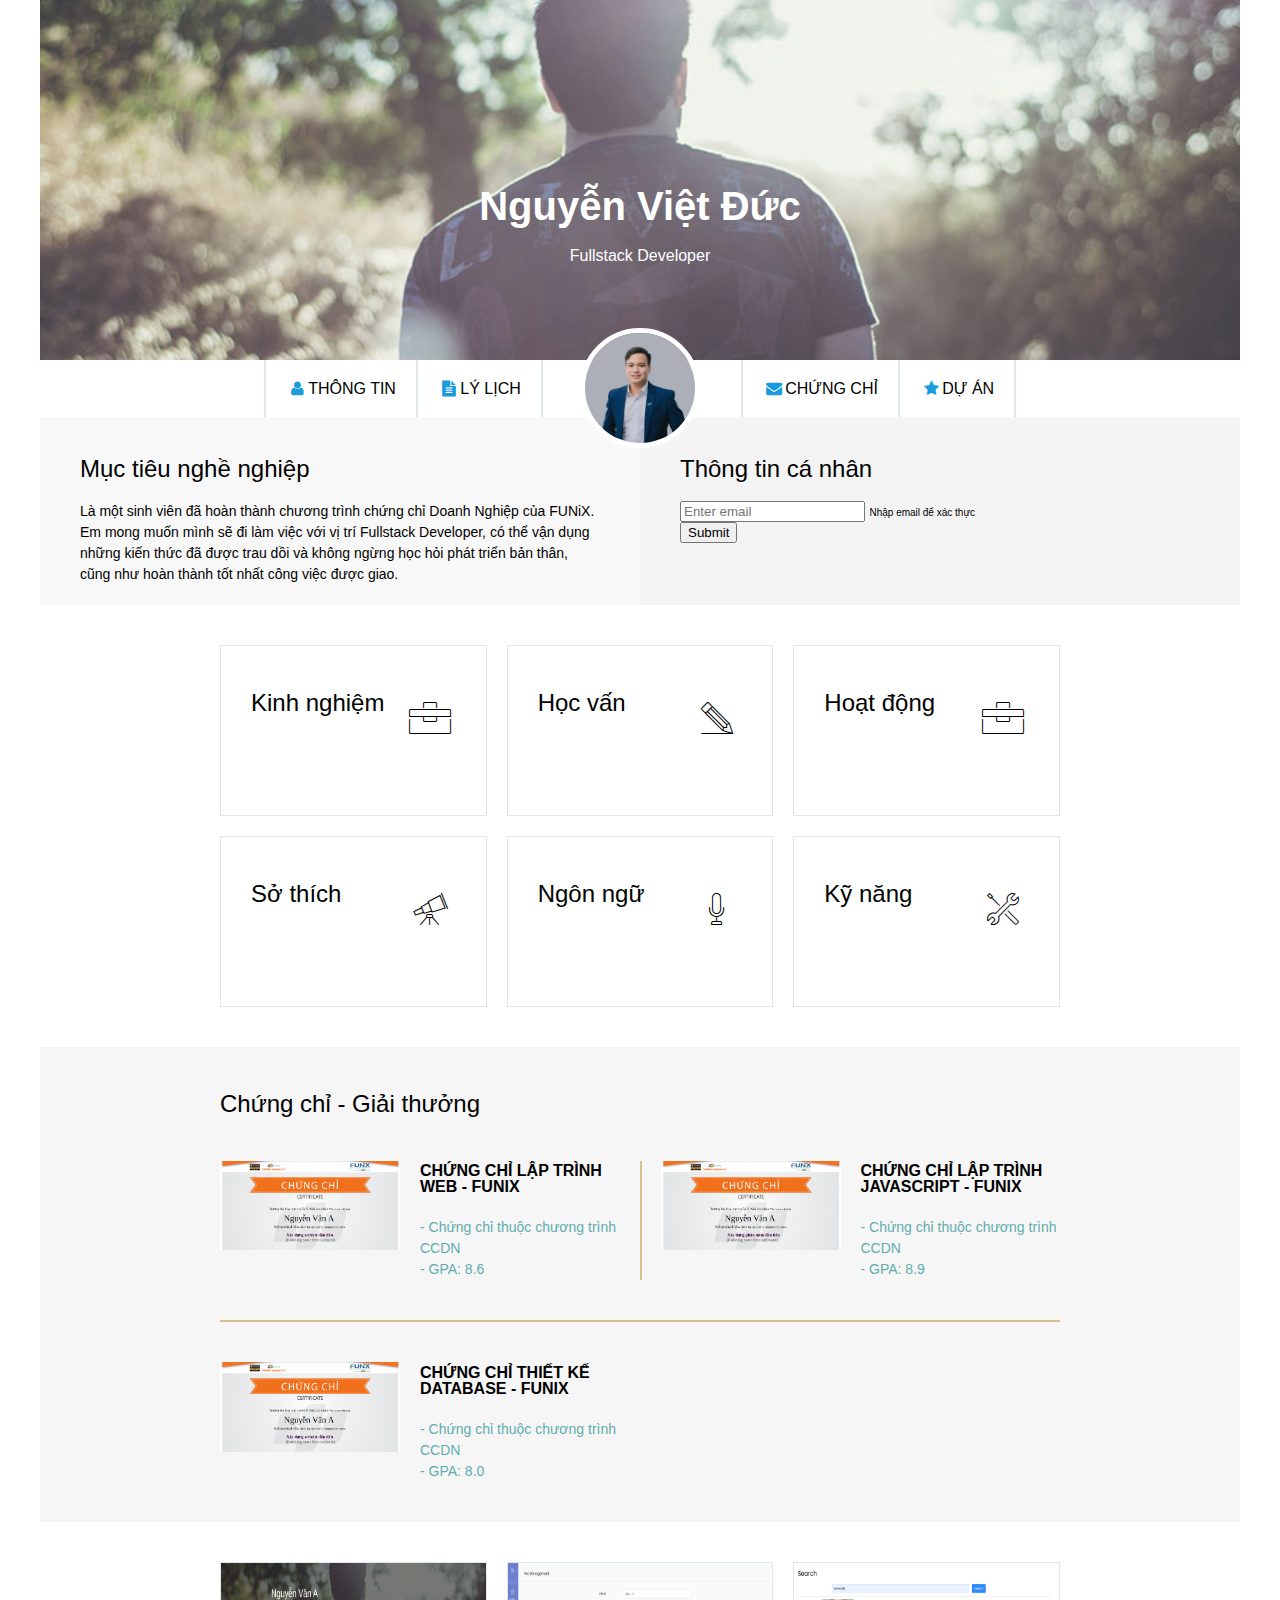
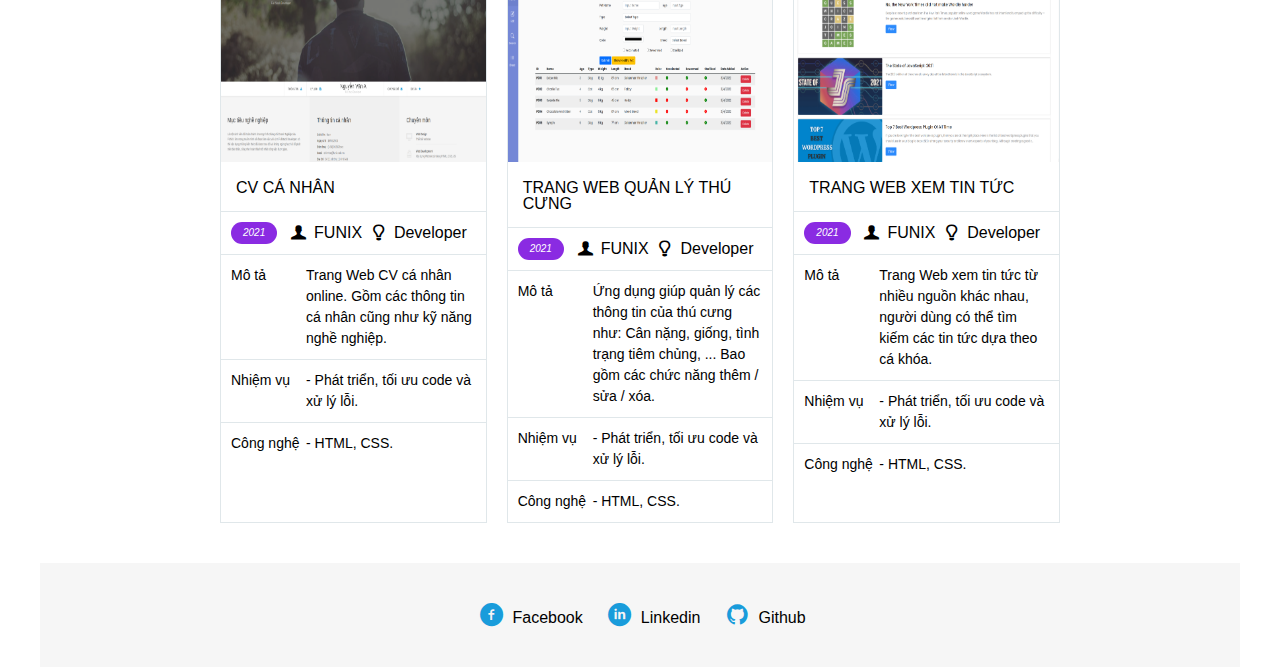
<file: index.html>
<!DOCTYPE html>
<html lang="en">

<head>
    <meta charset="UTF-8" />
    <meta http-equiv="X-UA-Compatible" content="IE=edge" />
    <meta name="viewport" content="width=device-width, initial-scale=1.0" />
    <!--Reset css for custom default-->
    <link href="https://cdn.jsdelivr.net/npm/bootstrap@5.0.2/dist/css/bootstrap.min.css" rel="stylesheet" integrity="sha384-EVSTQN3/azprG1Anm3QDgpJLIm9Nao0Yz1ztcQTwFspd3yD65VohhpuuCOmLASjC" crossorigin="anonymous">
    <link rel="stylesheet" href="./css/reset.css" />
    <link rel="stylesheet" href="./css/font.css" />
    <link rel="stylesheet" href="https://fonts.googleapis.com/css2?family=Material+Symbols+Outlined:opsz,wght,FILL,GRAD@24,400,0,0" />
    <link rel="stylesheet" href="./css/laptop.css" />
    <link rel="stylesheet" href="./css/tablet.css" />
    <link rel="stylesheet" href="./css/mobile.css" />
    <title>My CV</title>
</head>

<body>
    <div id="banner">
        <div class="banner-image"></div>
        <div class="banner-center">
            <h1>Nguyễn Việt Đức</h1>
            <h6>Fullstack Developer</p>
        </div>
    </div>

    <nav id="nav">
        <div class="nav-img">
            <img src="./images/avatar.jpg" alt="avatar" class="avatar" />
        </div>
        <div class="nav-item"><a href="#personal-info"><i class="icon-user"></i>THÔNG TIN</a></div>
        <div class="nav-item"><a href="#other-info"><i class="icon-doc-text-inv"></i>LÝ LỊCH</a></div>
        <div class="nav-item nav-center">
            <!-- <h2>Nguyễn Việt Đức</h2>
        <p style="color: #cbd8dd">Fullstack Developer</p> -->
        </div>
        <div class="nav-item"><a href="#certificate-award"><i class="icon-mail-alt"></i>CHỨNG CHỈ</a></div>
        <div class="nav-item"><a href="#project"><i class="icon-star-1"></i>DỰ ÁN</a></div>
    </nav>

    <div id="personal-info">
        <div class="personal-item">
            <h4>Mục tiêu nghề nghiệp</h4>
            <p>
                Là một sinh viên đã hoàn thành chương trình chứng chỉ Doanh Nghiệp của FUNiX. Em mong muốn mình sẽ đi làm việc với vị trí Fullstack Developer, có thể vận dụng những kiến thức đã được trau dồi và không ngừng học hỏi phát triển bản thân, cũng như hoàn thành
                tốt nhất công việc được giao.
            </p>
        </div>
        <div class="personal-item">
            <h4>Thông tin cá nhân</h4>

            <div id="info" class="hide">
                <ul>
                    <li><strong>Ngày sinh: </strong>26/03/1999</li>
                    <li><strong>Giới tính: </strong>Nam</li>
                    <li><strong>Điện thoại: </strong>(+84) 987654321</li>
                    <li id="email"><strong>Email: </strong>ducnvfx14814@funix.edu.vn</li>
                    <li><strong>Địa chỉ: </strong>Hà Nội, Việt Nam</li>
                    <li><strong>Website: </strong>https://abc.com.vn</li>
                    <li><strong></strong></li>
                </ul>
                <div class="social-icon">
                    <i class="icon-twitter"></i>
                    <i class="icon-facebook"></i>
                    <i class="icon-gplus"></i>
                    <i class="icon-linkedin"></i>
                </div>
            </div>

            <form id="input-form">
                <div class="mb-3">
                    <input type="email" class="form-control" id="inputEmail" aria-describedby="emailHelp" placeholder="Enter email">
                    <span id="emailHelp" class="form-text">Nhập email để xác thực</span>
                </div>
                <button id="btn-submit" type="button" class="btn btn-primary">Submit</button>
            </form>
        </div>
    </div>

    <div id="other-info">
        <div id="experience" class="other-item">
            <div class="other-header">
                <h4>Kinh nghiệm</h4>
            </div>
            <div class="other-icon"><i class="ic-toolbox"></i></div>
            <div class="other-detail">
                <ul>
                    <li>
                        <h6><strong>Full Stack Developer - Công ty Y</strong></h6>
                        <p class="time">05/2022 - <span class="now">Hiện tại</span></p>
                        <p>
                            - Xây dựng, phát triển Website dựa trên thiết kế và yêu cầu đã có.
                        </p>
                        <p>
                            - Phân tích và thiết kế Database, sử dụng các hệ quản trị CSDL (MySQL, SQLServer, NoSQL, …) và viết được các câu truy vấn.
                        </p>
                        <p>
                            - Sử dụng ngôn ngữ server-side (Python, Java, …) để xây dựng các Web Server.
                        </p>
                    </li>
                    <li>
                        <h6><strong>Web Designer - Công ty X</strong></h6>
                        <p class="time">06/2021 - 04/2022</p>
                        <p>- Thiết kế Website dự trên yêu cầu của khách hàng.</p>
                        <p>- Sử dụng các công cụ: Figma, Canva, PTS.</p>
                    </li>
                </ul>
            </div>
            <div class="control-view text-center invisible">
                <button type="button" class="btn btn-warning text-nowrap view "></button>
            </div>
        </div>
        <div id="education" class="other-item">
            <div class="other-header">
                <h4>Học vấn</h4>
            </div>
            <div class="other-icon"><i class="ic-pencil"></i></div>
            <div class="other-detail">
                <ul>
                    <li>
                        <h6><strong>FUNiX</strong></h6>
                        <p class="time">06/2021 - 05/2022</p>
                        <p>- Tốt nghiệp chứng chỉ doanh nghiệp nhánh Fullstack.</p>
                        <p>- GPA: 9 / 10</p>
                    </li>
                    <li>
                        <h6><strong>Cử nhân - ĐH FPT</strong></h6>
                        <p class="time">08/2016 - 07/2019</p>
                        <p>- Chuyên ngành: Kỹ thuật phần mềm.</p>
                        <p>- GPA: 3.2 / 4</p>
                    </li>
                </ul>
            </div>
            <div class="control-view invisible">
                <button type="button" class="btn btn-warning text-nowrap view "></button>
            </div>
        </div>
        <div id="activity" class="other-item">
            <div class="other-header">
                <h4>Hoạt động</h4>
            </div>
            <div class="other-icon"><i class="ic-toolbox"></i></div>
            <div class="other-detail">
                <ul>
                    <li>
                        <h6><strong>FPT Edu Hackathon 2019</strong></h6>
                        <p class="time">03/2019 - 05/2019</p>
                        <p>- Giải 3 bảng A</p>
                        <p>- Đề tài: Trang web về phân loại rác thải.</p>
                    </li>
                    <li>
                        <h6><strong>Câu lạc bộ Z</strong></h6>
                        <p class="time">08/2016 - 08/2017</p>
                        <p>- Trưởng ban chuyên môn</p>
                    </li>
                </ul>
            </div>
            <div class="control-view invisible">
                <button type="button" class="btn btn-warning text-nowrap view "></button>
            </div>
        </div>
        <div id="hobby" class="other-item">
            <div class="other-header">
                <h4>Sở thích</h4>
            </div>
            <div class="other-icon">
                <div><i class="ic-telescope"></i></div>
            </div>
            <div class="other-detail">
                <div class="other-detail-item">
                    <div class="other-icon-item"><i class="ic-megaphone"></i></div>
                    <p>Âm nhạc</p>
                </div>
                <div class="other-detail-item">
                    <div class="other-icon-item"><i class="ic-strategy"></i></div>
                    <p>Chơi game</p>
                </div>
                <div class="other-detail-item">
                    <div class="other-icon-item"><i class="ic-hotairballoon"></i></div>
                    <p>Du lịch</p>
                </div>
                <div class="other-detail-item">
                    <div class="other-icon-item"><i class="ic-basket"></i></div>
                    <p>Nấu ăn</p>
                </div>
            </div>
            <div class="control-view invisible">
                <button type="button" class="btn btn-warning text-nowrap view "></button>
            </div>
        </div>
        <div id="language" class="other-item">
            <div class="other-header">
                <h4>Ngôn ngữ</h4>
            </div>
            <div class="other-icon">
                <div><i class="ic-mic"></i></div>
            </div>
            <div class="other-detail">
                <ul>
                    <li>
                        <h6><strong>Tiếng Anh - IELTS 7.0</strong></h6>
                        <div class="evaluate">
                            <span class="evaluate-active"></span>
                            <span class="evaluate-active"></span>
                            <span class="evaluate-deactive"></span>
                        </div>
                    </li>
                    <li>
                        <h6><strong>Tiếng Nhật - JLPT N4</strong></h6>
                        <div class="evaluate">
                            <span class="evaluate-active"></span>
                            <span class="evaluate-deactive"></span>
                            <span class="evaluate-deactive"></span>
                        </div>
                    </li>
                </ul>
            </div>
            <div class="control-view invisible">
                <button type="button" class="btn btn-warning text-nowrap view "></button>
            </div>
        </div>
        <div id="skill" class="other-item">
            <div class="other-header">
                <h4>Kỹ năng</h4>
            </div>
            <div class="other-icon">
                <div><i class="ic-tools-2"></i></div>
            </div>
            <div class="other-detail">
                <ul>
                    <li>
                        <h6><strong>HTML/CSS: Fundamental</strong></h6>
                        <div class="evaluate">
                            <span class="evaluate-active"></span>
                            <span class="evaluate-deactive"></span>
                            <span class="evaluate-deactive"></span>
                        </div>
                    </li>
                    <li>
                        <h6><strong>Javascript: Intermediate</strong></h6>
                        <div class="evaluate">
                            <span class="evaluate-active"></span>
                            <span class="evaluate-active"></span>
                            <span class="evaluate-deactive"></span>
                        </div>
                    </li>
                    <li>
                        <h6><strong>NodeJS: Intermediate</strong></h6>
                        <div class="evaluate">
                            <span class="evaluate-active"></span>
                            <span class="evaluate-active"></span>
                            <span class="evaluate-deactive"></span>
                        </div>
                    </li>
                    <li>
                        <h6><strong>Bootstrap 5: Fundamental</strong></h6>
                        <div class="evaluate">
                            <span class="evaluate-active"></span>
                            <span class="evaluate-deactive"></span>
                            <span class="evaluate-deactive"></span>
                        </div>
                    </li>
                </ul>
            </div>
            <div class="control-view invisible">
                <button type="button" class="btn btn-warning text-nowrap view"></button>
            </div>
        </div>
    </div>

    <div id="certificate-award">
        <div class="certificate-award">
            <h4 class="certificate-award-header">Chứng chỉ - Giải thưởng</h4>
            <div class="certificate-award-item">
                <div><img src="./images/Cert_WEB.png" alt="Cert_WEB" /></div>
                <div class="certificate-award-detail">
                    <h6><strong>CHỨNG CHỈ LẬP TRÌNH WEB - FUNIX</strong></h6>
                    <p>- Chứng chỉ thuộc chương trình CCDN</p>
                    <p>- GPA: 8.6</p>
                </div>
            </div>
            <!--as border item, no content-->
            <div class="border-item"></div>
            <div class="certificate-award-item certificate-right-column">
                <div><img src="./images/Cert_PRF.png" alt="Cert_PRF" /></div>
                <div class="certificate-award-detail">
                    <h6><strong>CHỨNG CHỈ LẬP TRÌNH JAVASCRIPT - FUNIX</strong></h6>
                    <p>- Chứng chỉ thuộc chương trình CCDN</p>
                    <p>- GPA: 8.9</p>
                </div>
            </div>
            <!--as border item, no content-->
            <div class="border-item"></div>
            <div class="certificate-award-item">
                <div><img src="./images/Cert_DBI.png" alt="Cert_DBI" /></div>
                <div class="certificate-award-detail">
                    <h6><strong>CHỨNG CHỈ THIẾT KẾ DATABASE - FUNIX</strong></h6>
                    <p>- Chứng chỉ thuộc chương trình CCDN</p>
                    <p>- GPA: 8.0</p>
                </div>
            </div>
        </div>
    </div>

    <div id="project">
        <div class="project-content">
            <div class="project-item">
                <a href="digital-cv.html?cv-project">
                    <img src="./images/project_1.png" alt="project 1" />
                    <h6>CV CÁ NHÂN</h6>
                </a>

                <div class="project-describe">
                    <div class="year">2021</div>
                    <div class="project-describe-detail">
                        <div>
                            <i class="icon-user-1"></i>
                            <span>FUNIX</span>
                        </div>
                        <div>
                            <i class="icon-lamp"></i>
                            <span>Developer</span>
                        </div>
                    </div>
                </div>
                <div class="project-item-detail">
                    <p>Mô tả</p>
                    <p>
                        Trang Web CV cá nhân online. Gồm các thông tin cá nhân cũng như kỹ năng nghề nghiệp.
                    </p>
                </div>
                <div class="project-item-detail">
                    <p>Nhiệm vụ</p>
                    <p>- Phát triển, tối ưu code và xử lý lỗi.</p>
                </div>
                <div class="project-item-detail">
                    <p>Công nghệ</p>
                    <p>- HTML, CSS.</p>
                </div>
            </div>
            <div class="project-item">
                <a href="digital-cv.html?pets-project">
                    <img src="./images/project_2.png" alt="project 2" />
                    <h6>TRANG WEB QUẢN LÝ THÚ CƯNG</h6>
                </a>

                <div class="project-describe">
                    <div class="year">2021</div>
                    <div class="project-describe-detail">
                        <div>
                            <i class="icon-user-1"></i>
                            <span>FUNIX</span>
                        </div>
                        <div>
                            <i class="icon-lamp"></i>
                            <span>Developer</span>
                        </div>
                    </div>
                </div>
                <div class="project-item-detail">
                    <p>Mô tả</p>
                    <p>
                        Ứng dụng giúp quản lý các thông tin của thú cưng như: Cân nặng, giống, tình trạng tiêm chủng, ... Bao gồm các chức năng thêm / sửa / xóa.
                    </p>
                </div>
                <div class="project-item-detail">
                    <p>Nhiệm vụ</p>
                    <p>- Phát triển, tối ưu code và xử lý lỗi.</p>
                </div>
                <div class="project-item-detail">
                    <p>Công nghệ</p>
                    <p>- HTML, CSS.</p>
                </div>
            </div>
            <div class="project-item">
                <a href="digital-cv.html?news-project">
                    <img src="./images/project_3.png" alt="project 3" />
                    <h6>TRANG WEB XEM TIN TỨC</h6>
                </a>

                <div class="project-describe">
                    <div class="year">2021</div>
                    <div class="project-describe-detail">
                        <div>
                            <i class="icon-user-1"></i>
                            <span>FUNIX</span>
                        </div>
                        <div>
                            <i class="icon-lamp"></i>
                            <span>Developer</span>
                        </div>
                    </div>
                </div>
                <div class="project-item-detail">
                    <p>Mô tả</p>
                    <p>
                        Trang Web xem tin tức từ nhiều nguồn khác nhau, người dùng có thể tìm kiếm các tin tức dựa theo cá khóa.
                    </p>
                </div>
                <div class="project-item-detail">
                    <p>Nhiệm vụ</p>
                    <p>- Phát triển, tối ưu code và xử lý lỗi.</p>
                </div>
                <div class="project-item-detail">
                    <p>Công nghệ</p>
                    <p>- HTML, CSS.</p>
                </div>
            </div>
        </div>
    </div>

    <div id="contact">
        <div>
            <a href="https://facebook.com" target="_blank">
                <i class="icon-facebook-circled"></i>
                <span>Facebook</span>
            </a>
        </div>
        <div>
            <a href="https://linkedin.com" target="_blank">
                <i class="icon-linkedin-circled"></i>
                <span>Linkedin</span>
            </a>
        </div>
        <div>
            <a href="https://github.com" target="_blank">
                <i class="icon-github-circled"></i>
                <span>Github</span>
            </a>
        </div>
    </div>

    <script src="./js/script.js"></script>
</body>

</html>
</file>
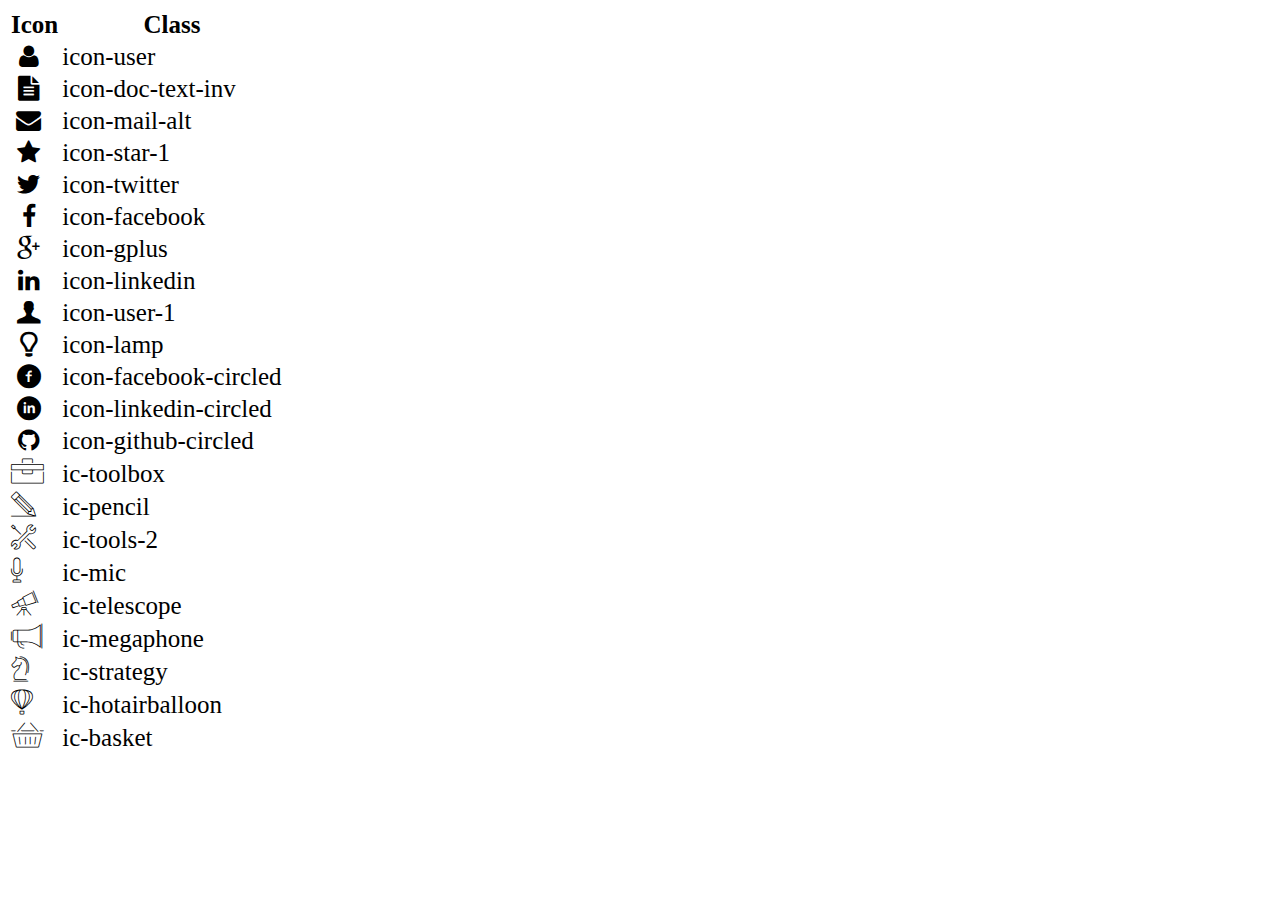
<file: icon-list.html>
<!DOCTYPE html>
<html lang="en">

<head>
    <meta charset="UTF-8">
    <meta http-equiv="X-UA-Compatible" content="IE=edge">
    <meta name="viewport" content="width=device-width, initial-scale=1.0">
    <link rel="stylesheet" href="css/font.css">
    <title>Icon List</title>
</head>

<body>
    <table style="font-size: 25px;">
        <thead>
            <tr>
                <th>Icon</th>
                <th>Class</th>
            </tr>
        </thead>
        <tbody>
            <tr>
                <td><i class="icon-user"></i></td>
                <td>icon-user</td>
            </tr>
            <tr>
                <td><i class="icon-doc-text-inv"></i></td>
                <td>icon-doc-text-inv</td>
            </tr>
            <tr>
                <td><i class="icon-mail-alt"></i></td>
                <td>icon-mail-alt</td>
            </tr>
            <tr>
                <td><i class="icon-star-1"></i></td>
                <td>icon-star-1</td>
            </tr>
            <tr>
                <td><i class="icon-twitter"></i></td>
                <td>icon-twitter</td>
            </tr>
            <tr>
                <td><i class="icon-facebook"></i></td>
                <td>icon-facebook</td>
            </tr>
            <tr>
                <td><i class="icon-gplus"></i></td>
                <td>icon-gplus</td>
            </tr>
            <tr>
                <td><i class="icon-linkedin"></i></td>
                <td>icon-linkedin</td>
            </tr>
            <tr>
                <td><i class="icon-user-1"></i></td>
                <td>icon-user-1</td>
            </tr>
            <tr>
                <td><i class="icon-lamp"></i></td>
                <td>icon-lamp</td>
            </tr>
            <tr>
                <td><i class="icon-facebook-circled"></i></td>
                <td>icon-facebook-circled</td>
            </tr>
            <tr>
                <td><i class="icon-linkedin-circled"></i></td>
                <td>icon-linkedin-circled</td>
            </tr>
            <tr>
                <td><i class="icon-github-circled"></i></td>
                <td>icon-github-circled</td>
            </tr>
            <tr>
                <td><i class="ic-toolbox"></i></td>
                <td>ic-toolbox</td>
            </tr>
            <tr>
                <td><i class="ic-pencil"></i></td>
                <td>ic-pencil</td>
            </tr>
            <tr>
                <td><i class="ic-tools-2"></i></td>
                <td>ic-tools-2</td>
            </tr>

            <tr>
                <td><i class="ic-mic"></i></td>
                <td>ic-mic</td>
            </tr>
            <tr>
                <td><i class="ic-telescope"></i></td>
                <td>ic-telescope</td>
            </tr>
            <tr>
                <td><i class="ic-megaphone"></i></td>
                <td>ic-megaphone</td>
            </tr>
            <tr>
                <td><i class="ic-strategy"></i></td>
                <td>ic-strategy</td>
            </tr>
            <tr>
                <td><i class="ic-hotairballoon"></i></td>
                <td>ic-hotairballoon</td>
            </tr>
            <tr>
                <td><i class="ic-basket"></i></td>
                <td>ic-basket</td>
            </tr>
        </tbody>
    </table>
</body>

</html>
</file>
<file: css/font.css>
@font-face {
    font-family: 'open_sanslight';
    src: url('../fonts/OpenSans-Light-webfont.eot');
    src: url('../fonts/OpenSans-Light-webfont.eot#iefix') format('embedded-opentype'), url('../fonts/OpenSans-Light-webfont.woff') format('woff'), url('../fonts/OpenSans-Light-webfont.ttf') format('truetype'), url('../fonts/OpenSans-Light-webfont.svg#open_sanslight') format('svg');
    font-weight: normal;
    font-style: normal;
}

@font-face {
    font-family: 'open_sansitalic';
    src: url('../fonts/OpenSans-Italic-webfont.eot');
    src: url('../fonts/OpenSans-Italic-webfont.eot#iefix') format('embedded-opentype'), url('../fonts/OpenSans-Italic-webfont.woff') format('woff'), url('../fonts/OpenSans-Italic-webfont.ttf') format('truetype'), url('../fonts/OpenSans-Italic-webfont.svg#open_sansitalic') format('svg');
    font-weight: normal;
    font-style: normal;
}

@font-face {
    font-family: 'open_sanssemibold';
    src: url('../fonts/OpenSans-Semibold-webfont.eot');
    src: url('../fonts/OpenSans-Semibold-webfont.eot#iefix') format('embedded-opentype'), url('../fonts/OpenSans-Semibold-webfont.woff') format('woff'), url('../fonts/OpenSans-Semibold-webfont.ttf') format('truetype'), url('../fonts/OpenSans-Semibold-webfont.svg#open_sanssemibold') format('svg');
    font-weight: normal;
    font-style: normal;
}

@font-face {
    font-family: 'open_sanslight_italic';
    src: url('../fonts/OpenSans-LightItalic-webfont.eot');
    src: url('../fonts/OpenSans-LightItalic-webfont.eot#iefix') format('embedded-opentype'), url('../fonts/OpenSans-LightItalic-webfont.woff') format('woff'), url('../fonts/OpenSans-LightItalic-webfont.ttf') format('truetype'), url('../fonts/OpenSans-LightItalic-webfont.svg#open_sanslight_italic') format('svg');
    font-weight: normal;
    font-style: normal;
}

@font-face {
    font-family: 'open_sansregular';
    src: url('../fonts/OpenSans-Regular-webfont.eot');
    src: url('../fonts/OpenSans-Regular-webfont.eot#iefix') format('embedded-opentype'), url('../fonts/OpenSans-Regular-webfont.woff') format('woff'), url('../fonts/OpenSans-Regular-webfont.ttf') format('truetype'), url('../fonts/OpenSans-Regular-webfont.svg#open_sansregular') format('svg');
    font-weight: normal;
    font-style: normal;
}

@font-face {
    font-family: 'fontello';
    src: url('../fonts/fontello.eot');
    src: url('../fonts/fontello.eot#iefix') format('embedded-opentype'), url('../fonts/fontello.woff') format('woff'), url('../fonts/fontello.ttf') format('truetype'), url('../fonts/fontello.svg#fontello') format('svg');
    font-weight: normal;
    font-style: normal;
}

[class^="icon-"]:before,
[class*=" icon-"]:before {
    font-family: "fontello";
    font-style: normal;
    font-weight: normal;
    /* speak: none; */
    display: inline-block;
    text-decoration: inherit;
    width: 1em;
    margin-right: .2em;
    text-align: center;
    /* opacity: .8; */
    /* For safety - reset parent styles, that can break glyph codes*/
    font-variant: normal;
    text-transform: none;
    /* fix buttons height, for twitter bootstrap */
    line-height: 1em;
    /* Animation center compensation - margins should be symmetric */
    /* remove if not needed */
    margin-left: .2em;
    /* you can be more comfortable with increased icons size */
    /* font-size: 120%; */
    /* Font smoothing. That was taken from TWBS */
    -webkit-font-smoothing: antialiased;
    -moz-osx-font-smoothing: grayscale;
    /* Uncomment for 3D effect */
    /* text-shadow: 1px 1px 1px rgba(127, 127, 127, 0.3); */
}

.icon-emo-happy:before {
    content: '\e800';
}


/* '' */

.icon-emo-wink:before {
    content: '\e801';
}


/* '' */

.icon-emo-wink2:before {
    content: '\e802';
}


/* '' */

.icon-emo-unhappy:before {
    content: '\e803';
}


/* '' */

.icon-emo-sleep:before {
    content: '\e804';
}


/* '' */

.icon-emo-thumbsup:before {
    content: '\e805';
}


/* '' */

.icon-emo-devil:before {
    content: '\e806';
}


/* '' */

.icon-emo-surprised:before {
    content: '\e807';
}


/* '' */

.icon-emo-tongue:before {
    content: '\e808';
}


/* '' */

.icon-emo-coffee:before {
    content: '\e809';
}


/* '' */

.icon-emo-sunglasses:before {
    content: '\e80a';
}


/* '' */

.icon-emo-displeased:before {
    content: '\e80b';
}


/* '' */

.icon-emo-beer:before {
    content: '\e80c';
}


/* '' */

.icon-emo-grin:before {
    content: '\e80d';
}


/* '' */

.icon-emo-angry:before {
    content: '\e80e';
}


/* '' */

.icon-emo-saint:before {
    content: '\e80f';
}


/* '' */

.icon-emo-cry:before {
    content: '\e810';
}


/* '' */

.icon-emo-shoot:before {
    content: '\e811';
}


/* '' */

.icon-emo-squint:before {
    content: '\e812';
}


/* '' */

.icon-emo-laugh:before {
    content: '\e813';
}


/* '' */

.icon-spin1:before {
    content: '\e814';
}


/* '' */

.icon-spin2:before {
    content: '\e815';
}


/* '' */

.icon-spin3:before {
    content: '\e816';
}


/* '' */

.icon-spin4:before {
    content: '\e817';
}


/* '' */

.icon-spin5:before {
    content: '\e818';
}


/* '' */

.icon-spin6:before {
    content: '\e819';
}


/* '' */

.icon-firefox:before {
    content: '\e81a';
}


/* '' */

.icon-chrome:before {
    content: '\e81b';
}


/* '' */

.icon-opera:before {
    content: '\e81c';
}


/* '' */

.icon-ie:before {
    content: '\e81d';
}


/* '' */

.icon-crown:before {
    content: '\e81e';
}


/* '' */

.icon-crown-plus:before {
    content: '\e81f';
}


/* '' */

.icon-crown-minus:before {
    content: '\e820';
}


/* '' */

.icon-marquee:before {
    content: '\e821';
}


/* '' */

.icon-glass:before {
    content: '\e822';
}


/* '' */

.icon-music:before {
    content: '\e823';
}


/* '' */

.icon-search:before {
    content: '\e824';
}


/* '' */

.icon-mail:before {
    content: '\e825';
}


/* '' */

.icon-mail-alt:before {
    content: '\e826';
}


/* '' */

.icon-mail-squared:before {
    content: '\e827';
}


/* '' */

.icon-heart:before {
    content: '\e828';
}


/* '' */

.icon-heart-empty:before {
    content: '\e829';
}


/* '' */

.icon-star-1:before {
    content: '\e82a';
}


/* '' */

.icon-star-empty-1:before {
    content: '\e82b';
}


/* '' */

.icon-star-half:before {
    content: '\e82c';
}


/* '' */

.icon-star-half-alt:before {
    content: '\e82d';
}


/* '' */

.icon-user:before {
    content: '\e82e';
}


/* '' */

.icon-user-plus:before {
    content: '\e82f';
}


/* '' */

.icon-user-times:before {
    content: '\e830';
}


/* '' */

.icon-users:before {
    content: '\e831';
}


/* '' */

.icon-male:before {
    content: '\e832';
}


/* '' */

.icon-female:before {
    content: '\e833';
}


/* '' */

.icon-child:before {
    content: '\e834';
}


/* '' */

.icon-user-secret:before {
    content: '\e835';
}


/* '' */

.icon-video:before {
    content: '\e836';
}


/* '' */

.icon-videocam:before {
    content: '\e837';
}


/* '' */

.icon-picture:before {
    content: '\e838';
}


/* '' */

.icon-camera:before {
    content: '\e839';
}


/* '' */

.icon-camera-alt:before {
    content: '\e83a';
}


/* '' */

.icon-th-large:before {
    content: '\e83b';
}


/* '' */

.icon-th:before {
    content: '\e83c';
}


/* '' */

.icon-th-list:before {
    content: '\e83d';
}


/* '' */

.icon-ok:before {
    content: '\e83e';
}


/* '' */

.icon-ok-circled:before {
    content: '\e83f';
}


/* '' */

.icon-ok-circled2:before {
    content: '\e840';
}


/* '' */

.icon-ok-squared:before {
    content: '\e841';
}


/* '' */

.icon-cancel:before {
    content: '\e842';
}


/* '' */

.icon-cancel-circled:before {
    content: '\e843';
}


/* '' */

.icon-cancel-circled2:before {
    content: '\e844';
}


/* '' */

.icon-plus:before {
    content: '\e845';
}


/* '' */

.icon-plus-circled:before {
    content: '\e846';
}


/* '' */

.icon-plus-squared:before {
    content: '\e847';
}


/* '' */

.icon-plus-squared-alt:before {
    content: '\e848';
}


/* '' */

.icon-minus:before {
    content: '\e849';
}


/* '' */

.icon-minus-circled:before {
    content: '\e84a';
}


/* '' */

.icon-minus-squared:before {
    content: '\e84b';
}


/* '' */

.icon-minus-squared-alt:before {
    content: '\e84c';
}


/* '' */

.icon-help:before {
    content: '\e84d';
}


/* '' */

.icon-help-circled:before {
    content: '\e84e';
}


/* '' */

.icon-info-circled:before {
    content: '\e84f';
}


/* '' */

.icon-info:before {
    content: '\e850';
}


/* '' */

.icon-home:before {
    content: '\e851';
}


/* '' */

.icon-link:before {
    content: '\e852';
}


/* '' */

.icon-unlink:before {
    content: '\e853';
}


/* '' */

.icon-link-ext:before {
    content: '\e854';
}


/* '' */

.icon-link-ext-alt:before {
    content: '\e855';
}


/* '' */

.icon-attach:before {
    content: '\e856';
}


/* '' */

.icon-lock:before {
    content: '\e857';
}


/* '' */

.icon-lock-open:before {
    content: '\e858';
}


/* '' */

.icon-lock-open-alt:before {
    content: '\e859';
}


/* '' */

.icon-pin:before {
    content: '\e85a';
}


/* '' */

.icon-eye:before {
    content: '\e85b';
}


/* '' */

.icon-eye-off:before {
    content: '\e85c';
}


/* '' */

.icon-tag-1:before {
    content: '\e85d';
}


/* '' */

.icon-tags:before {
    content: '\e85e';
}


/* '' */

.icon-bookmark:before {
    content: '\e85f';
}


/* '' */

.icon-bookmark-empty:before {
    content: '\e860';
}


/* '' */

.icon-flag:before {
    content: '\e861';
}


/* '' */

.icon-flag-empty:before {
    content: '\e862';
}


/* '' */

.icon-flag-checkered:before {
    content: '\e863';
}


/* '' */

.icon-thumbs-up:before {
    content: '\e864';
}


/* '' */

.icon-thumbs-down:before {
    content: '\e865';
}


/* '' */

.icon-thumbs-up-alt:before {
    content: '\e866';
}


/* '' */

.icon-thumbs-down-alt:before {
    content: '\e867';
}


/* '' */

.icon-download:before {
    content: '\e868';
}


/* '' */

.icon-upload:before {
    content: '\e869';
}


/* '' */

.icon-download-cloud:before {
    content: '\e86a';
}


/* '' */

.icon-upload-cloud:before {
    content: '\e86b';
}


/* '' */

.icon-reply:before {
    content: '\e86c';
}


/* '' */

.icon-reply-all:before {
    content: '\e86d';
}


/* '' */

.icon-forward:before {
    content: '\e86e';
}


/* '' */

.icon-quote-left:before {
    content: '\e86f';
}


/* '' */

.icon-quote-right:before {
    content: '\e870';
}


/* '' */

.icon-code:before {
    content: '\e871';
}


/* '' */

.icon-export:before {
    content: '\e872';
}


/* '' */

.icon-export-alt:before {
    content: '\e873';
}


/* '' */

.icon-share:before {
    content: '\e874';
}


/* '' */

.icon-share-squared:before {
    content: '\e875';
}


/* '' */

.icon-pencil:before {
    content: '\e876';
}


/* '' */

.icon-pencil-squared:before {
    content: '\e877';
}


/* '' */

.icon-edit:before {
    content: '\e878';
}


/* '' */

.icon-print:before {
    content: '\e879';
}


/* '' */

.icon-retweet:before {
    content: '\e87a';
}


/* '' */

.icon-keyboard:before {
    content: '\e87b';
}


/* '' */

.icon-gamepad:before {
    content: '\e87c';
}


/* '' */

.icon-comment:before {
    content: '\e87d';
}


/* '' */

.icon-chat:before {
    content: '\e87e';
}


/* '' */

.icon-comment-empty:before {
    content: '\e87f';
}


/* '' */

.icon-chat-empty:before {
    content: '\e880';
}


/* '' */

.icon-bell:before {
    content: '\e881';
}


/* '' */

.icon-bell-alt:before {
    content: '\e882';
}


/* '' */

.icon-bell-off:before {
    content: '\e883';
}


/* '' */

.icon-bell-off-empty:before {
    content: '\e884';
}


/* '' */

.icon-attention-alt:before {
    content: '\e885';
}


/* '' */

.icon-attention:before {
    content: '\e886';
}


/* '' */

.icon-attention-circled:before {
    content: '\e887';
}


/* '' */

.icon-location:before {
    content: '\e888';
}


/* '' */

.icon-direction:before {
    content: '\e889';
}


/* '' */

.icon-compass:before {
    content: '\e88a';
}


/* '' */

.icon-trash:before {
    content: '\e88b';
}


/* '' */

.icon-trash-empty:before {
    content: '\e88c';
}


/* '' */

.icon-doc:before {
    content: '\e88d';
}


/* '' */

.icon-docs:before {
    content: '\e88e';
}


/* '' */

.icon-doc-text:before {
    content: '\e88f';
}


/* '' */

.icon-doc-inv:before {
    content: '\e890';
}


/* '' */

.icon-doc-text-inv:before {
    content: '\e891';
}


/* '' */

.icon-file-pdf:before {
    content: '\e892';
}


/* '' */

.icon-file-word:before {
    content: '\e893';
}


/* '' */

.icon-file-excel:before {
    content: '\e894';
}


/* '' */

.icon-file-powerpoint:before {
    content: '\e895';
}


/* '' */

.icon-file-image:before {
    content: '\e896';
}


/* '' */

.icon-file-archive:before {
    content: '\e897';
}


/* '' */

.icon-file-audio:before {
    content: '\e898';
}


/* '' */

.icon-file-video:before {
    content: '\e899';
}


/* '' */

.icon-file-code:before {
    content: '\e89a';
}


/* '' */

.icon-folder:before {
    content: '\e89b';
}


/* '' */

.icon-folder-open:before {
    content: '\e89c';
}


/* '' */

.icon-folder-empty:before {
    content: '\e89d';
}


/* '' */

.icon-folder-open-empty:before {
    content: '\e89e';
}


/* '' */

.icon-box:before {
    content: '\e89f';
}


/* '' */

.icon-rss:before {
    content: '\e8a0';
}


/* '' */

.icon-rss-squared:before {
    content: '\e8a1';
}


/* '' */

.icon-phone:before {
    content: '\e8a2';
}


/* '' */

.icon-phone-squared:before {
    content: '\e8a3';
}


/* '' */

.icon-fax:before {
    content: '\e8a4';
}


/* '' */

.icon-menu:before {
    content: '\e8a5';
}


/* '' */

.icon-cog:before {
    content: '\e8a6';
}


/* '' */

.icon-cog-alt:before {
    content: '\e8a7';
}


/* '' */

.icon-wrench:before {
    content: '\e8a8';
}


/* '' */

.icon-sliders:before {
    content: '\e8a9';
}


/* '' */

.icon-basket:before {
    content: '\e8aa';
}


/* '' */

.icon-cart-plus:before {
    content: '\e8ab';
}


/* '' */

.icon-cart-arrow-down:before {
    content: '\e8ac';
}


/* '' */

.icon-calendar:before {
    content: '\e8ad';
}


/* '' */

.icon-calendar-empty:before {
    content: '\e8ae';
}


/* '' */

.icon-login:before {
    content: '\e8af';
}


/* '' */

.icon-logout:before {
    content: '\e8b0';
}


/* '' */

.icon-mic:before {
    content: '\e8b1';
}


/* '' */

.icon-mute:before {
    content: '\e8b2';
}


/* '' */

.icon-volume-off:before {
    content: '\e8b3';
}


/* '' */

.icon-volume-down:before {
    content: '\e8b4';
}


/* '' */

.icon-volume-up:before {
    content: '\e8b5';
}


/* '' */

.icon-headphones:before {
    content: '\e8b6';
}


/* '' */

.icon-clock:before {
    content: '\e8b7';
}


/* '' */

.icon-lightbulb:before {
    content: '\e8b8';
}


/* '' */

.icon-block:before {
    content: '\e8b9';
}


/* '' */

.icon-resize-full:before {
    content: '\e8ba';
}


/* '' */

.icon-resize-full-alt:before {
    content: '\e8bb';
}


/* '' */

.icon-resize-small:before {
    content: '\e8bc';
}


/* '' */

.icon-resize-vertical:before {
    content: '\e8bd';
}


/* '' */

.icon-resize-horizontal:before {
    content: '\e8be';
}


/* '' */

.icon-move:before {
    content: '\e8bf';
}


/* '' */

.icon-zoom-in:before {
    content: '\e8c0';
}


/* '' */

.icon-zoom-out:before {
    content: '\e8c1';
}


/* '' */

.icon-down-circled2:before {
    content: '\e8c2';
}


/* '' */

.icon-up-circled2:before {
    content: '\e8c3';
}


/* '' */

.icon-left-circled2:before {
    content: '\e8c4';
}


/* '' */

.icon-right-circled2:before {
    content: '\e8c5';
}


/* '' */

.icon-down-dir:before {
    content: '\e8c6';
}


/* '' */

.icon-up-dir:before {
    content: '\e8c7';
}


/* '' */

.icon-left-dir:before {
    content: '\e8c8';
}


/* '' */

.icon-right-dir:before {
    content: '\e8c9';
}


/* '' */

.icon-down-open:before {
    content: '\e8ca';
}


/* '' */

.icon-left-open:before {
    content: '\e8cb';
}


/* '' */

.icon-right-open:before {
    content: '\e8cc';
}


/* '' */

.icon-up-open:before {
    content: '\e8cd';
}


/* '' */

.icon-angle-left:before {
    content: '\e8ce';
}


/* '' */

.icon-angle-right:before {
    content: '\e8cf';
}


/* '' */

.icon-angle-up:before {
    content: '\e8d0';
}


/* '' */

.icon-angle-down:before {
    content: '\e8d1';
}


/* '' */

.icon-angle-circled-left:before {
    content: '\e8d2';
}


/* '' */

.icon-angle-circled-right:before {
    content: '\e8d3';
}


/* '' */

.icon-angle-circled-up:before {
    content: '\e8d4';
}


/* '' */

.icon-angle-circled-down:before {
    content: '\e8d5';
}


/* '' */

.icon-angle-double-left:before {
    content: '\e8d6';
}


/* '' */

.icon-angle-double-right:before {
    content: '\e8d7';
}


/* '' */

.icon-angle-double-up:before {
    content: '\e8d8';
}


/* '' */

.icon-angle-double-down:before {
    content: '\e8d9';
}


/* '' */

.icon-down:before {
    content: '\e8da';
}


/* '' */

.icon-left:before {
    content: '\e8db';
}


/* '' */

.icon-right:before {
    content: '\e8dc';
}


/* '' */

.icon-up:before {
    content: '\e8dd';
}


/* '' */

.icon-down-big:before {
    content: '\e8de';
}


/* '' */

.icon-left-big:before {
    content: '\e8df';
}


/* '' */

.icon-right-big:before {
    content: '\e8e0';
}


/* '' */

.icon-up-big:before {
    content: '\e8e1';
}


/* '' */

.icon-right-hand:before {
    content: '\e8e2';
}


/* '' */

.icon-left-hand:before {
    content: '\e8e3';
}


/* '' */

.icon-up-hand:before {
    content: '\e8e4';
}


/* '' */

.icon-down-hand:before {
    content: '\e8e5';
}


/* '' */

.icon-left-circled:before {
    content: '\e8e6';
}


/* '' */

.icon-right-circled:before {
    content: '\e8e7';
}


/* '' */

.icon-up-circled:before {
    content: '\e8e8';
}


/* '' */

.icon-down-circled:before {
    content: '\e8e9';
}


/* '' */

.icon-cw:before {
    content: '\e8ea';
}


/* '' */

.icon-ccw:before {
    content: '\e8eb';
}


/* '' */

.icon-arrows-cw:before {
    content: '\e8ec';
}


/* '' */

.icon-level-up:before {
    content: '\e8ed';
}


/* '' */

.icon-level-down:before {
    content: '\e8ee';
}


/* '' */

.icon-shuffle:before {
    content: '\e8ef';
}


/* '' */

.icon-exchange:before {
    content: '\e8f0';
}


/* '' */

.icon-history:before {
    content: '\e8f1';
}


/* '' */

.icon-expand:before {
    content: '\e8f2';
}


/* '' */

.icon-collapse:before {
    content: '\e8f3';
}


/* '' */

.icon-expand-right:before {
    content: '\e8f4';
}


/* '' */

.icon-collapse-left:before {
    content: '\e8f5';
}


/* '' */

.icon-play:before {
    content: '\e8f6';
}


/* '' */

.icon-play-circled:before {
    content: '\e8f7';
}


/* '' */

.icon-play-circled2:before {
    content: '\e8f8';
}


/* '' */

.icon-stop:before {
    content: '\e8f9';
}


/* '' */

.icon-pause:before {
    content: '\e8fa';
}


/* '' */

.icon-to-end:before {
    content: '\e8fb';
}


/* '' */

.icon-to-end-alt:before {
    content: '\e8fc';
}


/* '' */

.icon-to-start:before {
    content: '\e8fd';
}


/* '' */

.icon-to-start-alt:before {
    content: '\e8fe';
}


/* '' */

.icon-fast-fw:before {
    content: '\e8ff';
}


/* '' */

.icon-fast-bw:before {
    content: '\e900';
}


/* '' */

.icon-eject:before {
    content: '\e901';
}


/* '' */

.icon-target:before {
    content: '\e902';
}


/* '' */

.icon-signal:before {
    content: '\e903';
}


/* '' */

.icon-wifi:before {
    content: '\e904';
}


/* '' */

.icon-award:before {
    content: '\e905';
}


/* '' */

.icon-desktop:before {
    content: '\e906';
}


/* '' */

.icon-laptop:before {
    content: '\e907';
}


/* '' */

.icon-tablet:before {
    content: '\e908';
}


/* '' */

.icon-mobile:before {
    content: '\e909';
}


/* '' */

.icon-inbox:before {
    content: '\e90a';
}


/* '' */

.icon-globe:before {
    content: '\e90b';
}


/* '' */

.icon-sun:before {
    content: '\e90c';
}


/* '' */

.icon-cloud:before {
    content: '\e90d';
}


/* '' */

.icon-flash:before {
    content: '\e90e';
}


/* '' */

.icon-moon:before {
    content: '\e90f';
}


/* '' */

.icon-umbrella-1:before {
    content: '\e910';
}


/* '' */

.icon-flight:before {
    content: '\e911';
}


/* '' */

.icon-fighter-jet:before {
    content: '\e912';
}


/* '' */

.icon-paper-plane:before {
    content: '\e913';
}


/* '' */

.icon-paper-plane-empty:before {
    content: '\e914';
}


/* '' */

.icon-space-shuttle:before {
    content: '\e915';
}


/* '' */

.icon-leaf:before {
    content: '\e916';
}


/* '' */

.icon-font:before {
    content: '\e917';
}


/* '' */

.icon-bold:before {
    content: '\e918';
}


/* '' */

.icon-medium:before {
    content: '\e919';
}


/* '' */

.icon-italic:before {
    content: '\e91a';
}


/* '' */

.icon-header:before {
    content: '\e91b';
}


/* '' */

.icon-paragraph:before {
    content: '\e91c';
}


/* '' */

.icon-text-height:before {
    content: '\e91d';
}


/* '' */

.icon-text-width:before {
    content: '\e91e';
}


/* '' */

.icon-align-left:before {
    content: '\e91f';
}


/* '' */

.icon-align-center:before {
    content: '\e920';
}


/* '' */

.icon-align-right:before {
    content: '\e921';
}


/* '' */

.icon-align-justify:before {
    content: '\e922';
}


/* '' */

.icon-list:before {
    content: '\e923';
}


/* '' */

.icon-indent-left:before {
    content: '\e924';
}


/* '' */

.icon-indent-right:before {
    content: '\e925';
}


/* '' */

.icon-list-bullet:before {
    content: '\e926';
}


/* '' */

.icon-list-numbered:before {
    content: '\e927';
}


/* '' */

.icon-strike:before {
    content: '\e928';
}


/* '' */

.icon-underline:before {
    content: '\e929';
}


/* '' */

.icon-superscript:before {
    content: '\e92a';
}


/* '' */

.icon-subscript:before {
    content: '\e92b';
}


/* '' */

.icon-table:before {
    content: '\e92c';
}


/* '' */

.icon-columns:before {
    content: '\e92d';
}


/* '' */

.icon-crop:before {
    content: '\e92e';
}


/* '' */

.icon-scissors:before {
    content: '\e92f';
}


/* '' */

.icon-paste:before {
    content: '\e930';
}


/* '' */

.icon-briefcase:before {
    content: '\e931';
}


/* '' */

.icon-suitcase:before {
    content: '\e932';
}


/* '' */

.icon-ellipsis:before {
    content: '\e933';
}


/* '' */

.icon-ellipsis-vert:before {
    content: '\e934';
}


/* '' */

.icon-off:before {
    content: '\e935';
}


/* '' */

.icon-road:before {
    content: '\e936';
}


/* '' */

.icon-list-alt:before {
    content: '\e937';
}


/* '' */

.icon-qrcode:before {
    content: '\e938';
}


/* '' */

.icon-barcode:before {
    content: '\e939';
}


/* '' */

.icon-book:before {
    content: '\e93a';
}


/* '' */

.icon-ajust:before {
    content: '\e93b';
}


/* '' */

.icon-tint:before {
    content: '\e93c';
}


/* '' */

.icon-toggle-off:before {
    content: '\e93d';
}


/* '' */

.icon-toggle-on:before {
    content: '\e93e';
}


/* '' */

.icon-check:before {
    content: '\e93f';
}


/* '' */

.icon-check-empty:before {
    content: '\e940';
}


/* '' */

.icon-circle:before {
    content: '\e941';
}


/* '' */

.icon-circle-empty:before {
    content: '\e942';
}


/* '' */

.icon-circle-thin:before {
    content: '\e943';
}


/* '' */

.icon-circle-notch:before {
    content: '\e944';
}


/* '' */

.icon-dot-circled:before {
    content: '\e945';
}


/* '' */

.icon-asterisk:before {
    content: '\e946';
}


/* '' */

.icon-gift:before {
    content: '\e947';
}


/* '' */

.icon-fire:before {
    content: '\e948';
}


/* '' */

.icon-magnet:before {
    content: '\e949';
}


/* '' */

.icon-chart-bar:before {
    content: '\e94a';
}


/* '' */

.icon-chart-area:before {
    content: '\e94b';
}


/* '' */

.icon-chart-pie:before {
    content: '\e94c';
}


/* '' */

.icon-chart-line:before {
    content: '\e94d';
}


/* '' */

.icon-ticket:before {
    content: '\e94e';
}


/* '' */

.icon-credit-card:before {
    content: '\e94f';
}


/* '' */

.icon-floppy:before {
    content: '\e950';
}


/* '' */

.icon-megaphone:before {
    content: '\e951';
}


/* '' */

.icon-hdd:before {
    content: '\e952';
}


/* '' */

.icon-key:before {
    content: '\e953';
}


/* '' */

.icon-fork:before {
    content: '\e954';
}


/* '' */

.icon-rocket:before {
    content: '\e955';
}


/* '' */

.icon-bug:before {
    content: '\e956';
}


/* '' */

.icon-certificate:before {
    content: '\e957';
}


/* '' */

.icon-tasks:before {
    content: '\e958';
}


/* '' */

.icon-filter:before {
    content: '\e959';
}


/* '' */

.icon-beaker:before {
    content: '\e95a';
}


/* '' */

.icon-magic:before {
    content: '\e95b';
}


/* '' */

.icon-cab:before {
    content: '\e95c';
}


/* '' */

.icon-taxi:before {
    content: '\e95d';
}


/* '' */

.icon-truck:before {
    content: '\e95e';
}


/* '' */

.icon-bus:before {
    content: '\e95f';
}


/* '' */

.icon-bicycle:before {
    content: '\e960';
}


/* '' */

.icon-motorcycle:before {
    content: '\e961';
}


/* '' */

.icon-train:before {
    content: '\e962';
}


/* '' */

.icon-subway:before {
    content: '\e963';
}


/* '' */

.icon-ship:before {
    content: '\e964';
}


/* '' */

.icon-money:before {
    content: '\e965';
}


/* '' */

.icon-euro:before {
    content: '\e966';
}


/* '' */

.icon-pound:before {
    content: '\e967';
}


/* '' */

.icon-dollar:before {
    content: '\e968';
}


/* '' */

.icon-rupee:before {
    content: '\e969';
}


/* '' */

.icon-yen:before {
    content: '\e96a';
}


/* '' */

.icon-rouble:before {
    content: '\e96b';
}


/* '' */

.icon-shekel:before {
    content: '\e96c';
}


/* '' */

.icon-try:before {
    content: '\e96d';
}


/* '' */

.icon-won:before {
    content: '\e96e';
}


/* '' */

.icon-bitcoin:before {
    content: '\e96f';
}


/* '' */

.icon-viacoin:before {
    content: '\e970';
}


/* '' */

.icon-sort:before {
    content: '\e971';
}


/* '' */

.icon-sort-down:before {
    content: '\e972';
}


/* '' */

.icon-sort-up:before {
    content: '\e973';
}


/* '' */

.icon-sort-alt-up:before {
    content: '\e974';
}


/* '' */

.icon-sort-alt-down:before {
    content: '\e975';
}


/* '' */

.icon-sort-name-up:before {
    content: '\e976';
}


/* '' */

.icon-sort-name-down:before {
    content: '\e977';
}


/* '' */

.icon-sort-number-up:before {
    content: '\e978';
}


/* '' */

.icon-sort-number-down:before {
    content: '\e979';
}


/* '' */

.icon-hammer:before {
    content: '\e97a';
}


/* '' */

.icon-gauge:before {
    content: '\e97b';
}


/* '' */

.icon-sitemap:before {
    content: '\e97c';
}


/* '' */

.icon-spinner:before {
    content: '\e97d';
}


/* '' */

.icon-coffee:before {
    content: '\e97e';
}


/* '' */

.icon-food:before {
    content: '\e97f';
}


/* '' */

.icon-beer:before {
    content: '\e980';
}


/* '' */

.icon-user-md:before {
    content: '\e981';
}


/* '' */

.icon-stethoscope:before {
    content: '\e982';
}


/* '' */

.icon-heartbeat:before {
    content: '\e983';
}


/* '' */

.icon-ambulance:before {
    content: '\e984';
}


/* '' */

.icon-medkit:before {
    content: '\e985';
}


/* '' */

.icon-h-sigh:before {
    content: '\e986';
}


/* '' */

.icon-bed:before {
    content: '\e987';
}


/* '' */

.icon-hospital:before {
    content: '\e988';
}


/* '' */

.icon-building:before {
    content: '\e989';
}


/* '' */

.icon-building-filled:before {
    content: '\e98a';
}


/* '' */

.icon-bank:before {
    content: '\e98b';
}


/* '' */

.icon-smile:before {
    content: '\e98c';
}


/* '' */

.icon-frown:before {
    content: '\e98d';
}


/* '' */

.icon-meh:before {
    content: '\e98e';
}


/* '' */

.icon-anchor:before {
    content: '\e98f';
}


/* '' */

.icon-terminal:before {
    content: '\e990';
}


/* '' */

.icon-eraser:before {
    content: '\e991';
}


/* '' */

.icon-puzzle:before {
    content: '\e992';
}


/* '' */

.icon-shield:before {
    content: '\e993';
}


/* '' */

.icon-extinguisher:before {
    content: '\e994';
}


/* '' */

.icon-bullseye:before {
    content: '\e995';
}


/* '' */

.icon-wheelchair:before {
    content: '\e996';
}


/* '' */

.icon-language:before {
    content: '\e997';
}


/* '' */

.icon-graduation-cap:before {
    content: '\e998';
}


/* '' */

.icon-paw:before {
    content: '\e999';
}


/* '' */

.icon-spoon:before {
    content: '\e99a';
}


/* '' */

.icon-cube:before {
    content: '\e99b';
}


/* '' */

.icon-cubes:before {
    content: '\e99c';
}


/* '' */

.icon-recycle:before {
    content: '\e99d';
}


/* '' */

.icon-tree:before {
    content: '\e99e';
}


/* '' */

.icon-database:before {
    content: '\e99f';
}


/* '' */

.icon-server:before {
    content: '\e9a0';
}


/* '' */

.icon-lifebuoy:before {
    content: '\e9a1';
}


/* '' */

.icon-rebel:before {
    content: '\e9a2';
}


/* '' */

.icon-empire:before {
    content: '\e9a3';
}


/* '' */

.icon-bomb:before {
    content: '\e9a4';
}


/* '' */

.icon-soccer-ball:before {
    content: '\e9a5';
}


/* '' */

.icon-tty:before {
    content: '\e9a6';
}


/* '' */

.icon-binoculars:before {
    content: '\e9a7';
}


/* '' */

.icon-plug:before {
    content: '\e9a8';
}


/* '' */

.icon-newspaper:before {
    content: '\e9a9';
}


/* '' */

.icon-calc:before {
    content: '\e9aa';
}


/* '' */

.icon-copyright:before {
    content: '\e9ab';
}


/* '' */

.icon-at:before {
    content: '\e9ac';
}


/* '' */

.icon-eyedropper:before {
    content: '\e9ad';
}


/* '' */

.icon-brush:before {
    content: '\e9ae';
}


/* '' */

.icon-birthday:before {
    content: '\e9af';
}


/* '' */

.icon-diamond:before {
    content: '\e9b0';
}


/* '' */

.icon-street-view:before {
    content: '\e9b1';
}


/* '' */

.icon-venus:before {
    content: '\e9b2';
}


/* '' */

.icon-mars:before {
    content: '\e9b3';
}


/* '' */

.icon-mercury:before {
    content: '\e9b4';
}


/* '' */

.icon-transgender:before {
    content: '\e9b5';
}


/* '' */

.icon-transgender-alt:before {
    content: '\e9b6';
}


/* '' */

.icon-venus-double:before {
    content: '\e9b7';
}


/* '' */

.icon-mars-double:before {
    content: '\e9b8';
}


/* '' */

.icon-venus-mars:before {
    content: '\e9b9';
}


/* '' */

.icon-mars-stroke:before {
    content: '\e9ba';
}


/* '' */

.icon-mars-stroke-v:before {
    content: '\e9bb';
}


/* '' */

.icon-mars-stroke-h:before {
    content: '\e9bc';
}


/* '' */

.icon-neuter:before {
    content: '\e9bd';
}


/* '' */

.icon-cc-visa:before {
    content: '\e9be';
}


/* '' */

.icon-cc-mastercard:before {
    content: '\e9bf';
}


/* '' */

.icon-cc-discover:before {
    content: '\e9c0';
}


/* '' */

.icon-cc-amex:before {
    content: '\e9c1';
}


/* '' */

.icon-cc-paypal:before {
    content: '\e9c2';
}


/* '' */

.icon-cc-stripe:before {
    content: '\e9c3';
}


/* '' */

.icon-adn:before {
    content: '\e9c4';
}


/* '' */

.icon-android:before {
    content: '\e9c5';
}


/* '' */

.icon-angellist:before {
    content: '\e9c6';
}


/* '' */

.icon-apple:before {
    content: '\e9c7';
}


/* '' */

.icon-behance:before {
    content: '\e9c8';
}


/* '' */

.icon-behance-squared:before {
    content: '\e9c9';
}


/* '' */

.icon-bitbucket:before {
    content: '\e9ca';
}


/* '' */

.icon-bitbucket-squared:before {
    content: '\e9cb';
}


/* '' */

.icon-buysellads:before {
    content: '\e9cc';
}


/* '' */

.icon-cc:before {
    content: '\e9cd';
}


/* '' */

.icon-codeopen:before {
    content: '\e9ce';
}


/* '' */

.icon-connectdevelop:before {
    content: '\e9cf';
}


/* '' */

.icon-css3:before {
    content: '\e9d0';
}


/* '' */

.icon-dashcube:before {
    content: '\e9d1';
}


/* '' */

.icon-delicious:before {
    content: '\e9d2';
}


/* '' */

.icon-deviantart:before {
    content: '\e9d3';
}


/* '' */

.icon-digg:before {
    content: '\e9d4';
}


/* '' */

.icon-dribbble:before {
    content: '\e9d5';
}


/* '' */

.icon-dropbox:before {
    content: '\e9d6';
}


/* '' */

.icon-drupal:before {
    content: '\e9d7';
}


/* '' */

.icon-facebook:before {
    content: '\e9d8';
}


/* '' */

.icon-facebook-squared:before {
    content: '\e9d9';
}


/* '' */

.icon-facebook-official:before {
    content: '\e9da';
}


/* '' */

.icon-flickr:before {
    content: '\e9db';
}


/* '' */

.icon-forumbee:before {
    content: '\e9dc';
}


/* '' */

.icon-foursquare:before {
    content: '\e9dd';
}


/* '' */

.icon-git-squared:before {
    content: '\e9de';
}


/* '' */

.icon-git:before {
    content: '\e9df';
}


/* '' */

.icon-github:before {
    content: '\e9e0';
}


/* '' */

.icon-github-squared:before {
    content: '\e9e1';
}


/* '' */

.icon-github-circled:before {
    content: '\e9e2';
}


/* '' */

.icon-gittip:before {
    content: '\e9e3';
}


/* '' */

.icon-google:before {
    content: '\e9e4';
}


/* '' */

.icon-gplus:before {
    content: '\e9e5';
}


/* '' */

.icon-gplus-squared:before {
    content: '\e9e6';
}


/* '' */

.icon-gwallet:before {
    content: '\e9e7';
}


/* '' */

.icon-hacker-news:before {
    content: '\e9e8';
}


/* '' */

.icon-html5:before {
    content: '\e9e9';
}


/* '' */

.icon-instagram:before {
    content: '\e9ea';
}


/* '' */

.icon-ioxhost:before {
    content: '\e9eb';
}


/* '' */

.icon-joomla:before {
    content: '\e9ec';
}


/* '' */

.icon-jsfiddle:before {
    content: '\e9ed';
}


/* '' */

.icon-lastfm:before {
    content: '\e9ee';
}


/* '' */

.icon-lastfm-squared:before {
    content: '\e9ef';
}


/* '' */

.icon-leanpub:before {
    content: '\e9f0';
}


/* '' */

.icon-linkedin-squared:before {
    content: '\e9f1';
}


/* '' */

.icon-linux:before {
    content: '\e9f2';
}


/* '' */

.icon-linkedin:before {
    content: '\e9f3';
}


/* '' */

.icon-maxcdn:before {
    content: '\e9f4';
}


/* '' */

.icon-meanpath:before {
    content: '\e9f5';
}


/* '' */

.icon-openid:before {
    content: '\e9f6';
}


/* '' */

.icon-pagelines:before {
    content: '\e9f7';
}


/* '' */

.icon-paypal:before {
    content: '\e9f8';
}


/* '' */

.icon-pied-piper-squared:before {
    content: '\e9f9';
}


/* '' */

.icon-pied-piper-alt:before {
    content: '\e9fa';
}


/* '' */

.icon-pinterest:before {
    content: '\e9fb';
}


/* '' */

.icon-pinterest-circled:before {
    content: '\e9fc';
}


/* '' */

.icon-pinterest-squared:before {
    content: '\e9fd';
}


/* '' */

.icon-qq:before {
    content: '\e9fe';
}


/* '' */

.icon-reddit:before {
    content: '\e9ff';
}


/* '' */

.icon-reddit-squared:before {
    content: '\ea00';
}


/* '' */

.icon-renren:before {
    content: '\ea01';
}


/* '' */

.icon-sellsy:before {
    content: '\ea02';
}


/* '' */

.icon-shirtsinbulk:before {
    content: '\ea03';
}


/* '' */

.icon-simplybuilt:before {
    content: '\ea04';
}


/* '' */

.icon-skyatlas:before {
    content: '\ea05';
}


/* '' */

.icon-skype:before {
    content: '\ea06';
}


/* '' */

.icon-slack:before {
    content: '\ea07';
}


/* '' */

.icon-slideshare:before {
    content: '\ea08';
}


/* '' */

.icon-soundcloud:before {
    content: '\ea09';
}


/* '' */

.icon-spotify:before {
    content: '\ea0a';
}


/* '' */

.icon-stackexchange:before {
    content: '\ea0b';
}


/* '' */

.icon-stackoverflow:before {
    content: '\ea0c';
}


/* '' */

.icon-steam:before {
    content: '\ea0d';
}


/* '' */

.icon-steam-squared:before {
    content: '\ea0e';
}


/* '' */

.icon-stumbleupon:before {
    content: '\ea0f';
}


/* '' */

.icon-stumbleupon-circled:before {
    content: '\ea10';
}


/* '' */

.icon-tencent-weibo:before {
    content: '\ea11';
}


/* '' */

.icon-trello:before {
    content: '\ea12';
}


/* '' */

.icon-tumblr:before {
    content: '\ea13';
}


/* '' */

.icon-tumblr-squared:before {
    content: '\ea14';
}


/* '' */

.icon-twitch:before {
    content: '\ea15';
}


/* '' */

.icon-note:before {
    content: '\ea16';
}


/* '' */

.icon-note-beamed:before {
    content: '\ea17';
}


/* '' */

.icon-music-1:before {
    content: '\ea18';
}


/* '' */

.icon-search-1:before {
    content: '\ea19';
}


/* '' */

.icon-flashlight:before {
    content: '\ea1a';
}


/* '' */

.icon-mail-1:before {
    content: '\ea1b';
}


/* '' */

.icon-heart-1:before {
    content: '\ea1c';
}


/* '' */

.icon-heart-empty-1:before {
    content: '\ea1d';
}


/* '' */

.icon-star:before {
    content: '\ea1e';
}


/* '' */

.icon-star-empty:before {
    content: '\ea1f';
}


/* '' */

.icon-user-1:before {
    content: '\ea20';
}


/* '' */

.icon-users-1:before {
    content: '\ea21';
}


/* '' */

.icon-user-add:before {
    content: '\ea22';
}


/* '' */

.icon-video-1:before {
    content: '\ea23';
}


/* '' */

.icon-picture-1:before {
    content: '\ea24';
}


/* '' */

.icon-camera-1:before {
    content: '\ea25';
}


/* '' */

.icon-layout:before {
    content: '\ea26';
}


/* '' */

.icon-menu-1:before {
    content: '\ea27';
}


/* '' */

.icon-check-1:before {
    content: '\ea28';
}


/* '' */

.icon-cancel-1:before {
    content: '\ea29';
}


/* '' */

.icon-cancel-circled-1:before {
    content: '\ea2a';
}


/* '' */

.icon-cancel-squared:before {
    content: '\ea2b';
}


/* '' */

.icon-plus-1:before {
    content: '\ea2c';
}


/* '' */

.icon-plus-circled-1:before {
    content: '\ea2d';
}


/* '' */

.icon-plus-squared-1:before {
    content: '\ea2e';
}


/* '' */

.icon-minus-1:before {
    content: '\ea2f';
}


/* '' */

.icon-minus-circled-1:before {
    content: '\ea30';
}


/* '' */

.icon-minus-squared-1:before {
    content: '\ea31';
}


/* '' */

.icon-help-1:before {
    content: '\ea32';
}


/* '' */

.icon-help-circled-1:before {
    content: '\ea33';
}


/* '' */

.icon-info-1:before {
    content: '\ea34';
}


/* '' */

.icon-info-circled-1:before {
    content: '\ea35';
}


/* '' */

.icon-back:before {
    content: '\ea36';
}


/* '' */

.icon-home-1:before {
    content: '\ea37';
}


/* '' */

.icon-link-1:before {
    content: '\ea38';
}


/* '' */

.icon-attach-1:before {
    content: '\ea39';
}


/* '' */

.icon-lock-1:before {
    content: '\ea3a';
}


/* '' */

.icon-lock-open-1:before {
    content: '\ea3b';
}


/* '' */

.icon-eye-1:before {
    content: '\ea3c';
}


/* '' */

.icon-tag:before {
    content: '\ea3d';
}


/* '' */

.icon-bookmark-1:before {
    content: '\ea3e';
}


/* '' */

.icon-bookmarks:before {
    content: '\ea3f';
}


/* '' */

.icon-flag-1:before {
    content: '\ea40';
}


/* '' */

.icon-thumbs-up-1:before {
    content: '\ea41';
}


/* '' */

.icon-thumbs-down-1:before {
    content: '\ea42';
}


/* '' */

.icon-download-1:before {
    content: '\ea43';
}


/* '' */

.icon-upload-1:before {
    content: '\ea44';
}


/* '' */

.icon-upload-cloud-1:before {
    content: '\ea45';
}


/* '' */

.icon-reply-1:before {
    content: '\ea46';
}


/* '' */

.icon-reply-all-1:before {
    content: '\ea47';
}


/* '' */

.icon-forward-1:before {
    content: '\ea48';
}


/* '' */

.icon-quote:before {
    content: '\ea49';
}


/* '' */

.icon-code-1:before {
    content: '\ea4a';
}


/* '' */

.icon-export-1:before {
    content: '\ea4b';
}


/* '' */

.icon-pencil-1:before {
    content: '\ea4c';
}


/* '' */

.icon-feather:before {
    content: '\ea4d';
}


/* '' */

.icon-print-1:before {
    content: '\ea4e';
}


/* '' */

.icon-retweet-1:before {
    content: '\ea4f';
}


/* '' */

.icon-keyboard-1:before {
    content: '\ea50';
}


/* '' */

.icon-comment-1:before {
    content: '\ea51';
}


/* '' */

.icon-chat-1:before {
    content: '\ea52';
}


/* '' */

.icon-bell-1:before {
    content: '\ea53';
}


/* '' */

.icon-attention-1:before {
    content: '\ea54';
}


/* '' */

.icon-alert:before {
    content: '\ea55';
}


/* '' */

.icon-vcard:before {
    content: '\ea56';
}


/* '' */

.icon-address:before {
    content: '\ea57';
}


/* '' */

.icon-location-1:before {
    content: '\ea58';
}


/* '' */

.icon-map:before {
    content: '\ea59';
}


/* '' */

.icon-direction-1:before {
    content: '\ea5a';
}


/* '' */

.icon-compass-1:before {
    content: '\ea5b';
}


/* '' */

.icon-cup:before {
    content: '\ea5c';
}


/* '' */

.icon-trash-1:before {
    content: '\ea5d';
}


/* '' */

.icon-doc-1:before {
    content: '\ea5e';
}


/* '' */

.icon-docs-1:before {
    content: '\ea5f';
}


/* '' */

.icon-doc-landscape:before {
    content: '\ea60';
}


/* '' */

.icon-doc-text-1:before {
    content: '\ea61';
}


/* '' */

.icon-doc-text-inv-1:before {
    content: '\ea62';
}


/* '' */

.icon-newspaper-1:before {
    content: '\ea63';
}


/* '' */

.icon-book-open:before {
    content: '\ea64';
}


/* '' */

.icon-book-1:before {
    content: '\ea65';
}


/* '' */

.icon-folder-1:before {
    content: '\ea66';
}


/* '' */

.icon-archive:before {
    content: '\ea67';
}


/* '' */

.icon-box-1:before {
    content: '\ea68';
}


/* '' */

.icon-rss-1:before {
    content: '\ea69';
}


/* '' */

.icon-phone-1:before {
    content: '\ea6a';
}


/* '' */

.icon-cog-1:before {
    content: '\ea6b';
}


/* '' */

.icon-tools:before {
    content: '\ea6c';
}


/* '' */

.icon-share-1:before {
    content: '\ea6d';
}


/* '' */

.icon-shareable:before {
    content: '\ea6e';
}


/* '' */

.icon-basket-1:before {
    content: '\ea6f';
}


/* '' */

.icon-bag:before {
    content: '\ea70';
}


/* '' */

.icon-calendar-1:before {
    content: '\ea71';
}


/* '' */

.icon-login-1:before {
    content: '\ea72';
}


/* '' */

.icon-logout-1:before {
    content: '\ea73';
}


/* '' */

.icon-mic-1:before {
    content: '\ea74';
}


/* '' */

.icon-mute-1:before {
    content: '\ea75';
}


/* '' */

.icon-sound:before {
    content: '\ea76';
}


/* '' */

.icon-volume:before {
    content: '\ea77';
}


/* '' */

.icon-clock-1:before {
    content: '\ea78';
}


/* '' */

.icon-hourglass:before {
    content: '\ea79';
}


/* '' */

.icon-lamp:before {
    content: '\ea7a';
}


/* '' */

.icon-light-down:before {
    content: '\ea7b';
}


/* '' */

.icon-light-up:before {
    content: '\ea7c';
}


/* '' */

.icon-adjust:before {
    content: '\ea7d';
}


/* '' */

.icon-block-1:before {
    content: '\ea7e';
}


/* '' */

.icon-resize-full-1:before {
    content: '\ea7f';
}


/* '' */

.icon-resize-small-1:before {
    content: '\ea80';
}


/* '' */

.icon-popup:before {
    content: '\ea81';
}


/* '' */

.icon-publish:before {
    content: '\ea82';
}


/* '' */

.icon-window:before {
    content: '\ea83';
}


/* '' */

.icon-arrow-combo:before {
    content: '\ea84';
}


/* '' */

.icon-down-circled-1:before {
    content: '\ea85';
}


/* '' */

.icon-left-circled-1:before {
    content: '\ea86';
}


/* '' */

.icon-right-circled-1:before {
    content: '\ea87';
}


/* '' */

.icon-up-circled-1:before {
    content: '\ea88';
}


/* '' */

.icon-down-open-1:before {
    content: '\ea89';
}


/* '' */

.icon-left-open-1:before {
    content: '\ea8a';
}


/* '' */

.icon-right-open-1:before {
    content: '\ea8b';
}


/* '' */

.icon-up-open-1:before {
    content: '\ea8c';
}


/* '' */

.icon-down-open-mini:before {
    content: '\ea8d';
}


/* '' */

.icon-left-open-mini:before {
    content: '\ea8e';
}


/* '' */

.icon-right-open-mini:before {
    content: '\ea8f';
}


/* '' */

.icon-up-open-mini:before {
    content: '\ea90';
}


/* '' */

.icon-down-open-big:before {
    content: '\ea91';
}


/* '' */

.icon-left-open-big:before {
    content: '\ea92';
}


/* '' */

.icon-right-open-big:before {
    content: '\ea93';
}


/* '' */

.icon-up-open-big:before {
    content: '\ea94';
}


/* '' */

.icon-down-1:before {
    content: '\ea95';
}


/* '' */

.icon-left-1:before {
    content: '\ea96';
}


/* '' */

.icon-right-1:before {
    content: '\ea97';
}


/* '' */

.icon-up-1:before {
    content: '\ea98';
}


/* '' */

.icon-down-dir-1:before {
    content: '\ea99';
}


/* '' */

.icon-left-dir-1:before {
    content: '\ea9a';
}


/* '' */

.icon-right-dir-1:before {
    content: '\ea9b';
}


/* '' */

.icon-up-dir-1:before {
    content: '\ea9c';
}


/* '' */

.icon-down-bold:before {
    content: '\ea9d';
}


/* '' */

.icon-left-bold:before {
    content: '\ea9e';
}


/* '' */

.icon-right-bold:before {
    content: '\ea9f';
}


/* '' */

.icon-up-bold:before {
    content: '\eaa0';
}


/* '' */

.icon-down-thin:before {
    content: '\eaa1';
}


/* '' */

.icon-left-thin:before {
    content: '\eaa2';
}


/* '' */

.icon-right-thin:before {
    content: '\eaa3';
}


/* '' */

.icon-up-thin:before {
    content: '\eaa4';
}


/* '' */

.icon-ccw-1:before {
    content: '\eaa5';
}


/* '' */

.icon-cw-1:before {
    content: '\eaa6';
}


/* '' */

.icon-arrows-ccw:before {
    content: '\eaa7';
}


/* '' */

.icon-level-down-1:before {
    content: '\eaa8';
}


/* '' */

.icon-level-up-1:before {
    content: '\eaa9';
}


/* '' */

.icon-shuffle-1:before {
    content: '\eaaa';
}


/* '' */

.icon-loop:before {
    content: '\eaab';
}


/* '' */

.icon-switch:before {
    content: '\eaac';
}


/* '' */

.icon-play-1:before {
    content: '\eaad';
}


/* '' */

.icon-stop-1:before {
    content: '\eaae';
}


/* '' */

.icon-pause-1:before {
    content: '\eaaf';
}


/* '' */

.icon-record:before {
    content: '\eab0';
}


/* '' */

.icon-to-end-1:before {
    content: '\eab1';
}


/* '' */

.icon-to-start-1:before {
    content: '\eab2';
}


/* '' */

.icon-fast-forward:before {
    content: '\eab3';
}


/* '' */

.icon-fast-backward:before {
    content: '\eab4';
}


/* '' */

.icon-progress-0:before {
    content: '\eab5';
}


/* '' */

.icon-progress-1:before {
    content: '\eab6';
}


/* '' */

.icon-progress-2:before {
    content: '\eab7';
}


/* '' */

.icon-progress-3:before {
    content: '\eab8';
}


/* '' */

.icon-target-1:before {
    content: '\eab9';
}


/* '' */

.icon-palette:before {
    content: '\eaba';
}


/* '' */

.icon-list-1:before {
    content: '\eabb';
}


/* '' */

.icon-list-add:before {
    content: '\eabc';
}


/* '' */

.icon-signal-1:before {
    content: '\eabd';
}


/* '' */

.icon-trophy:before {
    content: '\eabe';
}


/* '' */

.icon-battery:before {
    content: '\eabf';
}


/* '' */

.icon-back-in-time:before {
    content: '\eac0';
}


/* '' */

.icon-monitor:before {
    content: '\eac1';
}


/* '' */

.icon-mobile-1:before {
    content: '\eac2';
}


/* '' */

.icon-network:before {
    content: '\eac3';
}


/* '' */

.icon-cd:before {
    content: '\eac4';
}


/* '' */

.icon-inbox-1:before {
    content: '\eac5';
}


/* '' */

.icon-install:before {
    content: '\eac6';
}


/* '' */

.icon-globe-1:before {
    content: '\eac7';
}


/* '' */

.icon-cloud-1:before {
    content: '\eac8';
}


/* '' */

.icon-cloud-thunder:before {
    content: '\eac9';
}


/* '' */

.icon-flash-1:before {
    content: '\eaca';
}


/* '' */

.icon-moon-1:before {
    content: '\eacb';
}


/* '' */

.icon-flight-1:before {
    content: '\eacc';
}


/* '' */

.icon-paper-plane-1:before {
    content: '\eacd';
}


/* '' */

.icon-leaf-1:before {
    content: '\eace';
}


/* '' */

.icon-lifebuoy-1:before {
    content: '\eacf';
}


/* '' */

.icon-mouse:before {
    content: '\ead0';
}


/* '' */

.icon-briefcase-1:before {
    content: '\ead1';
}


/* '' */

.icon-suitcase-1:before {
    content: '\ead2';
}


/* '' */

.icon-dot:before {
    content: '\ead3';
}


/* '' */

.icon-dot-2:before {
    content: '\ead4';
}


/* '' */

.icon-dot-3:before {
    content: '\ead5';
}


/* '' */

.icon-brush-1:before {
    content: '\ead6';
}


/* '' */

.icon-magnet-1:before {
    content: '\ead7';
}


/* '' */

.icon-infinity:before {
    content: '\ead8';
}


/* '' */

.icon-erase:before {
    content: '\ead9';
}


/* '' */

.icon-chart-pie-1:before {
    content: '\eada';
}


/* '' */

.icon-chart-line-1:before {
    content: '\eadb';
}


/* '' */

.icon-chart-bar-1:before {
    content: '\eadc';
}


/* '' */

.icon-chart-area-1:before {
    content: '\eadd';
}


/* '' */

.icon-tape:before {
    content: '\eade';
}


/* '' */

.icon-graduation-cap-1:before {
    content: '\eadf';
}


/* '' */

.icon-language-1:before {
    content: '\eae0';
}


/* '' */

.icon-ticket-1:before {
    content: '\eae1';
}


/* '' */

.icon-water:before {
    content: '\eae2';
}


/* '' */

.icon-droplet:before {
    content: '\eae3';
}


/* '' */

.icon-air:before {
    content: '\eae4';
}


/* '' */

.icon-credit-card-1:before {
    content: '\eae5';
}


/* '' */

.icon-floppy-1:before {
    content: '\eae6';
}


/* '' */

.icon-clipboard:before {
    content: '\eae7';
}


/* '' */

.icon-megaphone-1:before {
    content: '\eae8';
}


/* '' */

.icon-database-1:before {
    content: '\eae9';
}


/* '' */

.icon-drive:before {
    content: '\eaea';
}


/* '' */

.icon-bucket:before {
    content: '\eaeb';
}


/* '' */

.icon-thermometer:before {
    content: '\eaec';
}


/* '' */

.icon-key-1:before {
    content: '\eaed';
}


/* '' */

.icon-flow-cascade:before {
    content: '\eaee';
}


/* '' */

.icon-flow-branch:before {
    content: '\eaef';
}


/* '' */

.icon-flow-tree:before {
    content: '\eaf0';
}


/* '' */

.icon-flow-line:before {
    content: '\eaf1';
}


/* '' */

.icon-flow-parallel:before {
    content: '\eaf2';
}


/* '' */

.icon-rocket-1:before {
    content: '\eaf3';
}


/* '' */

.icon-gauge-1:before {
    content: '\eaf4';
}


/* '' */

.icon-traffic-cone:before {
    content: '\eaf5';
}


/* '' */

.icon-cc-1:before {
    content: '\eaf6';
}


/* '' */

.icon-cc-by:before {
    content: '\eaf7';
}


/* '' */

.icon-cc-nc:before {
    content: '\eaf8';
}


/* '' */

.icon-cc-nc-eu:before {
    content: '\eaf9';
}


/* '' */

.icon-cc-nc-jp:before {
    content: '\eafa';
}


/* '' */

.icon-cc-sa:before {
    content: '\eafb';
}


/* '' */

.icon-cc-nd:before {
    content: '\eafc';
}


/* '' */

.icon-cc-pd:before {
    content: '\eafd';
}


/* '' */

.icon-cc-zero:before {
    content: '\eafe';
}


/* '' */

.icon-cc-share:before {
    content: '\eaff';
}


/* '' */

.icon-cc-remix:before {
    content: '\eb00';
}


/* '' */

.icon-github-1:before {
    content: '\eb01';
}


/* '' */

.icon-github-circled-1:before {
    content: '\eb02';
}


/* '' */

.icon-flickr-1:before {
    content: '\eb03';
}


/* '' */

.icon-flickr-circled:before {
    content: '\eb04';
}


/* '' */

.icon-vimeo:before {
    content: '\eb05';
}


/* '' */

.icon-vimeo-circled:before {
    content: '\eb06';
}


/* '' */

.icon-twitter:before {
    content: '\eb07';
}


/* '' */

.icon-twitter-circled:before {
    content: '\eb08';
}


/* '' */

.icon-facebook-1:before {
    content: '\eb09';
}


/* '' */

.icon-facebook-circled:before {
    content: '\eb0a';
}


/* '' */

.icon-facebook-squared-1:before {
    content: '\eb0b';
}


/* '' */

.icon-gplus-1:before {
    content: '\eb0c';
}


/* '' */

.icon-gplus-circled:before {
    content: '\eb0d';
}


/* '' */

.icon-pinterest-1:before {
    content: '\eb0e';
}


/* '' */

.icon-pinterest-circled-1:before {
    content: '\eb0f';
}


/* '' */

.icon-tumblr-1:before {
    content: '\eb10';
}


/* '' */

.icon-tumblr-circled:before {
    content: '\eb11';
}


/* '' */

.icon-linkedin-1:before {
    content: '\eb12';
}


/* '' */

.icon-linkedin-circled:before {
    content: '\eb13';
}


/* '' */

.icon-dribbble-1:before {
    content: '\eb14';
}


/* '' */

.icon-dribbble-circled:before {
    content: '\eb15';
}


/* '' */

.icon-stumbleupon-1:before {
    content: '\eb16';
}


/* '' */

.icon-stumbleupon-circled-1:before {
    content: '\eb17';
}


/* '' */

.icon-lastfm-1:before {
    content: '\eb18';
}


/* '' */

.icon-lastfm-circled:before {
    content: '\eb19';
}


/* '' */

.icon-rdio:before {
    content: '\eb1a';
}


/* '' */

.icon-rdio-circled:before {
    content: '\eb1b';
}


/* '' */

.icon-spotify-1:before {
    content: '\eb1c';
}


/* '' */

.icon-spotify-circled:before {
    content: '\eb1d';
}


/* '' */

.icon-qq-1:before {
    content: '\eb1e';
}


/* '' */

.icon-instagram-1:before {
    content: '\eb1f';
}


/* '' */

.icon-dropbox-1:before {
    content: '\eb20';
}


/* '' */

.icon-evernote:before {
    content: '\eb21';
}


/* '' */

.icon-flattr:before {
    content: '\eb22';
}


/* '' */

.icon-skype-1:before {
    content: '\eb23';
}


/* '' */

.icon-skype-circled:before {
    content: '\eb24';
}


/* '' */

.icon-renren-1:before {
    content: '\eb25';
}


/* '' */

.icon-sina-weibo:before {
    content: '\eb26';
}


/* '' */

.icon-paypal-1:before {
    content: '\eb27';
}


/* '' */

.icon-picasa:before {
    content: '\eb28';
}


/* '' */

.icon-soundcloud-1:before {
    content: '\eb29';
}


/* '' */

.icon-mixi:before {
    content: '\eb2a';
}


/* '' */

.icon-behance-1:before {
    content: '\eb2b';
}


/* '' */

.icon-google-circles:before {
    content: '\eb2c';
}


/* '' */

.icon-vkontakte:before {
    content: '\eb2d';
}


/* '' */

.icon-music-outline:before {
    content: '\eb2e';
}


/* '' */

.icon-music-2:before {
    content: '\eb2f';
}


/* '' */

.icon-search-outline:before {
    content: '\eb30';
}


/* '' */

.icon-search-2:before {
    content: '\eb31';
}


/* '' */

.icon-mail-2:before {
    content: '\eb32';
}


/* '' */

.icon-heart-2:before {
    content: '\eb33';
}


/* '' */

.icon-heart-filled:before {
    content: '\eb34';
}


/* '' */

.icon-star-2:before {
    content: '\eb35';
}


/* '' */

.icon-star-filled:before {
    content: '\eb36';
}


/* '' */

.icon-user-outline:before {
    content: '\eb37';
}


/* '' */

.icon-user-2:before {
    content: '\eb38';
}


/* '' */

.icon-users-outline:before {
    content: '\eb39';
}


/* '' */

.icon-users-2:before {
    content: '\eb3a';
}


/* '' */

.icon-user-add-outline:before {
    content: '\eb3b';
}


/* '' */

.icon-user-add-1:before {
    content: '\eb3c';
}


/* '' */

.icon-user-delete-outline:before {
    content: '\eb3d';
}


/* '' */

.icon-user-delete:before {
    content: '\eb3e';
}


/* '' */

.icon-video-2:before {
    content: '\eb3f';
}


/* '' */

.icon-videocam-outline:before {
    content: '\eb40';
}


/* '' */

.icon-videocam-1:before {
    content: '\eb41';
}


/* '' */

.icon-picture-outline:before {
    content: '\eb42';
}


/* '' */

.icon-picture-2:before {
    content: '\eb43';
}


/* '' */

.icon-camera-outline:before {
    content: '\eb44';
}


/* '' */

.icon-camera-2:before {
    content: '\eb45';
}


/* '' */

.icon-th-outline:before {
    content: '\eb46';
}


/* '' */

.icon-th-1:before {
    content: '\eb47';
}


/* '' */

.icon-th-large-outline:before {
    content: '\eb48';
}


/* '' */

.icon-th-large-1:before {
    content: '\eb49';
}


/* '' */

.icon-th-list-outline:before {
    content: '\eb4a';
}


/* '' */

.icon-th-list-1:before {
    content: '\eb4b';
}


/* '' */

.icon-ok-outline:before {
    content: '\eb4c';
}


/* '' */

.icon-ok-1:before {
    content: '\eb4d';
}


/* '' */

.icon-cancel-outline:before {
    content: '\eb4e';
}


/* '' */

.icon-cancel-2:before {
    content: '\eb4f';
}


/* '' */

.icon-cancel-alt:before {
    content: '\eb50';
}


/* '' */

.icon-cancel-alt-filled:before {
    content: '\eb51';
}


/* '' */

.icon-cancel-circled-outline:before {
    content: '\eb52';
}


/* '' */

.icon-cancel-circled-2:before {
    content: '\eb53';
}


/* '' */

.icon-plus-outline:before {
    content: '\eb54';
}


/* '' */

.icon-plus-2:before {
    content: '\eb55';
}


/* '' */

.icon-minus-outline:before {
    content: '\eb56';
}


/* '' */

.icon-minus-2:before {
    content: '\eb57';
}


/* '' */

.icon-divide-outline:before {
    content: '\eb58';
}


/* '' */

.icon-divide:before {
    content: '\eb59';
}


/* '' */

.icon-eq-outline:before {
    content: '\eb5a';
}


/* '' */

.icon-eq:before {
    content: '\eb5b';
}


/* '' */

.icon-info-outline:before {
    content: '\eb5c';
}


/* '' */

.icon-info-2:before {
    content: '\eb5d';
}


/* '' */

.icon-home-outline:before {
    content: '\eb5e';
}


/* '' */

.icon-home-2:before {
    content: '\eb5f';
}


/* '' */

.icon-link-outline:before {
    content: '\eb60';
}


/* '' */

.icon-link-2:before {
    content: '\eb61';
}


/* '' */

.icon-attach-outline:before {
    content: '\eb62';
}


/* '' */

.icon-attach-2:before {
    content: '\eb63';
}


/* '' */

.icon-lock-2:before {
    content: '\eb64';
}


/* '' */

.icon-lock-filled:before {
    content: '\eb65';
}


/* '' */

.icon-lock-open-2:before {
    content: '\eb66';
}


/* '' */

.icon-lock-open-filled:before {
    content: '\eb67';
}


/* '' */

.icon-pin-outline:before {
    content: '\eb68';
}


/* '' */

.icon-pin-1:before {
    content: '\eb69';
}


/* '' */

.icon-eye-outline:before {
    content: '\eb6a';
}


/* '' */

.icon-eye-2:before {
    content: '\eb6b';
}


/* '' */

.icon-tag-2:before {
    content: '\eb6c';
}


/* '' */

.icon-tags-1:before {
    content: '\eb6d';
}


/* '' */

.icon-bookmark-2:before {
    content: '\eb6e';
}


/* '' */

.icon-flag-2:before {
    content: '\eb6f';
}


/* '' */

.icon-flag-filled:before {
    content: '\eb70';
}


/* '' */

.icon-thumbs-up-2:before {
    content: '\eb71';
}


/* '' */

.icon-thumbs-down-2:before {
    content: '\eb72';
}


/* '' */

.icon-download-outline:before {
    content: '\eb73';
}


/* '' */

.icon-download-2:before {
    content: '\eb74';
}


/* '' */

.icon-upload-outline:before {
    content: '\eb75';
}


/* '' */

.icon-upload-2:before {
    content: '\eb76';
}


/* '' */

.icon-upload-cloud-outline:before {
    content: '\eb77';
}


/* '' */

.icon-upload-cloud-2:before {
    content: '\eb78';
}


/* '' */

.icon-reply-outline:before {
    content: '\eb79';
}


/* '' */

.icon-reply-2:before {
    content: '\eb7a';
}


/* '' */

.icon-forward-outline:before {
    content: '\eb7b';
}


/* '' */

.icon-forward-2:before {
    content: '\eb7c';
}


/* '' */

.icon-code-outline:before {
    content: '\eb7d';
}


/* '' */

.icon-code-2:before {
    content: '\eb7e';
}


/* '' */

.icon-export-outline:before {
    content: '\eb7f';
}


/* '' */

.icon-export-2:before {
    content: '\eb80';
}


/* '' */

.icon-pencil-2:before {
    content: '\eb81';
}


/* '' */

.icon-pen:before {
    content: '\eb82';
}


/* '' */

.icon-feather-1:before {
    content: '\eb83';
}


/* '' */

.icon-edit-1:before {
    content: '\eb84';
}


/* '' */

.icon-print-2:before {
    content: '\eb85';
}


/* '' */

.icon-comment-2:before {
    content: '\eb86';
}


/* '' */

.icon-chat-2:before {
    content: '\eb87';
}


/* '' */

.icon-chat-alt:before {
    content: '\eb88';
}


/* '' */

.icon-bell-2:before {
    content: '\eb89';
}


/* '' */

.icon-attention-2:before {
    content: '\eb8a';
}


/* '' */

.icon-attention-filled:before {
    content: '\eb8b';
}


/* '' */

.icon-warning-empty:before {
    content: '\eb8c';
}


/* '' */

.icon-warning:before {
    content: '\eb8d';
}


/* '' */

.icon-contacts:before {
    content: '\eb8e';
}


/* '' */

.icon-vcard-1:before {
    content: '\eb8f';
}


/* '' */

.icon-address-1:before {
    content: '\eb90';
}


/* '' */

.icon-location-outline:before {
    content: '\eb91';
}


/* '' */

.icon-location-2:before {
    content: '\eb92';
}


/* '' */

.icon-map-1:before {
    content: '\eb93';
}


/* '' */

.icon-direction-outline:before {
    content: '\eb94';
}


/* '' */

.icon-direction-2:before {
    content: '\eb95';
}


/* '' */

.icon-compass-2:before {
    content: '\eb96';
}


/* '' */

.icon-trash-2:before {
    content: '\eb97';
}


/* '' */

.icon-doc-2:before {
    content: '\eb98';
}


/* '' */

.icon-doc-text-2:before {
    content: '\eb99';
}


/* '' */

.icon-doc-add:before {
    content: '\eb9a';
}


/* '' */

.icon-doc-remove:before {
    content: '\eb9b';
}


/* '' */

.icon-news:before {
    content: '\eb9c';
}


/* '' */

.icon-folder-2:before {
    content: '\eb9d';
}


/* '' */

.icon-folder-add:before {
    content: '\eb9e';
}


/* '' */

.icon-folder-delete:before {
    content: '\eb9f';
}


/* '' */

.icon-archive-1:before {
    content: '\eba0';
}


/* '' */

.icon-box-2:before {
    content: '\eba1';
}


/* '' */

.icon-rss-outline:before {
    content: '\eba2';
}


/* '' */

.icon-rss-2:before {
    content: '\eba3';
}


/* '' */

.icon-phone-outline:before {
    content: '\eba4';
}


/* '' */

.icon-phone-2:before {
    content: '\eba5';
}


/* '' */

.icon-menu-outline:before {
    content: '\eba6';
}


/* '' */

.icon-menu-2:before {
    content: '\eba7';
}


/* '' */

.icon-cog-outline:before {
    content: '\eba8';
}


/* '' */

.icon-cog-2:before {
    content: '\eba9';
}


/* '' */

.icon-wrench-outline:before {
    content: '\ebaa';
}


/* '' */

.icon-wrench-1:before {
    content: '\ebab';
}


/* '' */

.icon-basket-2:before {
    content: '\ebac';
}


/* '' */

.icon-calendar-outlilne:before {
    content: '\ebad';
}


/* '' */

.icon-calendar-2:before {
    content: '\ebae';
}


/* '' */

.icon-mic-outline:before {
    content: '\ebaf';
}


/* '' */

.icon-mic-2:before {
    content: '\ebb0';
}


/* '' */

.icon-volume-off-1:before {
    content: '\ebb1';
}


/* '' */

.icon-volume-low:before {
    content: '\ebb2';
}


/* '' */

.icon-volume-middle:before {
    content: '\ebb3';
}


/* '' */

.icon-volume-high:before {
    content: '\ebb4';
}


/* '' */

.icon-headphones-1:before {
    content: '\ebb5';
}


/* '' */

.icon-clock-2:before {
    content: '\ebb6';
}


/* '' */

.icon-wristwatch:before {
    content: '\ebb7';
}


/* '' */

.icon-stopwatch:before {
    content: '\ebb8';
}


/* '' */

.icon-lightbulb-1:before {
    content: '\ebb9';
}


/* '' */

.icon-block-outline:before {
    content: '\ebba';
}


/* '' */

.icon-block-2:before {
    content: '\ebbb';
}


/* '' */

.icon-resize-full-outline:before {
    content: '\ebbc';
}


/* '' */

.icon-resize-full-2:before {
    content: '\ebbd';
}


/* '' */

.icon-resize-normal-outline:before {
    content: '\ebbe';
}


/* '' */

.icon-resize-normal:before {
    content: '\ebbf';
}


/* '' */

.icon-move-outline:before {
    content: '\ebc0';
}


/* '' */

.icon-move-1:before {
    content: '\ebc1';
}


/* '' */

.icon-popup-1:before {
    content: '\ebc2';
}


/* '' */

.icon-zoom-in-outline:before {
    content: '\ebc3';
}


/* '' */

.icon-zoom-in-1:before {
    content: '\ebc4';
}


/* '' */

.icon-zoom-out-outline:before {
    content: '\ebc5';
}


/* '' */

.icon-zoom-out-1:before {
    content: '\ebc6';
}


/* '' */

.icon-popup-2:before {
    content: '\ebc7';
}


/* '' */

.icon-left-open-outline:before {
    content: '\ebc8';
}


/* '' */

.icon-left-open-2:before {
    content: '\ebc9';
}


/* '' */

.icon-right-open-outline:before {
    content: '\ebca';
}


/* '' */

.icon-right-open-2:before {
    content: '\ebcb';
}


/* '' */

.icon-down-2:before {
    content: '\ebcc';
}


/* '' */

.icon-left-2:before {
    content: '\ebcd';
}


/* '' */

.icon-right-2:before {
    content: '\ebce';
}


/* '' */

.icon-up-2:before {
    content: '\ebcf';
}


/* '' */

.icon-down-outline:before {
    content: '\ebd0';
}


/* '' */

.icon-left-outline:before {
    content: '\ebd1';
}


/* '' */

.icon-right-outline:before {
    content: '\ebd2';
}


/* '' */

.icon-up-outline:before {
    content: '\ebd3';
}


/* '' */

.icon-down-small:before {
    content: '\ebd4';
}


/* '' */

.icon-left-small:before {
    content: '\ebd5';
}


/* '' */

.icon-right-small:before {
    content: '\ebd6';
}


/* '' */

.icon-up-small:before {
    content: '\ebd7';
}


/* '' */

.icon-cw-outline:before {
    content: '\ebd8';
}


/* '' */

.icon-cw-2:before {
    content: '\ebd9';
}


/* '' */

.icon-arrows-cw-outline:before {
    content: '\ebda';
}


/* '' */

.icon-arrows-cw-1:before {
    content: '\ebdb';
}


/* '' */

.icon-loop-outline:before {
    content: '\ebdc';
}


/* '' */

.icon-loop-1:before {
    content: '\ebdd';
}


/* '' */

.icon-loop-alt-outline:before {
    content: '\ebde';
}


/* '' */

.icon-loop-alt:before {
    content: '\ebdf';
}


/* '' */

.icon-shuffle-2:before {
    content: '\ebe0';
}


/* '' */

.icon-play-outline:before {
    content: '\ebe1';
}


/* '' */

.icon-play-2:before {
    content: '\ebe2';
}


/* '' */

.icon-stop-outline:before {
    content: '\ebe3';
}


/* '' */

.icon-stop-2:before {
    content: '\ebe4';
}


/* '' */

.icon-pause-outline:before {
    content: '\ebe5';
}


/* '' */

.icon-pause-2:before {
    content: '\ebe6';
}


/* '' */

.icon-fast-fw-outline:before {
    content: '\ebe7';
}


/* '' */

.icon-fast-fw-1:before {
    content: '\ebe8';
}


/* '' */

.icon-rewind-outline:before {
    content: '\ebe9';
}


/* '' */

.icon-rewind:before {
    content: '\ebea';
}


/* '' */

.icon-record-outline:before {
    content: '\ebeb';
}


/* '' */

.icon-record-1:before {
    content: '\ebec';
}


/* '' */

.icon-eject-outline:before {
    content: '\ebed';
}


/* '' */

.icon-eject-1:before {
    content: '\ebee';
}


/* '' */

.icon-eject-alt-outline:before {
    content: '\ebef';
}


/* '' */

.icon-eject-alt:before {
    content: '\ebf0';
}


/* '' */

.icon-bat1:before {
    content: '\ebf1';
}


/* '' */

.icon-bat2:before {
    content: '\ebf2';
}


/* '' */

.icon-bat3:before {
    content: '\ebf3';
}


/* '' */

.icon-bat4:before {
    content: '\ebf4';
}


/* '' */

.icon-bat-charge:before {
    content: '\ebf5';
}


/* '' */

.icon-plug-1:before {
    content: '\ebf6';
}


/* '' */

.icon-target-outline:before {
    content: '\ebf7';
}


/* '' */

.icon-target-2:before {
    content: '\ebf8';
}


/* '' */

.icon-wifi-outline:before {
    content: '\ebf9';
}


/* '' */

.icon-wifi-1:before {
    content: '\ebfa';
}


/* '' */

.icon-desktop-1:before {
    content: '\ebfb';
}


/* '' */

.icon-laptop-1:before {
    content: '\ebfc';
}


/* '' */

.icon-tablet-1:before {
    content: '\ebfd';
}


/* '' */

.icon-mobile-2:before {
    content: '\ebfe';
}


/* '' */

.icon-contrast:before {
    content: '\ebff';
}


/* '' */

.icon-globe-outline:before {
    content: '\ec00';
}


/* '' */

.icon-globe-2:before {
    content: '\ec01';
}


/* '' */

.icon-globe-alt-outline:before {
    content: '\ec02';
}


/* '' */

.icon-globe-alt:before {
    content: '\ec03';
}


/* '' */

.icon-sun-1:before {
    content: '\ec04';
}


/* '' */

.icon-sun-filled:before {
    content: '\ec05';
}


/* '' */

.icon-cloud-2:before {
    content: '\ec06';
}


/* '' */

.icon-flash-outline:before {
    content: '\ec07';
}


/* '' */

.icon-flash-2:before {
    content: '\ec08';
}


/* '' */

.icon-moon-2:before {
    content: '\ec09';
}


/* '' */

.icon-waves-outline:before {
    content: '\ec0a';
}


/* '' */

.icon-waves:before {
    content: '\ec0b';
}


/* '' */

.icon-rain:before {
    content: '\ec0c';
}


/* '' */

.icon-cloud-sun:before {
    content: '\ec0d';
}


/* '' */

.icon-drizzle:before {
    content: '\ec0e';
}


/* '' */

.icon-snow:before {
    content: '\ec0f';
}


/* '' */

.icon-cloud-flash:before {
    content: '\ec10';
}


/* '' */

.icon-cloud-wind:before {
    content: '\ec11';
}


/* '' */

.icon-wind:before {
    content: '\ec12';
}


/* '' */

.icon-plane-outline:before {
    content: '\ec13';
}


/* '' */

.icon-plane:before {
    content: '\ec14';
}


/* '' */

.icon-leaf-2:before {
    content: '\ec15';
}


/* '' */

.icon-lifebuoy-2:before {
    content: '\ec16';
}


/* '' */

.icon-briefcase-2:before {
    content: '\ec17';
}


/* '' */

.icon-brush-2:before {
    content: '\ec18';
}


/* '' */

.icon-pipette:before {
    content: '\ec19';
}


/* '' */

.icon-power-outline:before {
    content: '\ec1a';
}


/* '' */

.icon-power:before {
    content: '\ec1b';
}


/* '' */

.icon-check-outline:before {
    content: '\ec1c';
}


/* '' */

.icon-check-2:before {
    content: '\ec1d';
}


/* '' */

.icon-gift-1:before {
    content: '\ec1e';
}


/* '' */

.icon-temperatire:before {
    content: '\ec1f';
}


/* '' */

.icon-chart-outline:before {
    content: '\ec20';
}


/* '' */

.icon-chart:before {
    content: '\ec21';
}


/* '' */

.icon-chart-alt-outline:before {
    content: '\ec22';
}


/* '' */

.icon-chart-alt:before {
    content: '\ec23';
}


/* '' */

.icon-chart-bar-outline:before {
    content: '\ec24';
}


/* '' */

.icon-chart-bar-2:before {
    content: '\ec25';
}


/* '' */

.icon-chart-pie-outline:before {
    content: '\ec26';
}


/* '' */

.icon-chart-pie-2:before {
    content: '\ec27';
}


/* '' */

.icon-ticket-2:before {
    content: '\ec28';
}


/* '' */

.icon-credit-card-2:before {
    content: '\ec29';
}


/* '' */

.icon-clipboard-1:before {
    content: '\ec2a';
}


/* '' */

.icon-database-2:before {
    content: '\ec2b';
}


/* '' */

.icon-key-outline:before {
    content: '\ec2c';
}


/* '' */

.icon-key-2:before {
    content: '\ec2d';
}


/* '' */

.icon-flow-split:before {
    content: '\ec2e';
}


/* '' */

.icon-flow-merge:before {
    content: '\ec2f';
}


/* '' */

.icon-flow-parallel-1:before {
    content: '\ec30';
}


/* '' */

.icon-flow-cross:before {
    content: '\ec31';
}


/* '' */

.icon-certificate-outline:before {
    content: '\ec32';
}


/* '' */

.icon-certificate-1:before {
    content: '\ec33';
}


/* '' */

.icon-scissors-outline:before {
    content: '\ec34';
}


/* '' */

.icon-scissors-1:before {
    content: '\ec35';
}


/* '' */

.icon-flask:before {
    content: '\ec36';
}


/* '' */

.icon-wine:before {
    content: '\ec37';
}


/* '' */

.icon-coffee-1:before {
    content: '\ec38';
}


/* '' */

.icon-beer-1:before {
    content: '\ec39';
}


/* '' */

.icon-anchor-outline:before {
    content: '\ec3a';
}


/* '' */

.icon-anchor-1:before {
    content: '\ec3b';
}


/* '' */

.icon-puzzle-outline:before {
    content: '\ec3c';
}


/* '' */

.icon-puzzle-1:before {
    content: '\ec3d';
}


/* '' */

.icon-tree-1:before {
    content: '\ec3e';
}


/* '' */

.icon-calculator:before {
    content: '\ec3f';
}


/* '' */

.icon-infinity-outline:before {
    content: '\ec40';
}


/* '' */

.icon-infinity-1:before {
    content: '\ec41';
}


/* '' */

.icon-pi-outline:before {
    content: '\ec42';
}


/* '' */

.icon-pi:before {
    content: '\ec43';
}


/* '' */

.icon-at-1:before {
    content: '\ec44';
}


/* '' */

.icon-at-circled:before {
    content: '\ec45';
}


/* '' */

.icon-looped-square-outline:before {
    content: '\ec46';
}


/* '' */

.icon-looped-square-interest:before {
    content: '\ec47';
}


/* '' */

.icon-sort-alphabet-outline:before {
    content: '\ec48';
}


/* '' */

.icon-sort-alphabet:before {
    content: '\ec49';
}


/* '' */

.icon-sort-numeric-outline:before {
    content: '\ec4a';
}


/* '' */

.icon-sort-numeric:before {
    content: '\ec4b';
}


/* '' */

.icon-dribbble-circled-1:before {
    content: '\ec4c';
}


/* '' */

.icon-dribbble-2:before {
    content: '\ec4d';
}


/* '' */

.icon-facebook-circled-1:before {
    content: '\ec4e';
}


/* '' */

.icon-facebook-2:before {
    content: '\ec4f';
}


/* '' */

.icon-flickr-circled-1:before {
    content: '\ec50';
}


/* '' */

.icon-flickr-2:before {
    content: '\ec51';
}


/* '' */

.icon-github-circled-2:before {
    content: '\ec52';
}


/* '' */

.icon-github-2:before {
    content: '\ec53';
}


/* '' */

.icon-lastfm-circled-1:before {
    content: '\ec54';
}


/* '' */

.icon-lastfm-2:before {
    content: '\ec55';
}


/* '' */

.icon-linkedin-circled-1:before {
    content: '\ec56';
}


/* '' */

.icon-linkedin-2:before {
    content: '\ec57';
}


/* '' */

.icon-pinterest-circled-2:before {
    content: '\ec58';
}


/* '' */

.icon-pinterest-2:before {
    content: '\ec59';
}


/* '' */

.icon-skype-outline:before {
    content: '\ec5a';
}


/* '' */

.icon-skype-2:before {
    content: '\ec5b';
}


/* '' */

.icon-tumbler-circled:before {
    content: '\ec5c';
}


/* '' */

.icon-tumbler:before {
    content: '\ec5d';
}


/* '' */

.icon-twitter-circled-1:before {
    content: '\ec5e';
}


/* '' */

.icon-twitter-1:before {
    content: '\ec5f';
}


/* '' */

.icon-vimeo-circled-1:before {
    content: '\ec60';
}


/* '' */

.icon-vimeo-1:before {
    content: '\ec61';
}


/* '' */

.icon-search-3:before {
    content: '\ec62';
}


/* '' */

.icon-mail-3:before {
    content: '\ec63';
}


/* '' */

.icon-heart-3:before {
    content: '\ec64';
}


/* '' */

.icon-heart-empty-2:before {
    content: '\ec65';
}


/* '' */

.icon-star-3:before {
    content: '\ec66';
}


/* '' */

.icon-user-3:before {
    content: '\ec67';
}


/* '' */

.icon-video-3:before {
    content: '\ec68';
}


/* '' */

.icon-picture-3:before {
    content: '\ec69';
}


/* '' */

.icon-camera-3:before {
    content: '\ec6a';
}


/* '' */

.icon-ok-2:before {
    content: '\ec6b';
}


/* '' */

.icon-ok-circle:before {
    content: '\ec6c';
}


/* '' */

.icon-cancel-3:before {
    content: '\ec6d';
}


/* '' */

.icon-cancel-circle:before {
    content: '\ec6e';
}


/* '' */

.icon-plus-3:before {
    content: '\ec6f';
}


/* '' */

.icon-plus-circle:before {
    content: '\ec70';
}


/* '' */

.icon-minus-3:before {
    content: '\ec71';
}


/* '' */

.icon-minus-circle:before {
    content: '\ec72';
}


/* '' */

.icon-help-2:before {
    content: '\ec73';
}


/* '' */

.icon-info-3:before {
    content: '\ec74';
}


/* '' */

.icon-home-3:before {
    content: '\ec75';
}


/* '' */

.icon-link-3:before {
    content: '\ec76';
}


/* '' */

.icon-attach-3:before {
    content: '\ec77';
}


/* '' */

.icon-lock-3:before {
    content: '\ec78';
}


/* '' */

.icon-lock-empty:before {
    content: '\ec79';
}


/* '' */

.icon-lock-open-3:before {
    content: '\ec7a';
}


/* '' */

.icon-lock-open-empty:before {
    content: '\ec7b';
}


/* '' */

.icon-pin-2:before {
    content: '\ec7c';
}


/* '' */

.icon-eye-3:before {
    content: '\ec7d';
}


/* '' */

.icon-tag-3:before {
    content: '\ec7e';
}


/* '' */

.icon-tag-empty:before {
    content: '\ec7f';
}


/* '' */

.icon-download-3:before {
    content: '\ec80';
}


/* '' */

.icon-upload-3:before {
    content: '\ec81';
}


/* '' */

.icon-download-cloud-1:before {
    content: '\ec82';
}


/* '' */

.icon-upload-cloud-3:before {
    content: '\ec83';
}


/* '' */

.icon-quote-left-1:before {
    content: '\ec84';
}


/* '' */

.icon-quote-right-1:before {
    content: '\ec85';
}


/* '' */

.icon-quote-left-alt:before {
    content: '\ec86';
}


/* '' */

.icon-quote-right-alt:before {
    content: '\ec87';
}


/* '' */

.icon-pencil-3:before {
    content: '\ec88';
}


/* '' */

.icon-pencil-neg:before {
    content: '\ec89';
}


/* '' */

.icon-pencil-alt:before {
    content: '\ec8a';
}


/* '' */

.icon-undo:before {
    content: '\ec8b';
}


/* '' */

.icon-comment-3:before {
    content: '\ec8c';
}


/* '' */

.icon-comment-inv:before {
    content: '\ec8d';
}


/* '' */

.icon-comment-alt:before {
    content: '\ec8e';
}


/* '' */

.icon-comment-inv-alt:before {
    content: '\ec8f';
}


/* '' */

.icon-comment-alt2:before {
    content: '\ec90';
}


/* '' */

.icon-comment-inv-alt2:before {
    content: '\ec91';
}


/* '' */

.icon-chat-3:before {
    content: '\ec92';
}


/* '' */

.icon-chat-inv:before {
    content: '\ec93';
}


/* '' */

.icon-location-3:before {
    content: '\ec94';
}


/* '' */

.icon-location-inv:before {
    content: '\ec95';
}


/* '' */

.icon-location-alt:before {
    content: '\ec96';
}


/* '' */

.icon-compass-3:before {
    content: '\ec97';
}


/* '' */

.icon-trash-3:before {
    content: '\ec98';
}


/* '' */

.icon-trash-empty-1:before {
    content: '\ec99';
}


/* '' */

.icon-doc-3:before {
    content: '\ec9a';
}


/* '' */

.icon-doc-inv-1:before {
    content: '\ec9b';
}


/* '' */

.icon-doc-alt:before {
    content: '\ec9c';
}


/* '' */

.icon-doc-inv-alt:before {
    content: '\ec9d';
}


/* '' */

.icon-article:before {
    content: '\ec9e';
}


/* '' */

.icon-article-alt:before {
    content: '\ec9f';
}


/* '' */

.icon-book-open-1:before {
    content: '\eca0';
}


/* '' */

.icon-folder-3:before {
    content: '\eca1';
}


/* '' */

.icon-folder-empty-1:before {
    content: '\eca2';
}


/* '' */

.icon-box-3:before {
    content: '\eca3';
}


/* '' */

.icon-rss-3:before {
    content: '\eca4';
}


/* '' */

.icon-rss-alt:before {
    content: '\eca5';
}


/* '' */

.icon-cog-3:before {
    content: '\eca6';
}


/* '' */

.icon-wrench-2:before {
    content: '\eca7';
}


/* '' */

.icon-share-2:before {
    content: '\eca8';
}


/* '' */

.icon-calendar-3:before {
    content: '\eca9';
}


/* '' */

.icon-calendar-inv:before {
    content: '\ecaa';
}


/* '' */

.icon-calendar-alt:before {
    content: '\ecab';
}


/* '' */

.icon-mic-3:before {
    content: '\ecac';
}


/* '' */

.icon-volume-off-2:before {
    content: '\ecad';
}


/* '' */

.icon-volume-up-1:before {
    content: '\ecae';
}


/* '' */

.icon-headphones-2:before {
    content: '\ecaf';
}


/* '' */

.icon-clock-3:before {
    content: '\ecb0';
}


/* '' */

.icon-lamp-1:before {
    content: '\ecb1';
}


/* '' */

.icon-block-3:before {
    content: '\ecb2';
}


/* '' */

.icon-resize-full-3:before {
    content: '\ecb3';
}


/* '' */

.icon-resize-full-alt-1:before {
    content: '\ecb4';
}


/* '' */

.icon-resize-small-2:before {
    content: '\ecb5';
}


/* '' */

.icon-resize-small-alt:before {
    content: '\ecb6';
}


/* '' */

.icon-resize-vertical-1:before {
    content: '\ecb7';
}


/* '' */

.icon-resize-horizontal-1:before {
    content: '\ecb8';
}


/* '' */

.icon-move-2:before {
    content: '\ecb9';
}


/* '' */

.icon-popup-3:before {
    content: '\ecba';
}


/* '' */

.icon-down-3:before {
    content: '\ecbb';
}


/* '' */

.icon-left-3:before {
    content: '\ecbc';
}


/* '' */

.icon-right-3:before {
    content: '\ecbd';
}


/* '' */

.icon-up-3:before {
    content: '\ecbe';
}


/* '' */

.icon-down-circle:before {
    content: '\ecbf';
}


/* '' */

.icon-left-circle:before {
    content: '\ecc0';
}


/* '' */

.icon-right-circle:before {
    content: '\ecc1';
}


/* '' */

.icon-up-circle:before {
    content: '\ecc2';
}


/* '' */

.icon-cw-3:before {
    content: '\ecc3';
}


/* '' */

.icon-loop-2:before {
    content: '\ecc4';
}


/* '' */

.icon-loop-alt-1:before {
    content: '\ecc5';
}


/* '' */

.icon-exchange-1:before {
    content: '\ecc6';
}


/* '' */

.icon-split:before {
    content: '\ecc7';
}


/* '' */

.icon-arrow-curved:before {
    content: '\ecc8';
}


/* '' */

.icon-play-3:before {
    content: '\ecc9';
}


/* '' */

.icon-play-circle2:before {
    content: '\ecca';
}


/* '' */

.icon-stop-3:before {
    content: '\eccb';
}


/* '' */

.icon-pause-3:before {
    content: '\eccc';
}


/* '' */

.icon-to-start-2:before {
    content: '\eccd';
}


/* '' */

.icon-to-end-2:before {
    content: '\ecce';
}


/* '' */

.icon-eject-2:before {
    content: '\eccf';
}


/* '' */

.icon-target-3:before {
    content: '\ecd0';
}


/* '' */

.icon-signal-2:before {
    content: '\ecd1';
}


/* '' */

.icon-award-1:before {
    content: '\ecd2';
}


/* '' */

.icon-award-empty:before {
    content: '\ecd3';
}


/* '' */

.icon-list-2:before {
    content: '\ecd4';
}


/* '' */

.icon-list-nested:before {
    content: '\ecd5';
}


/* '' */

.icon-bat-empty:before {
    content: '\ecd6';
}


/* '' */

.icon-bat-half:before {
    content: '\ecd7';
}


/* '' */

.icon-bat-full:before {
    content: '\ecd8';
}


/* '' */

.icon-bat-charge-1:before {
    content: '\ecd9';
}


/* '' */

.icon-mobile-3:before {
    content: '\ecda';
}


/* '' */

.icon-cd-1:before {
    content: '\ecdb';
}


/* '' */

.icon-equalizer:before {
    content: '\ecdc';
}


/* '' */

.icon-cursor:before {
    content: '\ecdd';
}


/* '' */

.icon-aperture:before {
    content: '\ecde';
}


/* '' */

.icon-aperture-alt:before {
    content: '\ecdf';
}


/* '' */

.icon-steering-wheel:before {
    content: '\ece0';
}


/* '' */

.icon-book-2:before {
    content: '\ece1';
}


/* '' */

.icon-book-alt:before {
    content: '\ece2';
}


/* '' */

.icon-brush-3:before {
    content: '\ece3';
}


/* '' */

.icon-brush-alt:before {
    content: '\ece4';
}


/* '' */

.icon-eyedropper-1:before {
    content: '\ece5';
}


/* '' */

.icon-layers:before {
    content: '\ece6';
}


/* '' */

.icon-layers-alt:before {
    content: '\ece7';
}


/* '' */

.icon-sun-2:before {
    content: '\ece8';
}


/* '' */

.icon-sun-inv:before {
    content: '\ece9';
}


/* '' */

.icon-cloud-3:before {
    content: '\ecea';
}


/* '' */

.icon-rain-1:before {
    content: '\eceb';
}


/* '' */

.icon-flash-3:before {
    content: '\ecec';
}


/* '' */

.icon-moon-3:before {
    content: '\eced';
}


/* '' */

.icon-moon-inv:before {
    content: '\ecee';
}


/* '' */

.icon-umbrella:before {
    content: '\ecef';
}


/* '' */

.icon-chart-bar-3:before {
    content: '\ecf0';
}


/* '' */

.icon-chart-pie-3:before {
    content: '\ecf1';
}


/* '' */

.icon-chart-pie-alt:before {
    content: '\ecf2';
}


/* '' */

.icon-key-3:before {
    content: '\ecf3';
}


/* '' */

.icon-key-inv:before {
    content: '\ecf4';
}


/* '' */

.icon-hash:before {
    content: '\ecf5';
}


/* '' */

.icon-at-2:before {
    content: '\ecf6';
}


/* '' */

.icon-pilcrow:before {
    content: '\ecf7';
}


/* '' */

.icon-dial:before {
    content: '\ecf8';
}


/* '' */

.icon-search-4:before {
    content: '\ecf9';
}


/* '' */

.icon-mail-4:before {
    content: '\ecfa';
}


/* '' */

.icon-heart-4:before {
    content: '\ecfb';
}


/* '' */

.icon-star-4:before {
    content: '\ecfc';
}


/* '' */

.icon-user-4:before {
    content: '\ecfd';
}


/* '' */

.icon-user-woman:before {
    content: '\ecfe';
}


/* '' */

.icon-user-pair:before {
    content: '\ecff';
}


/* '' */

.icon-video-alt:before {
    content: '\ed00';
}


/* '' */

.icon-videocam-2:before {
    content: '\ed01';
}


/* '' */

.icon-videocam-alt:before {
    content: '\ed02';
}


/* '' */

.icon-camera-4:before {
    content: '\ed03';
}


/* '' */

.icon-th-2:before {
    content: '\ed04';
}


/* '' */

.icon-th-list-2:before {
    content: '\ed05';
}


/* '' */

.icon-ok-3:before {
    content: '\ed06';
}


/* '' */

.icon-cancel-4:before {
    content: '\ed07';
}


/* '' */

.icon-cancel-circle-1:before {
    content: '\ed08';
}


/* '' */

.icon-plus-4:before {
    content: '\ed09';
}


/* '' */

.icon-home-4:before {
    content: '\ed0a';
}


/* '' */

.icon-lock-4:before {
    content: '\ed0b';
}


/* '' */

.icon-lock-open-4:before {
    content: '\ed0c';
}


/* '' */

.icon-eye-4:before {
    content: '\ed0d';
}


/* '' */

.icon-tag-4:before {
    content: '\ed0e';
}


/* '' */

.icon-thumbs-up-3:before {
    content: '\ed0f';
}


/* '' */

.icon-thumbs-down-3:before {
    content: '\ed10';
}


/* '' */

.icon-download-4:before {
    content: '\ed11';
}


/* '' */

.icon-export-3:before {
    content: '\ed12';
}


/* '' */

.icon-pencil-4:before {
    content: '\ed13';
}


/* '' */

.icon-pencil-alt-1:before {
    content: '\ed14';
}


/* '' */

.icon-edit-2:before {
    content: '\ed15';
}


/* '' */

.icon-chat-4:before {
    content: '\ed16';
}


/* '' */

.icon-print-3:before {
    content: '\ed17';
}


/* '' */

.icon-bell-3:before {
    content: '\ed18';
}


/* '' */

.icon-attention-3:before {
    content: '\ed19';
}


/* '' */

.icon-info-4:before {
    content: '\ed1a';
}


/* '' */

.icon-question:before {
    content: '\ed1b';
}


/* '' */

.icon-location-4:before {
    content: '\ed1c';
}


/* '' */

.icon-trash-4:before {
    content: '\ed1d';
}


/* '' */

.icon-doc-4:before {
    content: '\ed1e';
}


/* '' */

.icon-article-1:before {
    content: '\ed1f';
}


/* '' */

.icon-article-alt-1:before {
    content: '\ed20';
}


/* '' */

.icon-rss-4:before {
    content: '\ed21';
}


/* '' */

.icon-wrench-3:before {
    content: '\ed22';
}


/* '' */

.icon-basket-3:before {
    content: '\ed23';
}


/* '' */

.icon-basket-alt:before {
    content: '\ed24';
}


/* '' */

.icon-calendar-4:before {
    content: '\ed25';
}


/* '' */

.icon-calendar-alt-1:before {
    content: '\ed26';
}


/* '' */

.icon-volume-off-3:before {
    content: '\ed27';
}


/* '' */

.icon-volume-down-1:before {
    content: '\ed28';
}


/* '' */

.icon-volume-up-2:before {
    content: '\ed29';
}


/* '' */

.icon-bullhorn:before {
    content: '\ed2a';
}


/* '' */

.icon-clock-4:before {
    content: '\ed2b';
}


/* '' */

.icon-clock-alt:before {
    content: '\ed2c';
}


/* '' */

.icon-stop-4:before {
    content: '\ed2d';
}


/* '' */

.icon-resize-full-4:before {
    content: '\ed2e';
}


/* '' */

.icon-resize-small-3:before {
    content: '\ed2f';
}


/* '' */

.icon-zoom-in-2:before {
    content: '\ed30';
}


/* '' */

.icon-zoom-out-2:before {
    content: '\ed31';
}


/* '' */

.icon-popup-4:before {
    content: '\ed32';
}


/* '' */

.icon-down-dir-2:before {
    content: '\ed33';
}


/* '' */

.icon-left-dir-2:before {
    content: '\ed34';
}


/* '' */

.icon-right-dir-2:before {
    content: '\ed35';
}


/* '' */

.icon-up-dir-2:before {
    content: '\ed36';
}


/* '' */

.icon-down-4:before {
    content: '\ed37';
}


/* '' */

.icon-up-4:before {
    content: '\ed38';
}


/* '' */

.icon-cw-4:before {
    content: '\ed39';
}


/* '' */

.icon-signal-3:before {
    content: '\ed3a';
}


/* '' */

.icon-award-2:before {
    content: '\ed3b';
}


/* '' */

.icon-mobile-4:before {
    content: '\ed3c';
}


/* '' */

.icon-mobile-alt:before {
    content: '\ed3d';
}


/* '' */

.icon-tablet-2:before {
    content: '\ed3e';
}


/* '' */

.icon-ipod:before {
    content: '\ed3f';
}


/* '' */

.icon-cd-2:before {
    content: '\ed40';
}


/* '' */

.icon-grid:before {
    content: '\ed41';
}


/* '' */

.icon-book-3:before {
    content: '\ed42';
}


/* '' */

.icon-easel:before {
    content: '\ed43';
}


/* '' */

.icon-globe-3:before {
    content: '\ed44';
}


/* '' */

.icon-chart-1:before {
    content: '\ed45';
}


/* '' */

.icon-chart-bar-4:before {
    content: '\ed46';
}


/* '' */

.icon-chart-pie-4:before {
    content: '\ed47';
}


/* '' */

.icon-dollar-1:before {
    content: '\ed48';
}


/* '' */

.icon-at-3:before {
    content: '\ed49';
}


/* '' */

.icon-colon:before {
    content: '\ed4a';
}


/* '' */

.icon-semicolon:before {
    content: '\ed4b';
}


/* '' */

.icon-squares:before {
    content: '\ed4c';
}


/* '' */

.icon-money-1:before {
    content: '\ed4d';
}


/* '' */

.icon-facebook-3:before {
    content: '\ed4e';
}


/* '' */

.icon-facebook-rect:before {
    content: '\ed4f';
}


/* '' */

.icon-twitter-2:before {
    content: '\ed50';
}


/* '' */

.icon-twitter-bird:before {
    content: '\ed51';
}


/* '' */

.icon-twitter-rect:before {
    content: '\ed52';
}


/* '' */

.icon-youtube:before {
    content: '\ed53';
}


/* '' */

.icon-windy-rain-inv:before {
    content: '\ed54';
}


/* '' */

.icon-snow-inv:before {
    content: '\ed55';
}


/* '' */

.icon-snow-heavy-inv:before {
    content: '\ed56';
}


/* '' */

.icon-hail-inv:before {
    content: '\ed57';
}


/* '' */

.icon-clouds-inv:before {
    content: '\ed58';
}


/* '' */

.icon-clouds-flash-inv:before {
    content: '\ed59';
}


/* '' */

.icon-temperature:before {
    content: '\ed5a';
}


/* '' */

.icon-compass-4:before {
    content: '\ed5b';
}


/* '' */

.icon-na:before {
    content: '\ed5c';
}


/* '' */

.icon-celcius:before {
    content: '\ed5d';
}


/* '' */

.icon-fahrenheit:before {
    content: '\ed5e';
}


/* '' */

.icon-clouds-flash-alt:before {
    content: '\ed5f';
}


/* '' */

.icon-sun-inv-1:before {
    content: '\ed60';
}


/* '' */

.icon-moon-inv-1:before {
    content: '\ed61';
}


/* '' */

.icon-cloud-sun-inv:before {
    content: '\ed62';
}


/* '' */

.icon-cloud-moon-inv:before {
    content: '\ed63';
}


/* '' */

.icon-cloud-inv:before {
    content: '\ed64';
}


/* '' */

.icon-cloud-flash-inv:before {
    content: '\ed65';
}


/* '' */

.icon-drizzle-inv:before {
    content: '\ed66';
}


/* '' */

.icon-rain-inv:before {
    content: '\ed67';
}


/* '' */

.icon-windy-inv:before {
    content: '\ed68';
}


/* '' */

.icon-sunrise:before {
    content: '\ed69';
}


/* '' */

.icon-sun-3:before {
    content: '\ed6a';
}


/* '' */

.icon-moon-4:before {
    content: '\ed6b';
}


/* '' */

.icon-eclipse:before {
    content: '\ed6c';
}


/* '' */

.icon-mist:before {
    content: '\ed6d';
}


/* '' */

.icon-wind-1:before {
    content: '\ed6e';
}


/* '' */

.icon-snowflake:before {
    content: '\ed6f';
}


/* '' */

.icon-cloud-sun-1:before {
    content: '\ed70';
}


/* '' */

.icon-cloud-moon:before {
    content: '\ed71';
}


/* '' */

.icon-fog-sun:before {
    content: '\ed72';
}


/* '' */

.icon-fog-moon:before {
    content: '\ed73';
}


/* '' */

.icon-fog-cloud:before {
    content: '\ed74';
}


/* '' */

.icon-fog:before {
    content: '\ed75';
}


/* '' */

.icon-cloud-4:before {
    content: '\ed76';
}


/* '' */

.icon-cloud-flash-1:before {
    content: '\ed77';
}


/* '' */

.icon-cloud-flash-alt:before {
    content: '\ed78';
}


/* '' */

.icon-drizzle-1:before {
    content: '\ed79';
}


/* '' */

.icon-rain-2:before {
    content: '\ed7a';
}


/* '' */

.icon-windy:before {
    content: '\ed7b';
}


/* '' */

.icon-windy-rain:before {
    content: '\ed7c';
}


/* '' */

.icon-snow-1:before {
    content: '\ed7d';
}


/* '' */

.icon-snow-alt:before {
    content: '\ed7e';
}


/* '' */

.icon-snow-heavy:before {
    content: '\ed7f';
}


/* '' */

.icon-hail:before {
    content: '\ed80';
}


/* '' */

.icon-clouds:before {
    content: '\ed81';
}


/* '' */

.icon-clouds-flash:before {
    content: '\ed82';
}


/* '' */

.icon-search-5:before {
    content: '\ed83';
}


/* '' */

.icon-mail-5:before {
    content: '\ed84';
}


/* '' */

.icon-heart-5:before {
    content: '\ed85';
}


/* '' */

.icon-heart-broken:before {
    content: '\ed86';
}


/* '' */

.icon-star-5:before {
    content: '\ed87';
}


/* '' */

.icon-star-empty-2:before {
    content: '\ed88';
}


/* '' */

.icon-star-half-1:before {
    content: '\ed89';
}


/* '' */

.icon-star-half_empty:before {
    content: '\ed8a';
}


/* '' */

.icon-user-5:before {
    content: '\ed8b';
}


/* '' */

.icon-user-male:before {
    content: '\ed8c';
}


/* '' */

.icon-user-female:before {
    content: '\ed8d';
}


/* '' */

.icon-users-3:before {
    content: '\ed8e';
}


/* '' */

.icon-movie:before {
    content: '\ed8f';
}


/* '' */

.icon-videocam-3:before {
    content: '\ed90';
}


/* '' */

.icon-isight:before {
    content: '\ed91';
}


/* '' */

.icon-camera-5:before {
    content: '\ed92';
}


/* '' */

.icon-menu-3:before {
    content: '\ed93';
}


/* '' */

.icon-th-thumb:before {
    content: '\ed94';
}


/* '' */

.icon-th-thumb-empty:before {
    content: '\ed95';
}


/* '' */

.icon-th-list-3:before {
    content: '\ed96';
}


/* '' */

.icon-ok-4:before {
    content: '\ed97';
}


/* '' */

.icon-ok-circled-1:before {
    content: '\ed98';
}


/* '' */

.icon-cancel-5:before {
    content: '\ed99';
}


/* '' */

.icon-cancel-circled-3:before {
    content: '\ed9a';
}


/* '' */

.icon-plus-5:before {
    content: '\ed9b';
}


/* '' */

.icon-help-circled-2:before {
    content: '\ed9c';
}


/* '' */

.icon-help-circled-alt:before {
    content: '\ed9d';
}


/* '' */

.icon-info-circled-2:before {
    content: '\ed9e';
}


/* '' */

.icon-info-circled-alt:before {
    content: '\ed9f';
}


/* '' */

.icon-home-5:before {
    content: '\eda0';
}


/* '' */

.icon-link-4:before {
    content: '\eda1';
}


/* '' */

.icon-attach-4:before {
    content: '\eda2';
}


/* '' */

.icon-lock-5:before {
    content: '\eda3';
}


/* '' */

.icon-lock-alt:before {
    content: '\eda4';
}


/* '' */

.icon-lock-open-5:before {
    content: '\eda5';
}


/* '' */

.icon-lock-open-alt-1:before {
    content: '\eda6';
}


/* '' */

.icon-eye-5:before {
    content: '\eda7';
}


/* '' */

.icon-download-5:before {
    content: '\eda8';
}


/* '' */

.icon-upload-4:before {
    content: '\eda9';
}


/* '' */

.icon-download-cloud-2:before {
    content: '\edaa';
}


/* '' */

.icon-upload-cloud-4:before {
    content: '\edab';
}


/* '' */

.icon-reply-3:before {
    content: '\edac';
}


/* '' */

.icon-pencil-5:before {
    content: '\edad';
}


/* '' */

.icon-export-4:before {
    content: '\edae';
}


/* '' */

.icon-print-4:before {
    content: '\edaf';
}


/* '' */

.icon-retweet-2:before {
    content: '\edb0';
}


/* '' */

.icon-comment-4:before {
    content: '\edb1';
}


/* '' */

.icon-chat-5:before {
    content: '\edb2';
}


/* '' */

.icon-bell-4:before {
    content: '\edb3';
}


/* '' */

.icon-attention-4:before {
    content: '\edb4';
}


/* '' */

.icon-attention-alt-1:before {
    content: '\edb5';
}


/* '' */

.icon-location-5:before {
    content: '\edb6';
}


/* '' */

.icon-trash-5:before {
    content: '\edb7';
}


/* '' */

.icon-doc-5:before {
    content: '\edb8';
}


/* '' */

.icon-newspaper-2:before {
    content: '\edb9';
}


/* '' */

.icon-folder-4:before {
    content: '\edba';
}


/* '' */

.icon-folder-open-1:before {
    content: '\edbb';
}


/* '' */

.icon-folder-empty-2:before {
    content: '\edbc';
}


/* '' */

.icon-folder-open-empty-1:before {
    content: '\edbd';
}


/* '' */

.icon-cog-4:before {
    content: '\edbe';
}


/* '' */

.icon-calendar-5:before {
    content: '\edbf';
}


/* '' */

.icon-login-2:before {
    content: '\edc0';
}


/* '' */

.icon-logout-2:before {
    content: '\edc1';
}


/* '' */

.icon-mic-4:before {
    content: '\edc2';
}


/* '' */

.icon-mic-off:before {
    content: '\edc3';
}


/* '' */

.icon-clock-5:before {
    content: '\edc4';
}


/* '' */

.icon-stopwatch-1:before {
    content: '\edc5';
}


/* '' */

.icon-hourglass-1:before {
    content: '\edc6';
}


/* '' */

.icon-zoom-in-3:before {
    content: '\edc7';
}


/* '' */

.icon-zoom-out-3:before {
    content: '\edc8';
}


/* '' */

.icon-down-open-2:before {
    content: '\edc9';
}


/* '' */

.icon-left-open-3:before {
    content: '\edca';
}


/* '' */

.icon-right-open-3:before {
    content: '\edcb';
}


/* '' */

.icon-up-open-2:before {
    content: '\edcc';
}


/* '' */

.icon-down-5:before {
    content: '\edcd';
}


/* '' */

.icon-left-4:before {
    content: '\edce';
}


/* '' */

.icon-right-4:before {
    content: '\edcf';
}


/* '' */

.icon-up-5:before {
    content: '\edd0';
}


/* '' */

.icon-down-bold-1:before {
    content: '\edd1';
}


/* '' */

.icon-left-bold-1:before {
    content: '\edd2';
}


/* '' */

.icon-right-bold-1:before {
    content: '\edd3';
}


/* '' */

.icon-up-bold-1:before {
    content: '\edd4';
}


/* '' */

.icon-down-fat:before {
    content: '\edd5';
}


/* '' */

.icon-left-fat:before {
    content: '\edd6';
}


/* '' */

.icon-right-fat:before {
    content: '\edd7';
}


/* '' */

.icon-up-fat:before {
    content: '\edd8';
}


/* '' */

.icon-ccw-2:before {
    content: '\edd9';
}


/* '' */

.icon-shuffle-3:before {
    content: '\edda';
}


/* '' */

.icon-play-4:before {
    content: '\eddb';
}


/* '' */

.icon-pause-4:before {
    content: '\eddc';
}


/* '' */

.icon-stop-5:before {
    content: '\eddd';
}


/* '' */

.icon-to-end-3:before {
    content: '\edde';
}


/* '' */

.icon-to-start-3:before {
    content: '\eddf';
}


/* '' */

.icon-fast-forward-1:before {
    content: '\ede0';
}


/* '' */

.icon-fast-backward-1:before {
    content: '\ede1';
}


/* '' */

.icon-trophy-1:before {
    content: '\ede2';
}


/* '' */

.icon-monitor-1:before {
    content: '\ede3';
}


/* '' */

.icon-tablet-3:before {
    content: '\ede4';
}


/* '' */

.icon-mobile-5:before {
    content: '\ede5';
}


/* '' */

.icon-data-science:before {
    content: '\ede6';
}


/* '' */

.icon-data-science-inv:before {
    content: '\ede7';
}


/* '' */

.icon-inbox-2:before {
    content: '\ede8';
}


/* '' */

.icon-globe-4:before {
    content: '\ede9';
}


/* '' */

.icon-globe-inv:before {
    content: '\edea';
}


/* '' */

.icon-flash-4:before {
    content: '\edeb';
}


/* '' */

.icon-cloud-5:before {
    content: '\edec';
}


/* '' */

.icon-coverflow:before {
    content: '\eded';
}


/* '' */

.icon-coverflow-empty:before {
    content: '\edee';
}


/* '' */

.icon-math:before {
    content: '\edef';
}


/* '' */

.icon-math-circled:before {
    content: '\edf0';
}


/* '' */

.icon-math-circled-empty:before {
    content: '\edf1';
}


/* '' */

.icon-paper-plane-2:before {
    content: '\edf2';
}


/* '' */

.icon-paper-plane-alt:before {
    content: '\edf3';
}


/* '' */

.icon-paper-plane-alt2:before {
    content: '\edf4';
}


/* '' */

.icon-fontsize:before {
    content: '\edf5';
}


/* '' */

.icon-color-adjust:before {
    content: '\edf6';
}


/* '' */

.icon-fire-1:before {
    content: '\edf7';
}


/* '' */

.icon-chart-bar-5:before {
    content: '\edf8';
}


/* '' */

.icon-hdd-1:before {
    content: '\edf9';
}


/* '' */

.icon-connected-object:before {
    content: '\edfa';
}


/* '' */

.icon-ruler:before {
    content: '\edfb';
}


/* '' */

.icon-vector:before {
    content: '\edfc';
}


/* '' */

.icon-vector-pencil:before {
    content: '\edfd';
}


/* '' */

.icon-at-4:before {
    content: '\edfe';
}


/* '' */

.icon-hash-1:before {
    content: '\edff';
}


/* '' */

.icon-female-1:before {
    content: '\ee00';
}


/* '' */

.icon-male-1:before {
    content: '\ee01';
}


/* '' */

.icon-spread:before {
    content: '\ee02';
}


/* '' */

.icon-king:before {
    content: '\ee03';
}


/* '' */

.icon-anchor-2:before {
    content: '\ee04';
}


/* '' */

.icon-joystick:before {
    content: '\ee05';
}


/* '' */

.icon-spinner1:before {
    content: '\ee06';
}


/* '' */

.icon-spinner2:before {
    content: '\ee07';
}


/* '' */

.icon-github-3:before {
    content: '\ee08';
}


/* '' */

.icon-github-circled-3:before {
    content: '\ee09';
}


/* '' */

.icon-github-circled-alt:before {
    content: '\ee0a';
}


/* '' */

.icon-github-circled-alt2:before {
    content: '\ee0b';
}


/* '' */

.icon-twitter-3:before {
    content: '\ee0c';
}


/* '' */

.icon-twitter-circled-2:before {
    content: '\ee0d';
}


/* '' */

.icon-facebook-4:before {
    content: '\ee0e';
}


/* '' */

.icon-facebook-circled-2:before {
    content: '\ee0f';
}


/* '' */

.icon-gplus-2:before {
    content: '\ee10';
}


/* '' */

.icon-gplus-circled-1:before {
    content: '\ee11';
}


/* '' */

.icon-linkedin-3:before {
    content: '\ee12';
}


/* '' */

.icon-linkedin-circled-2:before {
    content: '\ee13';
}


/* '' */

.icon-dribbble-3:before {
    content: '\ee14';
}


/* '' */

.icon-dribbble-circled-2:before {
    content: '\ee15';
}


/* '' */

.icon-instagram-2:before {
    content: '\ee16';
}


/* '' */

.icon-instagram-circled:before {
    content: '\ee17';
}


/* '' */

.icon-soundcloud-2:before {
    content: '\ee18';
}


/* '' */

.icon-soundcloud-circled:before {
    content: '\ee19';
}


/* '' */

.icon-mfg-logo:before {
    content: '\ee1a';
}


/* '' */

.icon-mfg-logo-circled:before {
    content: '\ee1b';
}


/* '' */

.icon-aboveground-rail:before {
    content: '\ee1c';
}


/* '' */

.icon-airfield:before {
    content: '\ee1d';
}


/* '' */

.icon-airport:before {
    content: '\ee1e';
}


/* '' */

.icon-art-gallery:before {
    content: '\ee1f';
}


/* '' */

.icon-bar:before {
    content: '\ee20';
}


/* '' */

.icon-baseball:before {
    content: '\ee21';
}


/* '' */

.icon-basketball:before {
    content: '\ee22';
}


/* '' */

.icon-beer-2:before {
    content: '\ee23';
}


/* '' */

.icon-belowground-rail:before {
    content: '\ee24';
}


/* '' */

.icon-bicycle-1:before {
    content: '\ee25';
}


/* '' */

.icon-bus-1:before {
    content: '\ee26';
}


/* '' */

.icon-cafe:before {
    content: '\ee27';
}


/* '' */

.icon-campsite:before {
    content: '\ee28';
}


/* '' */

.icon-cemetery:before {
    content: '\ee29';
}


/* '' */

.icon-cinema:before {
    content: '\ee2a';
}


/* '' */

.icon-college:before {
    content: '\ee2b';
}


/* '' */

.icon-commerical-building:before {
    content: '\ee2c';
}


/* '' */

.icon-credit-card-3:before {
    content: '\ee2d';
}


/* '' */

.icon-cricket:before {
    content: '\ee2e';
}


/* '' */

.icon-embassy:before {
    content: '\ee2f';
}


/* '' */

.icon-fast-food:before {
    content: '\ee30';
}


/* '' */

.icon-ferry:before {
    content: '\ee31';
}


/* '' */

.icon-fire-station:before {
    content: '\ee32';
}


/* '' */

.icon-football:before {
    content: '\ee33';
}


/* '' */

.icon-fuel:before {
    content: '\ee34';
}


/* '' */

.icon-garden:before {
    content: '\ee35';
}


/* '' */

.icon-giraffe:before {
    content: '\ee36';
}


/* '' */

.icon-golf:before {
    content: '\ee37';
}


/* '' */

.icon-grocery-store:before {
    content: '\ee38';
}


/* '' */

.icon-harbor:before {
    content: '\ee39';
}


/* '' */

.icon-heliport:before {
    content: '\ee3a';
}


/* '' */

.icon-hospital-1:before {
    content: '\ee3b';
}


/* '' */

.icon-industrial-building:before {
    content: '\ee3c';
}


/* '' */

.icon-library:before {
    content: '\ee3d';
}


/* '' */

.icon-lodging:before {
    content: '\ee3e';
}


/* '' */

.icon-london-underground:before {
    content: '\ee3f';
}


/* '' */

.icon-minefield:before {
    content: '\ee40';
}


/* '' */

.icon-monument:before {
    content: '\ee41';
}


/* '' */

.icon-museum:before {
    content: '\ee42';
}


/* '' */

.icon-pharmacy:before {
    content: '\ee43';
}


/* '' */

.icon-pitch:before {
    content: '\ee44';
}


/* '' */

.icon-police:before {
    content: '\ee45';
}


/* '' */

.icon-post:before {
    content: '\ee46';
}


/* '' */

.icon-prison:before {
    content: '\ee47';
}


/* '' */

.icon-rail:before {
    content: '\ee48';
}


/* '' */

.icon-religious-christian:before {
    content: '\ee49';
}


/* '' */

.icon-religious-islam:before {
    content: '\ee4a';
}


/* '' */

.icon-religious-jewish:before {
    content: '\ee4b';
}


/* '' */

.icon-restaurant:before {
    content: '\ee4c';
}


/* '' */

.icon-roadblock:before {
    content: '\ee4d';
}


/* '' */

.icon-school:before {
    content: '\ee4e';
}


/* '' */

.icon-shop:before {
    content: '\ee4f';
}


/* '' */

.icon-skiing:before {
    content: '\ee50';
}


/* '' */

.icon-soccer:before {
    content: '\ee51';
}


/* '' */

.icon-swimming:before {
    content: '\ee52';
}


/* '' */

.icon-tennis:before {
    content: '\ee53';
}


/* '' */

.icon-theatre:before {
    content: '\ee54';
}


/* '' */

.icon-toilet:before {
    content: '\ee55';
}


/* '' */

.icon-town-hall:before {
    content: '\ee56';
}


/* '' */

.icon-trash-6:before {
    content: '\ee57';
}


/* '' */

.icon-tree-2:before {
    content: '\ee58';
}


/* '' */

.icon-tree-3:before {
    content: '\ee59';
}


/* '' */

.icon-warehouse:before {
    content: '\ee5a';
}


/* '' */

.icon-duckduckgo:before {
    content: '\ee5b';
}


/* '' */

.icon-aim:before {
    content: '\ee5c';
}


/* '' */

.icon-delicious-1:before {
    content: '\ee5d';
}


/* '' */

.icon-paypal-2:before {
    content: '\ee5e';
}


/* '' */

.icon-flattr-1:before {
    content: '\ee5f';
}


/* '' */

.icon-android-1:before {
    content: '\ee60';
}


/* '' */

.icon-eventful:before {
    content: '\ee61';
}


/* '' */

.icon-smashmag:before {
    content: '\ee62';
}


/* '' */

.icon-gplus-3:before {
    content: '\ee63';
}


/* '' */

.icon-wikipedia:before {
    content: '\ee64';
}


/* '' */

.icon-lanyrd:before {
    content: '\ee65';
}


/* '' */

.icon-calendar-6:before {
    content: '\ee66';
}


/* '' */

.icon-stumbleupon-2:before {
    content: '\ee67';
}


/* '' */

.icon-fivehundredpx:before {
    content: '\ee68';
}


/* '' */

.icon-pinterest-3:before {
    content: '\ee69';
}


/* '' */

.icon-bitcoin-1:before {
    content: '\ee6a';
}


/* '' */

.icon-w3c:before {
    content: '\ee6b';
}


/* '' */

.icon-foursquare-1:before {
    content: '\ee6c';
}


/* '' */

.icon-html5-1:before {
    content: '\ee6d';
}


/* '' */

.icon-ie-1:before {
    content: '\ee6e';
}


/* '' */

.icon-call:before {
    content: '\ee6f';
}


/* '' */

.icon-grooveshark:before {
    content: '\ee70';
}


/* '' */

.icon-ninetyninedesigns:before {
    content: '\ee71';
}


/* '' */

.icon-forrst:before {
    content: '\ee72';
}


/* '' */

.icon-digg-1:before {
    content: '\ee73';
}


/* '' */

.icon-spotify-2:before {
    content: '\ee74';
}


/* '' */

.icon-reddit-1:before {
    content: '\ee75';
}


/* '' */

.icon-guest:before {
    content: '\ee76';
}


/* '' */

.icon-gowalla:before {
    content: '\ee77';
}


/* '' */

.icon-appstore:before {
    content: '\ee78';
}


/* '' */

.icon-blogger:before {
    content: '\ee79';
}


/* '' */

.icon-cc-2:before {
    content: '\ee7a';
}


/* '' */

.icon-dribbble-4:before {
    content: '\ee7b';
}


/* '' */

.icon-evernote-1:before {
    content: '\ee7c';
}


/* '' */

.icon-flickr-3:before {
    content: '\ee7d';
}


/* '' */

.icon-google-1:before {
    content: '\ee7e';
}


/* '' */

.icon-viadeo:before {
    content: '\ee7f';
}


/* '' */

.icon-instapaper:before {
    content: '\ee80';
}


/* '' */

.icon-weibo:before {
    content: '\ee81';
}


/* '' */

.icon-klout:before {
    content: '\ee82';
}


/* '' */

.icon-linkedin-4:before {
    content: '\ee83';
}


/* '' */

.icon-meetup:before {
    content: '\ee84';
}


/* '' */

.icon-vk:before {
    content: '\ee85';
}


/* '' */

.icon-plancast:before {
    content: '\ee86';
}


/* '' */

.icon-disqus:before {
    content: '\ee87';
}


/* '' */

.icon-rss-5:before {
    content: '\ee88';
}


/* '' */

.icon-skype-3:before {
    content: '\ee89';
}


/* '' */

.icon-twitter-4:before {
    content: '\ee8a';
}


/* '' */

.icon-youtube-1:before {
    content: '\ee8b';
}


/* '' */

.icon-vimeo-2:before {
    content: '\ee8c';
}


/* '' */

.icon-windows:before {
    content: '\ee8d';
}


/* '' */

.icon-xing:before {
    content: '\ee8e';
}


/* '' */

.icon-yahoo:before {
    content: '\ee8f';
}


/* '' */

.icon-chrome-1:before {
    content: '\ee90';
}


/* '' */

.icon-email:before {
    content: '\ee91';
}


/* '' */

.icon-macstore:before {
    content: '\ee92';
}


/* '' */

.icon-myspace:before {
    content: '\ee93';
}


/* '' */

.icon-podcast:before {
    content: '\ee94';
}


/* '' */

.icon-amazon:before {
    content: '\ee95';
}


/* '' */

.icon-steam-1:before {
    content: '\ee96';
}


/* '' */

.icon-cloudapp:before {
    content: '\ee97';
}


/* '' */

.icon-dropbox-2:before {
    content: '\ee98';
}


/* '' */

.icon-ebay:before {
    content: '\ee99';
}


/* '' */

.icon-facebook-5:before {
    content: '\ee9a';
}


/* '' */

.icon-github-4:before {
    content: '\ee9b';
}


/* '' */

.icon-github-circled-4:before {
    content: '\ee9c';
}


/* '' */

.icon-googleplay:before {
    content: '\ee9d';
}


/* '' */

.icon-itunes:before {
    content: '\ee9e';
}


/* '' */

.icon-plurk:before {
    content: '\ee9f';
}


/* '' */

.icon-songkick:before {
    content: '\eea0';
}


/* '' */

.icon-lastfm-3:before {
    content: '\eea1';
}


/* '' */

.icon-gmail:before {
    content: '\eea2';
}


/* '' */

.icon-pinboard:before {
    content: '\eea3';
}


/* '' */

.icon-openid-1:before {
    content: '\eea4';
}


/* '' */

.icon-quora:before {
    content: '\eea5';
}


/* '' */

.icon-soundcloud-3:before {
    content: '\eea6';
}


/* '' */

.icon-tumblr-2:before {
    content: '\eea7';
}


/* '' */

.icon-eventasaurus:before {
    content: '\eea8';
}


/* '' */

.icon-wordpress:before {
    content: '\eea9';
}


/* '' */

.icon-yelp:before {
    content: '\eeaa';
}


/* '' */

.icon-intensedebate:before {
    content: '\eeab';
}


/* '' */

.icon-eventbrite:before {
    content: '\eeac';
}


/* '' */

.icon-scribd:before {
    content: '\eead';
}


/* '' */

.icon-posterous:before {
    content: '\eeae';
}


/* '' */

.icon-stripe:before {
    content: '\eeaf';
}


/* '' */

.icon-opentable:before {
    content: '\eeb0';
}


/* '' */

.icon-cart:before {
    content: '\eeb1';
}


/* '' */

.icon-print-5:before {
    content: '\eeb2';
}


/* '' */

.icon-angellist-1:before {
    content: '\eeb3';
}


/* '' */

.icon-instagram-3:before {
    content: '\eeb4';
}


/* '' */

.icon-dwolla:before {
    content: '\eeb5';
}


/* '' */

.icon-appnet:before {
    content: '\eeb6';
}


/* '' */

.icon-statusnet:before {
    content: '\eeb7';
}


/* '' */

.icon-acrobat:before {
    content: '\eeb8';
}


/* '' */

.icon-drupal-1:before {
    content: '\eeb9';
}


/* '' */

.icon-buffer:before {
    content: '\eeba';
}


/* '' */

.icon-pocket:before {
    content: '\eebb';
}


/* '' */

.icon-bitbucket-1:before {
    content: '\eebc';
}


/* '' */

.icon-lego:before {
    content: '\eebd';
}


/* '' */

.icon-login-3:before {
    content: '\eebe';
}


/* '' */

.icon-stackoverflow-1:before {
    content: '\eebf';
}


/* '' */

.icon-hackernews:before {
    content: '\eec0';
}


/* '' */

.icon-lkdto:before {
    content: '\eec1';
}


/* '' */

.icon-glass-1:before {
    content: '\eec2';
}


/* '' */

.icon-music-3:before {
    content: '\eec3';
}


/* '' */

.icon-search-6:before {
    content: '\eec4';
}


/* '' */

.icon-search-circled:before {
    content: '\eec5';
}


/* '' */

.icon-mail-6:before {
    content: '\eec6';
}


/* '' */

.icon-mail-circled:before {
    content: '\eec7';
}


/* '' */

.icon-heart-6:before {
    content: '\eec8';
}


/* '' */

.icon-heart-circled:before {
    content: '\eec9';
}


/* '' */

.icon-heart-empty-3:before {
    content: '\eeca';
}


/* '' */

.icon-star-6:before {
    content: '\eecb';
}


/* '' */

.icon-star-circled:before {
    content: '\eecc';
}


/* '' */

.icon-star-empty-3:before {
    content: '\eecd';
}


/* '' */

.icon-user-6:before {
    content: '\eece';
}


/* '' */

.icon-group:before {
    content: '\eecf';
}


/* '' */

.icon-group-circled:before {
    content: '\eed0';
}


/* '' */

.icon-torso:before {
    content: '\eed1';
}


/* '' */

.icon-video-4:before {
    content: '\eed2';
}


/* '' */

.icon-video-circled:before {
    content: '\eed3';
}


/* '' */

.icon-video-alt-1:before {
    content: '\eed4';
}


/* '' */

.icon-videocam-4:before {
    content: '\eed5';
}


/* '' */

.icon-video-chat:before {
    content: '\eed6';
}


/* '' */

.icon-picture-4:before {
    content: '\eed7';
}


/* '' */

.icon-camera-6:before {
    content: '\eed8';
}


/* '' */

.icon-photo:before {
    content: '\eed9';
}


/* '' */

.icon-photo-circled:before {
    content: '\eeda';
}


/* '' */

.icon-th-large-2:before {
    content: '\eedb';
}


/* '' */

.icon-th-3:before {
    content: '\eedc';
}


/* '' */

.icon-th-list-4:before {
    content: '\eedd';
}


/* '' */

.icon-view-mode:before {
    content: '\eede';
}


/* '' */

.icon-ok-5:before {
    content: '\eedf';
}


/* '' */

.icon-ok-circled-2:before {
    content: '\eee0';
}


/* '' */

.icon-ok-circled2-1:before {
    content: '\eee1';
}


/* '' */

.icon-cancel-6:before {
    content: '\eee2';
}


/* '' */

.icon-cancel-circled-4:before {
    content: '\eee3';
}


/* '' */

.icon-cancel-circled2-1:before {
    content: '\eee4';
}


/* '' */

.icon-plus-6:before {
    content: '\eee5';
}


/* '' */

.icon-plus-circled-2:before {
    content: '\eee6';
}


/* '' */

.icon-minus-4:before {
    content: '\eee7';
}


/* '' */

.icon-minus-circled-2:before {
    content: '\eee8';
}


/* '' */

.icon-help-3:before {
    content: '\eee9';
}


/* '' */

.icon-help-circled-3:before {
    content: '\eeea';
}


/* '' */

.icon-info-circled-3:before {
    content: '\eeeb';
}


/* '' */

.icon-home-6:before {
    content: '\eeec';
}


/* '' */

.icon-home-circled:before {
    content: '\eeed';
}


/* '' */

.icon-website:before {
    content: '\eeee';
}


/* '' */

.icon-website-circled:before {
    content: '\eeef';
}


/* '' */

.icon-attach-5:before {
    content: '\eef0';
}


/* '' */

.icon-attach-circled:before {
    content: '\eef1';
}


/* '' */

.icon-lock-6:before {
    content: '\eef2';
}


/* '' */

.icon-lock-circled:before {
    content: '\eef3';
}


/* '' */

.icon-lock-open-6:before {
    content: '\eef4';
}


/* '' */

.icon-lock-open-alt-2:before {
    content: '\eef5';
}


/* '' */

.icon-eye-6:before {
    content: '\eef6';
}


/* '' */

.icon-eye-off-1:before {
    content: '\eef7';
}


/* '' */

.icon-tag-5:before {
    content: '\eef8';
}


/* '' */

.icon-tags-2:before {
    content: '\eef9';
}


/* '' */

.icon-bookmark-3:before {
    content: '\eefa';
}


/* '' */

.icon-bookmark-empty-1:before {
    content: '\eefb';
}


/* '' */

.icon-flag-3:before {
    content: '\eefc';
}


/* '' */

.icon-flag-circled:before {
    content: '\eefd';
}


/* '' */

.icon-thumbs-up-4:before {
    content: '\eefe';
}


/* '' */

.icon-thumbs-down-4:before {
    content: '\eeff';
}


/* '' */

.icon-download-6:before {
    content: '\ef00';
}


/* '' */

.icon-download-alt:before {
    content: '\ef01';
}


/* '' */

.icon-upload-5:before {
    content: '\ef02';
}


/* '' */

.icon-share-3:before {
    content: '\ef03';
}


/* '' */

.icon-quote-1:before {
    content: '\ef04';
}


/* '' */

.icon-quote-circled:before {
    content: '\ef05';
}


/* '' */

.icon-export-5:before {
    content: '\ef06';
}


/* '' */

.icon-pencil-6:before {
    content: '\ef07';
}


/* '' */

.icon-pencil-circled:before {
    content: '\ef08';
}


/* '' */

.icon-edit-3:before {
    content: '\ef09';
}


/* '' */

.icon-edit-circled:before {
    content: '\ef0a';
}


/* '' */

.icon-edit-alt:before {
    content: '\ef0b';
}


/* '' */

.icon-print-6:before {
    content: '\ef0c';
}


/* '' */

.icon-retweet-3:before {
    content: '\ef0d';
}


/* '' */

.icon-comment-5:before {
    content: '\ef0e';
}


/* '' */

.icon-comment-alt-1:before {
    content: '\ef0f';
}


/* '' */

.icon-bell-5:before {
    content: '\ef10';
}


/* '' */

.icon-warning-1:before {
    content: '\ef11';
}


/* '' */

.icon-exclamation:before {
    content: '\ef12';
}


/* '' */

.icon-error:before {
    content: '\ef13';
}


/* '' */

.icon-error-alt:before {
    content: '\ef14';
}


/* '' */

.icon-location-6:before {
    content: '\ef15';
}


/* '' */

.icon-location-circled:before {
    content: '\ef16';
}


/* '' */

.icon-compass-5:before {
    content: '\ef17';
}


/* '' */

.icon-compass-circled:before {
    content: '\ef18';
}


/* '' */

.icon-trash-7:before {
    content: '\ef19';
}


/* '' */

.icon-trash-circled:before {
    content: '\ef1a';
}


/* '' */

.icon-doc-6:before {
    content: '\ef1b';
}


/* '' */

.icon-doc-circled:before {
    content: '\ef1c';
}


/* '' */

.icon-doc-new:before {
    content: '\ef1d';
}


/* '' */

.icon-doc-new-circled:before {
    content: '\ef1e';
}


/* '' */

.icon-folder-5:before {
    content: '\ef1f';
}


/* '' */

.icon-folder-circled:before {
    content: '\ef20';
}


/* '' */

.icon-folder-close:before {
    content: '\ef21';
}


/* '' */

.icon-folder-open-2:before {
    content: '\ef22';
}


/* '' */

.icon-rss-6:before {
    content: '\ef23';
}


/* '' */

.icon-phone-3:before {
    content: '\ef24';
}


/* '' */

.icon-phone-circled:before {
    content: '\ef25';
}


/* '' */

.icon-cog-5:before {
    content: '\ef26';
}


/* '' */

.icon-cog-circled:before {
    content: '\ef27';
}


/* '' */

.icon-cogs:before {
    content: '\ef28';
}


/* '' */

.icon-wrench-4:before {
    content: '\ef29';
}


/* '' */

.icon-wrench-circled:before {
    content: '\ef2a';
}


/* '' */

.icon-basket-4:before {
    content: '\ef2b';
}


/* '' */

.icon-basket-circled:before {
    content: '\ef2c';
}


/* '' */

.icon-calendar-7:before {
    content: '\ef2d';
}


/* '' */

.icon-calendar-circled:before {
    content: '\ef2e';
}


/* '' */

.icon-mic-5:before {
    content: '\ef2f';
}


/* '' */

.icon-mic-circled:before {
    content: '\ef30';
}


/* '' */

.icon-volume-off-4:before {
    content: '\ef31';
}


/* '' */

.icon-volume-down-2:before {
    content: '\ef32';
}


/* '' */

.icon-volume-1:before {
    content: '\ef33';
}


/* '' */

.icon-volume-up-3:before {
    content: '\ef34';
}


/* '' */

.icon-headphones-3:before {
    content: '\ef35';
}


/* '' */

.icon-clock-6:before {
    content: '\ef36';
}


/* '' */

.icon-clock-circled:before {
    content: '\ef37';
}


/* '' */

.icon-lightbulb-2:before {
    content: '\ef38';
}


/* '' */

.icon-lightbulb-alt:before {
    content: '\ef39';
}


/* '' */

.icon-block-4:before {
    content: '\ef3a';
}


/* '' */

.icon-resize-full-5:before {
    content: '\ef3b';
}


/* '' */

.icon-resize-full-alt-2:before {
    content: '\ef3c';
}


/* '' */

.icon-resize-small-4:before {
    content: '\ef3d';
}


/* '' */

.icon-resize-vertical-2:before {
    content: '\ef3e';
}


/* '' */

.icon-resize-horizontal-2:before {
    content: '\ef3f';
}


/* '' */

.icon-move-3:before {
    content: '\ef40';
}


/* '' */

.icon-zoom-in-4:before {
    content: '\ef41';
}


/* '' */

.icon-zoom-out-4:before {
    content: '\ef42';
}


/* '' */

.icon-down-open-3:before {
    content: '\ef43';
}


/* '' */

.icon-left-open-4:before {
    content: '\ef44';
}


/* '' */

.icon-right-open-4:before {
    content: '\ef45';
}


/* '' */

.icon-up-open-3:before {
    content: '\ef46';
}


/* '' */

.icon-down-6:before {
    content: '\ef47';
}


/* '' */

.icon-left-5:before {
    content: '\ef48';
}


/* '' */

.icon-right-5:before {
    content: '\ef49';
}


/* '' */

.icon-up-6:before {
    content: '\ef4a';
}


/* '' */

.icon-down-circled-2:before {
    content: '\ef4b';
}


/* '' */

.icon-left-circled-2:before {
    content: '\ef4c';
}


/* '' */

.icon-right-circled-2:before {
    content: '\ef4d';
}


/* '' */

.icon-up-circled-2:before {
    content: '\ef4e';
}


/* '' */

.icon-down-hand-1:before {
    content: '\ef4f';
}


/* '' */

.icon-left-hand-1:before {
    content: '\ef50';
}


/* '' */

.icon-right-hand-1:before {
    content: '\ef51';
}


/* '' */

.icon-up-hand-1:before {
    content: '\ef52';
}


/* '' */

.icon-cw-5:before {
    content: '\ef53';
}


/* '' */

.icon-cw-circled:before {
    content: '\ef54';
}


/* '' */

.icon-arrows-cw-2:before {
    content: '\ef55';
}


/* '' */

.icon-shuffle-4:before {
    content: '\ef56';
}


/* '' */

.icon-play-5:before {
    content: '\ef57';
}


/* '' */

.icon-play-circled-1:before {
    content: '\ef58';
}


/* '' */

.icon-play-circled2-1:before {
    content: '\ef59';
}


/* '' */

.icon-stop-6:before {
    content: '\ef5a';
}


/* '' */

.icon-stop-circled:before {
    content: '\ef5b';
}


/* '' */

.icon-pause-5:before {
    content: '\ef5c';
}


/* '' */

.icon-pause-circled:before {
    content: '\ef5d';
}


/* '' */

.icon-record-2:before {
    content: '\ef5e';
}


/* '' */

.icon-eject-3:before {
    content: '\ef5f';
}


/* '' */

.icon-backward:before {
    content: '\ef60';
}


/* '' */

.icon-backward-circled:before {
    content: '\ef61';
}


/* '' */

.icon-fast-backward-2:before {
    content: '\ef62';
}


/* '' */

.icon-fast-forward-2:before {
    content: '\ef63';
}


/* '' */

.icon-forward-3:before {
    content: '\ef64';
}


/* '' */

.icon-forward-circled:before {
    content: '\ef65';
}


/* '' */

.icon-step-backward:before {
    content: '\ef66';
}


/* '' */

.icon-step-forward:before {
    content: '\ef67';
}


/* '' */

.icon-target-4:before {
    content: '\ef68';
}


/* '' */

.icon-signal-4:before {
    content: '\ef69';
}


/* '' */

.icon-desktop-2:before {
    content: '\ef6a';
}


/* '' */

.icon-desktop-circled:before {
    content: '\ef6b';
}


/* '' */

.icon-laptop-2:before {
    content: '\ef6c';
}


/* '' */

.icon-laptop-circled:before {
    content: '\ef6d';
}


/* '' */

.icon-network-1:before {
    content: '\ef6e';
}


/* '' */

.icon-inbox-3:before {
    content: '\ef6f';
}


/* '' */

.icon-inbox-circled:before {
    content: '\ef70';
}


/* '' */

.icon-inbox-alt:before {
    content: '\ef71';
}


/* '' */

.icon-globe-5:before {
    content: '\ef72';
}


/* '' */

.icon-globe-alt-1:before {
    content: '\ef73';
}


/* '' */

.icon-cloud-6:before {
    content: '\ef74';
}


/* '' */

.icon-cloud-circled:before {
    content: '\ef75';
}


/* '' */

.icon-flight-2:before {
    content: '\ef76';
}


/* '' */

.icon-leaf-3:before {
    content: '\ef77';
}


/* '' */

.icon-font-1:before {
    content: '\ef78';
}


/* '' */

.icon-fontsize-1:before {
    content: '\ef79';
}


/* '' */

.icon-bold-1:before {
    content: '\ef7a';
}


/* '' */

.icon-italic-1:before {
    content: '\ef7b';
}


/* '' */

.icon-text-height-1:before {
    content: '\ef7c';
}


/* '' */

.icon-text-width-1:before {
    content: '\ef7d';
}


/* '' */

.icon-align-left-1:before {
    content: '\ef7e';
}


/* '' */

.icon-align-center-1:before {
    content: '\ef7f';
}


/* '' */

.icon-align-right-1:before {
    content: '\ef80';
}


/* '' */

.icon-align-justify-1:before {
    content: '\ef81';
}


/* '' */

.icon-list-3:before {
    content: '\ef82';
}


/* '' */

.icon-indent-left-1:before {
    content: '\ef83';
}


/* '' */

.icon-indent-right-1:before {
    content: '\ef84';
}


/* '' */

.icon-briefcase-3:before {
    content: '\ef85';
}


/* '' */

.icon-off-1:before {
    content: '\ef86';
}


/* '' */

.icon-road-1:before {
    content: '\ef87';
}


/* '' */

.icon-qrcode-1:before {
    content: '\ef88';
}


/* '' */

.icon-barcode-1:before {
    content: '\ef89';
}


/* '' */

.icon-braille:before {
    content: '\ef8a';
}


/* '' */

.icon-book-4:before {
    content: '\ef8b';
}


/* '' */

.icon-adjust-1:before {
    content: '\ef8c';
}


/* '' */

.icon-tint-1:before {
    content: '\ef8d';
}


/* '' */

.icon-check-3:before {
    content: '\ef8e';
}


/* '' */

.icon-check-empty-1:before {
    content: '\ef8f';
}


/* '' */

.icon-asterisk-1:before {
    content: '\ef90';
}


/* '' */

.icon-gift-2:before {
    content: '\ef91';
}


/* '' */

.icon-fire-2:before {
    content: '\ef92';
}


/* '' */

.icon-magnet-2:before {
    content: '\ef93';
}


/* '' */

.icon-chart-2:before {
    content: '\ef94';
}


/* '' */

.icon-chart-circled:before {
    content: '\ef95';
}


/* '' */

.icon-credit-card-4:before {
    content: '\ef96';
}


/* '' */

.icon-megaphone-2:before {
    content: '\ef97';
}


/* '' */

.icon-clipboard-2:before {
    content: '\ef98';
}


/* '' */

.icon-hdd-2:before {
    content: '\ef99';
}


/* '' */

.icon-key-4:before {
    content: '\ef9a';
}


/* '' */

.icon-certificate-2:before {
    content: '\ef9b';
}


/* '' */

.icon-tasks-1:before {
    content: '\ef9c';
}


/* '' */

.icon-filter-1:before {
    content: '\ef9d';
}


/* '' */

.icon-gauge-2:before {
    content: '\ef9e';
}


/* '' */

.icon-smiley:before {
    content: '\ef9f';
}


/* '' */

.icon-smiley-circled:before {
    content: '\efa0';
}


/* '' */

.icon-address-book:before {
    content: '\efa1';
}


/* '' */

.icon-address-book-alt:before {
    content: '\efa2';
}


/* '' */

.icon-asl:before {
    content: '\efa3';
}


/* '' */

.icon-glasses:before {
    content: '\efa4';
}


/* '' */

.icon-hearing-impaired:before {
    content: '\efa5';
}


/* '' */

.icon-iphone-home:before {
    content: '\efa6';
}


/* '' */

.icon-person:before {
    content: '\efa7';
}


/* '' */

.icon-adult:before {
    content: '\efa8';
}


/* '' */

.icon-child-1:before {
    content: '\efa9';
}


/* '' */

.icon-blind:before {
    content: '\efaa';
}


/* '' */

.icon-guidedog:before {
    content: '\efab';
}


/* '' */

.icon-accessibility:before {
    content: '\efac';
}


/* '' */

.icon-universal-access:before {
    content: '\efad';
}


/* '' */

.icon-male-2:before {
    content: '\efae';
}


/* '' */

.icon-female-2:before {
    content: '\efaf';
}


/* '' */

.icon-behance-2:before {
    content: '\efb0';
}


/* '' */

.icon-blogger-1:before {
    content: '\efb1';
}


/* '' */

.icon-cc-3:before {
    content: '\efb2';
}


/* '' */

.icon-css:before {
    content: '\efb3';
}


/* '' */

.icon-delicious-2:before {
    content: '\efb4';
}


/* '' */

.icon-deviantart-1:before {
    content: '\efb5';
}


/* '' */

.icon-digg-2:before {
    content: '\efb6';
}


/* '' */

.icon-dribbble-5:before {
    content: '\efb7';
}


/* '' */

.icon-facebook-6:before {
    content: '\efb8';
}


/* '' */

.icon-flickr-4:before {
    content: '\efb9';
}


/* '' */

.icon-foursquare-2:before {
    content: '\efba';
}


/* '' */

.icon-friendfeed:before {
    content: '\efbb';
}


/* '' */

.icon-friendfeed-rect:before {
    content: '\efbc';
}


/* '' */

.icon-github-5:before {
    content: '\efbd';
}


/* '' */

.icon-github-text:before {
    content: '\efbe';
}


/* '' */

.icon-googleplus:before {
    content: '\efbf';
}


/* '' */

.icon-instagram-4:before {
    content: '\efc0';
}


/* '' */

.icon-linkedin-5:before {
    content: '\efc1';
}


/* '' */

.icon-path:before {
    content: '\efc2';
}


/* '' */

.icon-picasa-1:before {
    content: '\efc3';
}


/* '' */

.icon-pinterest-4:before {
    content: '\efc4';
}


/* '' */

.icon-reddit-2:before {
    content: '\efc5';
}


/* '' */

.icon-skype-4:before {
    content: '\efc6';
}


/* '' */

.icon-slideshare-1:before {
    content: '\efc7';
}


/* '' */

.icon-stackoverflow-2:before {
    content: '\efc8';
}


/* '' */

.icon-stumbleupon-3:before {
    content: '\efc9';
}


/* '' */

.icon-twitter-5:before {
    content: '\efca';
}


/* '' */

.icon-tumblr-3:before {
    content: '\efcb';
}


/* '' */

.icon-vimeo-3:before {
    content: '\efcc';
}


/* '' */

.icon-vkontakte-1:before {
    content: '\efcd';
}


/* '' */

.icon-w3c-1:before {
    content: '\efce';
}


/* '' */

.icon-wordpress-1:before {
    content: '\efcf';
}


/* '' */

.icon-youtube-2:before {
    content: '\efd0';
}


/* '' */

.icon-music-4:before {
    content: '\efd1';
}


/* '' */

.icon-search-7:before {
    content: '\efd2';
}


/* '' */

.icon-mail-7:before {
    content: '\efd3';
}


/* '' */

.icon-heart-7:before {
    content: '\efd4';
}


/* '' */

.icon-star-7:before {
    content: '\efd5';
}


/* '' */

.icon-user-7:before {
    content: '\efd6';
}


/* '' */

.icon-videocam-5:before {
    content: '\efd7';
}


/* '' */

.icon-camera-7:before {
    content: '\efd8';
}


/* '' */

.icon-photo-1:before {
    content: '\efd9';
}


/* '' */

.icon-attach-6:before {
    content: '\efda';
}


/* '' */

.icon-lock-7:before {
    content: '\efdb';
}


/* '' */

.icon-eye-7:before {
    content: '\efdc';
}


/* '' */

.icon-tag-6:before {
    content: '\efdd';
}


/* '' */

.icon-thumbs-up-5:before {
    content: '\efde';
}


/* '' */

.icon-pencil-7:before {
    content: '\efdf';
}


/* '' */

.icon-comment-6:before {
    content: '\efe0';
}


/* '' */

.icon-location-7:before {
    content: '\efe1';
}


/* '' */

.icon-cup-1:before {
    content: '\efe2';
}


/* '' */

.icon-trash-8:before {
    content: '\efe3';
}


/* '' */

.icon-doc-7:before {
    content: '\efe4';
}


/* '' */

.icon-note-1:before {
    content: '\efe5';
}


/* '' */

.icon-cog-6:before {
    content: '\efe6';
}


/* '' */

.icon-params:before {
    content: '\efe7';
}


/* '' */

.icon-calendar-8:before {
    content: '\efe8';
}


/* '' */

.icon-sound-1:before {
    content: '\efe9';
}


/* '' */

.icon-clock-7:before {
    content: '\efea';
}


/* '' */

.icon-lightbulb-3:before {
    content: '\efeb';
}


/* '' */

.icon-tv:before {
    content: '\efec';
}


/* '' */

.icon-desktop-3:before {
    content: '\efed';
}


/* '' */

.icon-mobile-6:before {
    content: '\efee';
}


/* '' */

.icon-cd-3:before {
    content: '\efef';
}


/* '' */

.icon-inbox-4:before {
    content: '\eff0';
}


/* '' */

.icon-globe-6:before {
    content: '\eff1';
}


/* '' */

.icon-cloud-7:before {
    content: '\eff2';
}


/* '' */

.icon-paper-plane-3:before {
    content: '\eff3';
}


/* '' */

.icon-fire-3:before {
    content: '\eff4';
}


/* '' */

.icon-graduation-cap-2:before {
    content: '\eff5';
}


/* '' */

.icon-megaphone-3:before {
    content: '\eff6';
}


/* '' */

.icon-database-3:before {
    content: '\eff7';
}


/* '' */

.icon-key-5:before {
    content: '\eff8';
}


/* '' */

.icon-beaker-1:before {
    content: '\eff9';
}


/* '' */

.icon-truck-1:before {
    content: '\effa';
}


/* '' */

.icon-money-2:before {
    content: '\effb';
}


/* '' */

.icon-food-1:before {
    content: '\effc';
}


/* '' */

.icon-shop-1:before {
    content: '\effd';
}


/* '' */

.icon-diamond-1:before {
    content: '\effe';
}


/* '' */

.icon-t-shirt:before {
    content: '\efff';
}


/* '' */

.icon-wallet:before {
    content: '\f000';
}


/* '' */

.icon-search-8:before {
    content: '\f001';
}


/* '' */

.icon-mail-8:before {
    content: '\f002';
}


/* '' */

.icon-heart-8:before {
    content: '\f003';
}


/* '' */

.icon-heart-empty-4:before {
    content: '\f004';
}


/* '' */

.icon-star-8:before {
    content: '\f005';
}


/* '' */

.icon-user-8:before {
    content: '\f006';
}


/* '' */

.icon-video-5:before {
    content: '\f007';
}


/* '' */

.icon-picture-5:before {
    content: '\f008';
}


/* '' */

.icon-th-large-3:before {
    content: '\f009';
}


/* '' */

.icon-th-4:before {
    content: '\f00a';
}


/* '' */

.icon-th-list-5:before {
    content: '\f00b';
}


/* '' */

.icon-ok-6:before {
    content: '\f00c';
}


/* '' */

.icon-ok-circle-1:before {
    content: '\f00d';
}


/* '' */

.icon-cancel-7:before {
    content: '\f00e';
}


/* '' */

.icon-cancel-circle-2:before {
    content: '\f00f';
}


/* '' */

.icon-plus-circle-1:before {
    content: '\f010';
}


/* '' */

.icon-minus-circle-1:before {
    content: '\f011';
}


/* '' */

.icon-link-5:before {
    content: '\f012';
}


/* '' */

.icon-attach-7:before {
    content: '\f013';
}


/* '' */

.icon-lock-8:before {
    content: '\f014';
}


/* '' */

.icon-lock-open-7:before {
    content: '\f015';
}


/* '' */

.icon-tag-7:before {
    content: '\f016';
}


/* '' */

.icon-reply-4:before {
    content: '\f017';
}


/* '' */

.icon-reply-all-2:before {
    content: '\f018';
}


/* '' */

.icon-forward-4:before {
    content: '\f019';
}


/* '' */

.icon-code-3:before {
    content: '\f01a';
}


/* '' */

.icon-retweet-4:before {
    content: '\f01b';
}


/* '' */

.icon-comment-7:before {
    content: '\f01c';
}


/* '' */

.icon-comment-alt-2:before {
    content: '\f01d';
}


/* '' */

.icon-chat-6:before {
    content: '\f01e';
}


/* '' */

.icon-attention-5:before {
    content: '\f01f';
}


/* '' */

.icon-location-8:before {
    content: '\f020';
}


/* '' */

.icon-doc-8:before {
    content: '\f021';
}


/* '' */

.icon-docs-landscape:before {
    content: '\f022';
}


/* '' */

.icon-folder-6:before {
    content: '\f023';
}


/* '' */

.icon-archive-2:before {
    content: '\f024';
}


/* '' */

.icon-rss-7:before {
    content: '\f025';
}


/* '' */

.icon-rss-alt-1:before {
    content: '\f026';
}


/* '' */

.icon-cog-7:before {
    content: '\f027';
}


/* '' */

.icon-logout-3:before {
    content: '\f028';
}


/* '' */

.icon-clock-8:before {
    content: '\f029';
}


/* '' */

.icon-block-5:before {
    content: '\f02a';
}


/* '' */

.icon-resize-full-6:before {
    content: '\f02b';
}


/* '' */

.icon-resize-full-circle:before {
    content: '\f02c';
}


/* '' */

.icon-popup-5:before {
    content: '\f02d';
}


/* '' */

.icon-left-open-5:before {
    content: '\f02e';
}


/* '' */

.icon-right-open-5:before {
    content: '\f02f';
}


/* '' */

.icon-down-circle-1:before {
    content: '\f030';
}


/* '' */

.icon-left-circle-1:before {
    content: '\f031';
}


/* '' */

.icon-right-circle-1:before {
    content: '\f032';
}


/* '' */

.icon-up-circle-1:before {
    content: '\f033';
}


/* '' */

.icon-down-dir-3:before {
    content: '\f034';
}


/* '' */

.icon-right-dir-3:before {
    content: '\f035';
}


/* '' */

.icon-down-micro:before {
    content: '\f036';
}


/* '' */

.icon-up-micro:before {
    content: '\f037';
}


/* '' */

.icon-cw-circle:before {
    content: '\f038';
}


/* '' */

.icon-arrows-cw-3:before {
    content: '\f039';
}


/* '' */

.icon-updown-circle:before {
    content: '\f03a';
}


/* '' */

.icon-target-5:before {
    content: '\f03b';
}


/* '' */

.icon-signal-5:before {
    content: '\f03c';
}


/* '' */

.icon-progress-4:before {
    content: '\f03d';
}


/* '' */

.icon-progress-5:before {
    content: '\f03e';
}


/* '' */

.icon-progress-6:before {
    content: '\f03f';
}


/* '' */

.icon-progress-7:before {
    content: '\f040';
}


/* '' */

.icon-progress-8:before {
    content: '\f041';
}


/* '' */

.icon-progress-9:before {
    content: '\f042';
}


/* '' */

.icon-progress-10:before {
    content: '\f043';
}


/* '' */

.icon-progress-11:before {
    content: '\f044';
}


/* '' */

.icon-font-2:before {
    content: '\f045';
}


/* '' */

.icon-list-4:before {
    content: '\f046';
}


/* '' */

.icon-list-numbered-1:before {
    content: '\f047';
}


/* '' */

.icon-indent-left-2:before {
    content: '\f048';
}


/* '' */

.icon-indent-right-2:before {
    content: '\f049';
}


/* '' */

.icon-cloud-8:before {
    content: '\f04a';
}


/* '' */

.icon-terminal-1:before {
    content: '\f04b';
}


/* '' */

.icon-facebook-rect-1:before {
    content: '\f04c';
}


/* '' */

.icon-twitter-bird-1:before {
    content: '\f04d';
}


/* '' */

.icon-vimeo-rect:before {
    content: '\f04e';
}


/* '' */

.icon-tumblr-rect:before {
    content: '\f04f';
}


/* '' */

.icon-googleplus-rect:before {
    content: '\f050';
}


/* '' */

.icon-linkedin-rect:before {
    content: '\f051';
}


/* '' */

.icon-skype-5:before {
    content: '\f052';
}


/* '' */

.icon-vkontakte-rect:before {
    content: '\f053';
}


/* '' */

.icon-youtube-3:before {
    content: '\f054';
}


/* '' */

.icon-odnoklassniki-rect:before {
    content: '\f055';
}


/* '' */

.icon-facebook-7:before {
    content: '\f056';
}


/* '' */

.icon-facebook-rect-2:before {
    content: '\f057';
}


/* '' */

.icon-twitter-6:before {
    content: '\f058';
}


/* '' */

.icon-twitter-bird-2:before {
    content: '\f059';
}


/* '' */

.icon-vimeo-4:before {
    content: '\f05a';
}


/* '' */

.icon-vimeo-rect-1:before {
    content: '\f05b';
}


/* '' */

.icon-tumblr-4:before {
    content: '\f05c';
}


/* '' */

.icon-tumblr-rect-1:before {
    content: '\f05d';
}


/* '' */

.icon-googleplus-rect-1:before {
    content: '\f05e';
}


/* '' */

.icon-github-text-1:before {
    content: '\f05f';
}


/* '' */

.icon-github-6:before {
    content: '\f060';
}


/* '' */

.icon-skype-6:before {
    content: '\f061';
}


/* '' */

.icon-icq:before {
    content: '\f062';
}


/* '' */

.icon-yandex:before {
    content: '\f063';
}


/* '' */

.icon-yandex-rect:before {
    content: '\f064';
}


/* '' */

.icon-vkontakte-rect-1:before {
    content: '\f065';
}


/* '' */

.icon-odnoklassniki:before {
    content: '\f066';
}


/* '' */

.icon-odnoklassniki-rect-1:before {
    content: '\f067';
}


/* '' */

.icon-friendfeed-1:before {
    content: '\f068';
}


/* '' */

.icon-friendfeed-rect-1:before {
    content: '\f069';
}


/* '' */

.icon-blogger-2:before {
    content: '\f06a';
}


/* '' */

.icon-blogger-rect:before {
    content: '\f06b';
}


/* '' */

.icon-deviantart-2:before {
    content: '\f06c';
}


/* '' */

.icon-jabber:before {
    content: '\f06d';
}


/* '' */

.icon-lastfm-4:before {
    content: '\f06e';
}


/* '' */

.icon-lastfm-rect:before {
    content: '\f06f';
}


/* '' */

.icon-linkedin-6:before {
    content: '\f070';
}


/* '' */

.icon-linkedin-rect-1:before {
    content: '\f071';
}


/* '' */

.icon-picasa-2:before {
    content: '\f072';
}


/* '' */

.icon-wordpress-2:before {
    content: '\f073';
}


/* '' */

.icon-instagram-5:before {
    content: '\f074';
}


/* '' */

.icon-instagram-filled:before {
    content: '\f075';
}


/* '' */

.icon-diigo:before {
    content: '\f076';
}


/* '' */

.icon-box-4:before {
    content: '\f077';
}


/* '' */

.icon-box-rect:before {
    content: '\f078';
}


/* '' */

.icon-tudou:before {
    content: '\f079';
}


/* '' */

.icon-youku:before {
    content: '\f07a';
}


/* '' */

.icon-win8:before {
    content: '\f07b';
}


/* '' */

.icon-amex:before {
    content: '\f07c';
}


/* '' */

.icon-discover:before {
    content: '\f07d';
}


/* '' */

.icon-visa:before {
    content: '\f07e';
}


/* '' */

.icon-mastercard:before {
    content: '\f07f';
}


/* '' */

.icon-houzz:before {
    content: '\f080';
}


/* '' */

.icon-bandcamp:before {
    content: '\f081';
}


/* '' */

.icon-codepen:before {
    content: '\f082';
}


/* '' */


/*ETLINE*/

@font-face {
    font-family: 'et-line';
    src: url('../fonts/et-line.eot');
    src: url('../fonts/et-line.eot#iefix') format('embedded-opentype'), url('../fonts/et-line.woff') format('woff'), url('../fonts/et-line.ttf') format('truetype'), url('../fonts/et-line.svg#et-line') format('svg');
    font-weight: normal;
    font-style: normal;
}


/* Use the following CSS code if you want to use data attributes for inserting your icons */

[data-icon]:before {
    font-family: 'et-line';
    content: attr(data-icon);
    /* speak: none; */
    font-weight: normal;
    font-variant: normal;
    text-transform: none;
    line-height: 1;
    -webkit-font-smoothing: antialiased;
    -moz-osx-font-smoothing: grayscale;
    display: inline-block;
}


/* Use the following CSS code if you want to have a class per icon */


/*
Instead of a list of all class selectors,
you can use the generic selector below, but it's slower:
[class*="icon-"] {
*/

.ic-mobile,
.ic-laptop,
.ic-desktop,
.ic-tablet,
.ic-phone,
.ic-document,
.ic-documents,
.ic-search,
.ic-clipboard,
.ic-newspaper,
.ic-notebook,
.ic-book-open,
.ic-browser,
.ic-calendar,
.ic-presentation,
.ic-picture,
.ic-pictures,
.ic-video,
.ic-camera,
.ic-printer,
.ic-toolbox,
.ic-briefcase,
.ic-wallet,
.ic-gift,
.ic-bargraph,
.ic-grid,
.ic-expand,
.ic-focus,
.ic-edit,
.ic-adjustments,
.ic-ribbon,
.ic-hourglass,
.ic-lock,
.ic-megaphone,
.ic-shield,
.ic-trophy,
.ic-flag,
.ic-map,
.ic-puzzle,
.ic-basket,
.ic-envelope,
.ic-streetsign,
.ic-telescope,
.ic-gears,
.ic-key,
.ic-paperclip,
.ic-attachment,
.ic-pricetags,
.ic-lightbulb,
.ic-layers,
.ic-pencil,
.ic-tools,
.ic-tools-2,
.ic-scissors,
.ic-paintbrush,
.ic-magnifying-glass,
.ic-circle-compass,
.ic-linegraph,
.ic-mic,
.ic-strategy,
.ic-beaker,
.ic-caution,
.ic-recycle,
.ic-anchor,
.ic-profile-male,
.ic-profile-female,
.ic-bike,
.ic-wine,
.ic-hotairballoon,
.ic-globe,
.ic-genius,
.ic-map-pin,
.ic-dial,
.ic-chat,
.ic-heart,
.ic-cloud,
.ic-upload,
.ic-download,
.ic-target,
.ic-hazardous,
.ic-piechart,
.ic-speedometer,
.ic-global,
.ic-compass,
.ic-lifesaver,
.ic-clock,
.ic-aperture,
.ic-quote,
.ic-scope,
.ic-alarmclock,
.ic-refresh,
.ic-happy,
.ic-sad,
.ic-facebook,
.ic-twitter,
.ic-googleplus,
.ic-rss,
.ic-tumblr,
.ic-linkedin,
.ic-dribbble {
    font-family: 'et-line';
    /* speak: none; */
    font-style: normal;
    font-weight: normal;
    font-variant: normal;
    text-transform: none;
    line-height: 1;
    -webkit-font-smoothing: antialiased;
    -moz-osx-font-smoothing: grayscale;
    display: inline-block;
}

.ic-mobile:before {
    content: "\e000";
}

.ic-laptop:before {
    content: "\e001";
}

.ic-desktop:before {
    content: "\e002";
}

.ic-tablet:before {
    content: "\e003";
}

.ic-phone:before {
    content: "\e004";
}

.ic-document:before {
    content: "\e005";
}

.ic-documents:before {
    content: "\e006";
}

.ic-search:before {
    content: "\e007";
}

.ic-clipboard:before {
    content: "\e008";
}

.ic-newspaper:before {
    content: "\e009";
}

.ic-notebook:before {
    content: "\e00a";
}

.ic-book-open:before {
    content: "\e00b";
}

.ic-browser:before {
    content: "\e00c";
}

.ic-calendar:before {
    content: "\e00d";
}

.ic-presentation:before {
    content: "\e00e";
}

.ic-picture:before {
    content: "\e00f";
}

.ic-pictures:before {
    content: "\e010";
}

.ic-video:before {
    content: "\e011";
}

.ic-camera:before {
    content: "\e012";
}

.ic-printer:before {
    content: "\e013";
}

.ic-toolbox:before {
    content: "\e014";
}

.ic-briefcase:before {
    content: "\e015";
}

.ic-wallet:before {
    content: "\e016";
}

.ic-gift:before {
    content: "\e017";
}

.ic-bargraph:before {
    content: "\e018";
}

.ic-grid:before {
    content: "\e019";
}

.icon-expand:before {
    content: "\e01a";
}

.ic-focus:before {
    content: "\e01b";
}

.ic-edit:before {
    content: "\e01c";
}

.ic-adjustments:before {
    content: "\e01d";
}

.ic-ribbon:before {
    content: "\e01e";
}

.ic-hourglass:before {
    content: "\e01f";
}

.ic-lock:before {
    content: "\e020";
}

.ic-megaphone:before {
    content: "\e021";
}

.ic-shield:before {
    content: "\e022";
}

.ic-trophy:before {
    content: "\e023";
}

.ic-flag:before {
    content: "\e024";
}

.ic-map:before {
    content: "\e025";
}

.ic-puzzle:before {
    content: "\e026";
}

.ic-basket:before {
    content: "\e027";
}

.ic-envelope:before {
    content: "\e028";
}

.ic-streetsign:before {
    content: "\e029";
}

.ic-telescope:before {
    content: "\e02a";
}

.ic-gears:before {
    content: "\e02b";
}

.ic-key:before {
    content: "\e02c";
}

.ic-paperclip:before {
    content: "\e02d";
}

.ic-attachment:before {
    content: "\e02e";
}

.ic-pricetags:before {
    content: "\e02f";
}

.ic-lightbulb:before {
    content: "\e030";
}

.ic-layers:before {
    content: "\e031";
}

.ic-pencil:before {
    content: "\e032";
}

.ic-tools:before {
    content: "\e033";
}

.ic-tools-2:before {
    content: "\e034";
}

.ic-scissors:before {
    content: "\e035";
}

.ic-paintbrush:before {
    content: "\e036";
}

.ic-magnifying-glass:before {
    content: "\e037";
}

.ic-circle-compass:before {
    content: "\e038";
}

.ic-linegraph:before {
    content: "\e039";
}

.ic-mic:before {
    content: "\e03a";
}

.ic-strategy:before {
    content: "\e03b";
}

.ic-beaker:before {
    content: "\e03c";
}

.ic-caution:before {
    content: "\e03d";
}

.ic-recycle:before {
    content: "\e03e";
}

.ic-anchor:before {
    content: "\e03f";
}

.ic.profile-male:before {
    content: "\e040";
}

.ic-profile-female:before {
    content: "\e041";
}

.ic-bike:before {
    content: "\e042";
}

.ic-wine:before {
    content: "\e043";
}

.ic-hotairballoon:before {
    content: "\e044";
}

.ic-globe:before {
    content: "\e045";
}

.ic-genius:before {
    content: "\e046";
}

.ic-map-pin:before {
    content: "\e047";
}

.ic-dial:before {
    content: "\e048";
}

.ic-chat:before {
    content: "\e049";
}

.ic-heart:before {
    content: "\e04a";
}

.ic-cloud:before {
    content: "\e04b";
}

.ic-upload:before {
    content: "\e04c";
}

.ic-download:before {
    content: "\e04d";
}

.ic-target:before {
    content: "\e04e";
}

.ic-hazardous:before {
    content: "\e04f";
}

.ic-piechart:before {
    content: "\e050";
}

.ic-speedometer:before {
    content: "\e051";
}

.ic-global:before {
    content: "\e052";
}

.ic-compass:before {
    content: "\e053";
}

.ic-lifesaver:before {
    content: "\e054";
}

.ic-clock:before {
    content: "\e055";
}

.ic-aperture:before {
    content: "\e056";
}

.ic-scope:before {
    content: "\e058";
}

.ic-alarmclock:before {
    content: "\e059";
}

.ic-refresh:before {
    content: "\e05a";
}

.ic-presentation:before {
    content: "\e00e";
}
</file>
<file: css/laptop.css>
:root {
    --var-padding: 180px;
}

#banner {
    position: relative;
    text-align: center;
    color: white;
}

.banner-image {
    width: 100%;
    height: 360px;
    background-image: url("../images/banner.jpg");
    background-size: cover;
    opacity: 0.9;
}

.banner-center {
    position: absolute;
    top: 60%;
    left: 50%;
    transform: translate(-50%, -50%);
}


/* Navbar */

#nav {
    display: flex;
    justify-content: center;
    align-items: stretch;
    position: relative;
}

.nav-item {
    display: flex;
    justify-content: center;
    align-items: center;
    padding: 20px;
    border-left: 2px solid #e0e7ea;
}

.nav-item:last-child {
    border-right: 2px solid #e0e7ea;
}

.nav-item i,
.social-icon i {
    color: #199cdb;
}

.nav-center {
    /* flex-direction: column; */
    width: 200px;
}

.nav-img {
    position: absolute;
    top: calc(50% - 60.8px);
    left: calc(50% - 60px);
}

.avatar {
    width: 120px;
    height: 120px;
    border: 5px solid white;
    border-radius: 50%;
}


/* personal information */

#personal-info {
    display: grid;
    grid-template-columns: 1fr 1fr;
}

.personal-item {
    padding: 20px 40px;
}

.personal-item h4 {
    padding-block: 20px;
}

.personal-item:first-child {
    background-color: #f8f8f8;
}

.personal-item:last-child {
    background-color: #f4f4f4;
}

.social-icon {
    padding: 20px 0;
}

.hide {
    display: none !important;
}

.invisible {
    visibility: hidden;
}

.invalid-email {
    font-style: italic;
    color: red;
}

#emailHelp {
    display: inline-block;
    font-size: 1rem;
}


/* other information */

#other-info,
.project-content {
    display: grid;
    grid-template-columns: 1fr 1fr 1fr;
    /* align-items: start; */
    padding: 40px var(--var-padding);
    gap: 20px;
}

.other-item {
    display: grid;
    grid-template-columns: 3fr 1fr;
    grid-auto-rows: 4em 1fr;
    min-height: 50px;
    border: 1px solid #e0e7ea;
    padding: 40px 30px;
}

.other-icon {
    display: flex;
    justify-content: center;
    align-items: center;
}

.other-icon i {
    font-size: 2em;
}

.other-detail {
    grid-column: 1 / -1;
}

.other-detail ul {
    list-style: disc outside;
    padding: 20px;
}

.other-detail li::marker {
    color: blueviolet;
    font-size: 24px;
}

.time {
    font-style: italic;
    padding-bottom: 20px;
}

.now,
.year {
    padding: 6px 12px;
    background-color: blueviolet;
    color: white;
    border-radius: 15px;
    font-size: 10px;
    font-style: italic;
    align-self: flex-start;
}

#hobby .other-detail {
    display: grid;
    /* grid-template-columns: repeat(4, 1fr); */
    grid-template-columns: repeat(auto-fit, minmax(6rem, 1fr));
    justify-items: center;
    padding-block: 20px;
}

.other-detail-item {
    display: flex;
    flex-direction: column;
    /* justify-content: center; */
    align-items: center;
}

.other-icon-item {
    width: 50px;
    height: 50px;
    border: 1px solid #199cdb;
    border-radius: 50%;
    display: flex;
    align-items: center;
    justify-content: center;
}

.other-icon-item i {
    font-size: 1.5em;
    color: #199cdb;
}

.other-detail-item p {
    padding-top: 12px;
}

#language ul,
#skill ul {
    list-style-type: none;
    padding-inline: 0;
}

.evaluate {
    display: flex;
    justify-content: start;
    gap: 10px;
    padding-top: 5px;
    padding-bottom: 20px;
}

.evaluate-active {
    background-color: #199cdb;
    display: inline-block;
    height: 4px;
    width: 50px;
}

.evaluate-deactive {
    border: 1px solid #199cdb;
    display: inline-block;
    height: 4px;
    width: 50px;
}


/* certificate award */

#certificate-award {
    background-color: #f6f6f6;
    padding-block: 40px;
}

.certificate-award {
    margin-inline: var(--var-padding);
    display: grid;
    grid-template-columns: 1fr 1px 1fr;
    gap: 40px 20px;
}

.certificate-award-header {
    grid-column: 1 / -1;
}

.certificate-award-item {
    display: grid;
    grid-template-columns: 180px 1fr;
    column-gap: 20px;
}

.certificate-award-item img {
    width: 100%;
    height: auto;
}

.certificate-award-detail h6 {
    margin-bottom: 20px;
}

.certificate-award-detail p {
    color: rgb(97, 173, 173);
}

.border-item {
    border: 1px solid #d6c08d;
}

.border-item:nth-child(4n+1) {
    grid-column: 1 / -1;
}


/* project */

.project-item {
    border: 1px solid #e0e7ea;
}

.project-item>* {
    padding-block: 10px;
    border-top: 1px solid #e0e7ea;
}

.project-item img {
    width: 100%;
    aspect-ratio: 4 / 3;
    padding-block: 0;
}

.project-item h6 {
    padding: 15px;
}

.project-describe {
    display: flex;
    flex-wrap: wrap;
    align-items: center;
    gap: 10px;
    padding-inline: 10px;
}

.project-describe-detail {
    display: flex;
    gap: 5px;
    justify-content: space-between;
}

.project-item-detail {
    display: grid;
    grid-template-columns: 75px 1fr;
    padding-inline: 10px;
}


/* footer */

#contact {
    background-color: #f6f6f6;
    display: flex;
    justify-content: center;
    gap: 20px;
    padding-block: 40px;
    font-size: 16px;
}

#contact>* {
    display: flex;
    align-items: center;
}

#contact i {
    color: #199cdb;
    font-size: 1.5em;
}

a:visited,
a:link {
    color: black;
    text-decoration: none;
}

a:hover,
a:active {
    color: #199cdb;
}

.view {
    opacity: 0.75;
    border-radius: 12px;
    padding: 4px 12px 2px 25px;
    display: flex;
    justify-content: center;
    align-items: center;
    position: relative;
}

.material-symbols-outlined {
    position: absolute;
    top: -1.8px;
    left: 5px;
}
</file>
<file: css/tablet.css>
/* On screens that are 768px or less, set tablet style */
    
    @media screen and (max-width: 768px) {
         :root {
            --var-padding: 60px;
        }
        body {
            padding: 20px;
        }
        .banner-image {
            height: 240px;
        }
        .nav-img,
        .nav-center {
            display: none;
        }
        .nav-item {
            padding: 15px;
        }
        .personal-item {
            padding: 20px;
        }
        .personal-item h4 {
            padding-block: 15px;
        }
        #other-info,
        .project-content {
            display: grid;
            grid-template-columns: 1fr 1fr;
            padding-block: 30px;
            gap: 20px;
        }
        .other-detail ul {
            padding: 10px;
        }
        #certificate-award {
            padding-block: 30px;
        }
        .certificate-award {
            gap: 20px 10px;
        }
        .certificate-award-item {
            display: grid;
            grid-template-columns: 1fr;
            gap: 20px;
        }
        .project-describe-detail {
            flex-direction: column;
        }
        .project-item h5 {
            padding: 10px;
        }
        .project-describe {
            padding-inline: 10px;
            gap: 5px;
        }
        .project-item-detail {
            display: grid;
            grid-template-columns: 45px 1fr;
            padding-inline: 10px;
        }
        #contact {
            padding-block: 20px;
        }
    }
</file>
<file: css/mobile.css>
/* On screens that are 480px or less, set mobile style */

@media screen and (max-width: 480px) {
    body {
        padding: 0px;
    }
    .banner-image {
        height: 200px;
    }
    #nav {
        display: flex;
        flex-direction: column;
        align-items: start;
        padding: 10px;
    }
    .nav-item,
    .nav-item:last-child {
        border: none;
        padding: 10px;
    }
    #personal-info,
    .project-content {
        display: grid;
        grid-template-columns: 1fr;
    }
    #other-info {
        display: grid;
        grid-template-columns: 1fr;
    }
    .border-item {
        grid-column: 1 / -1;
    }
}
</file>
